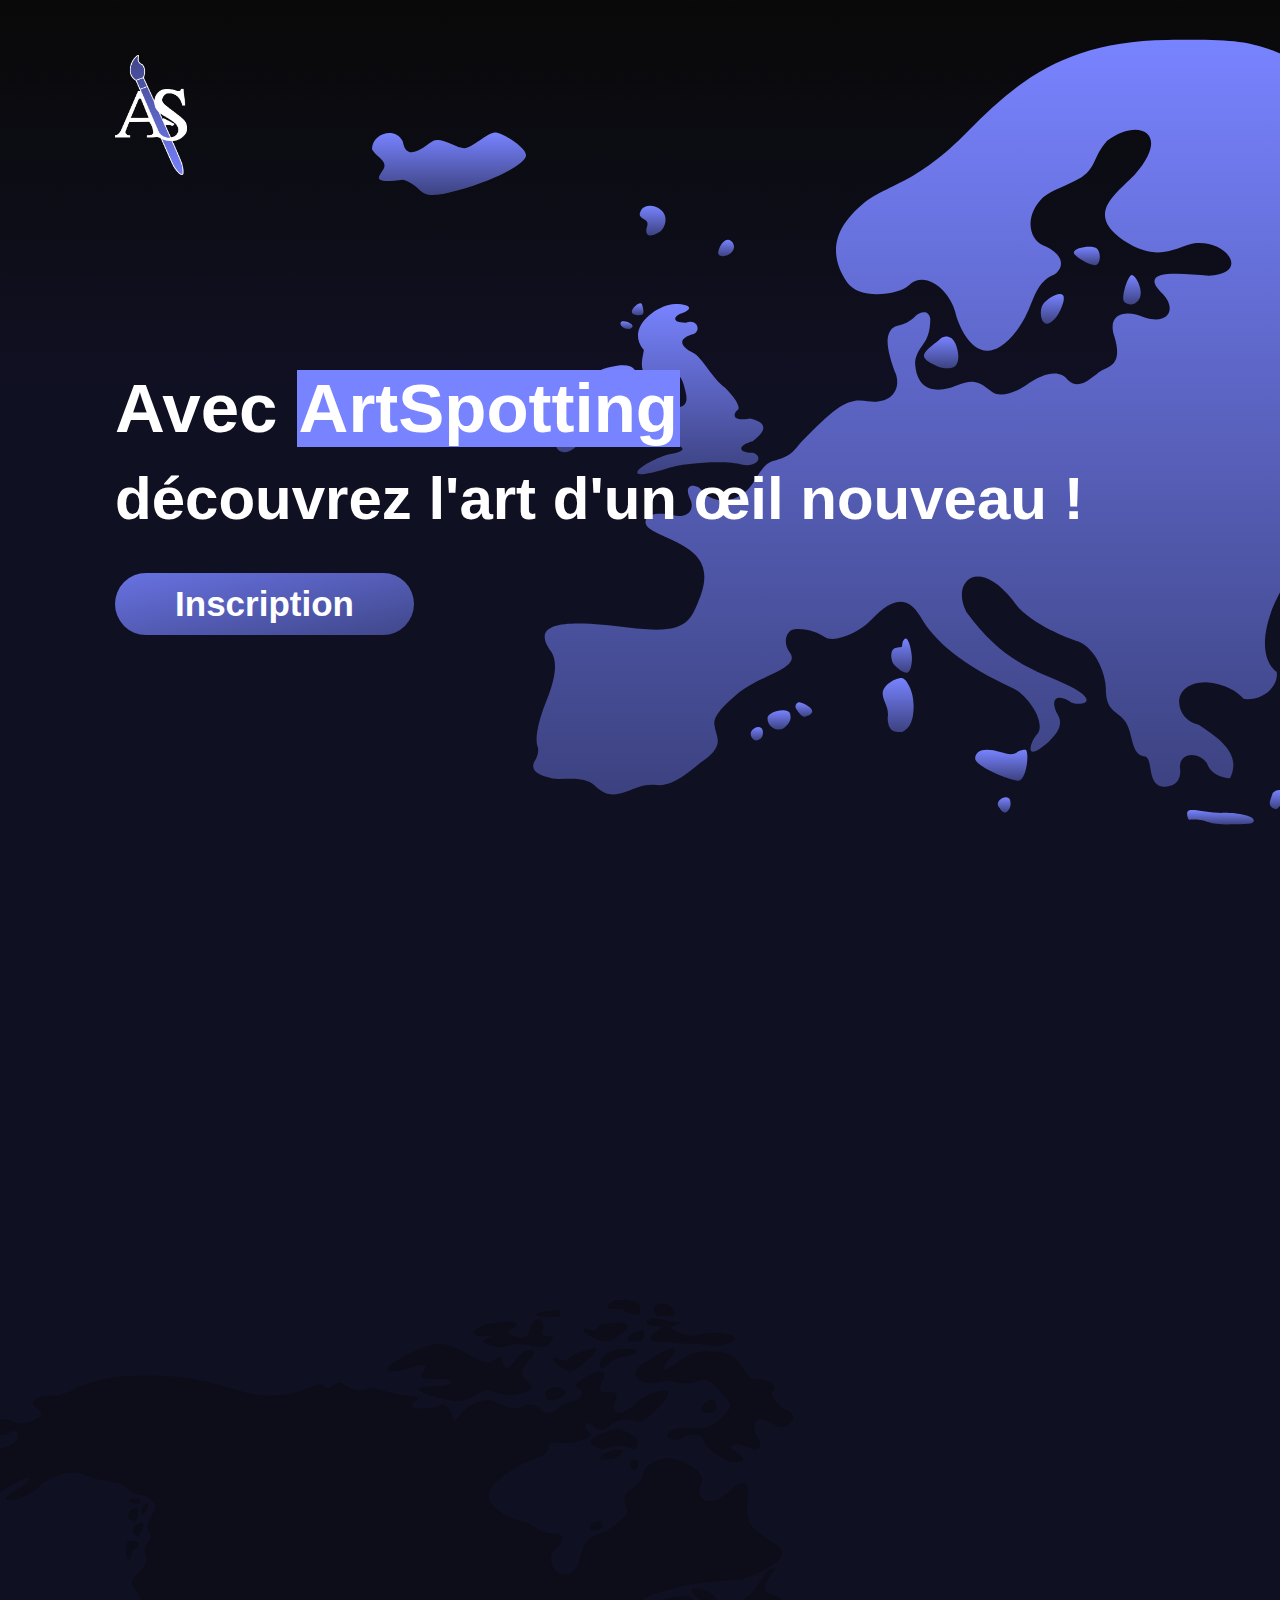
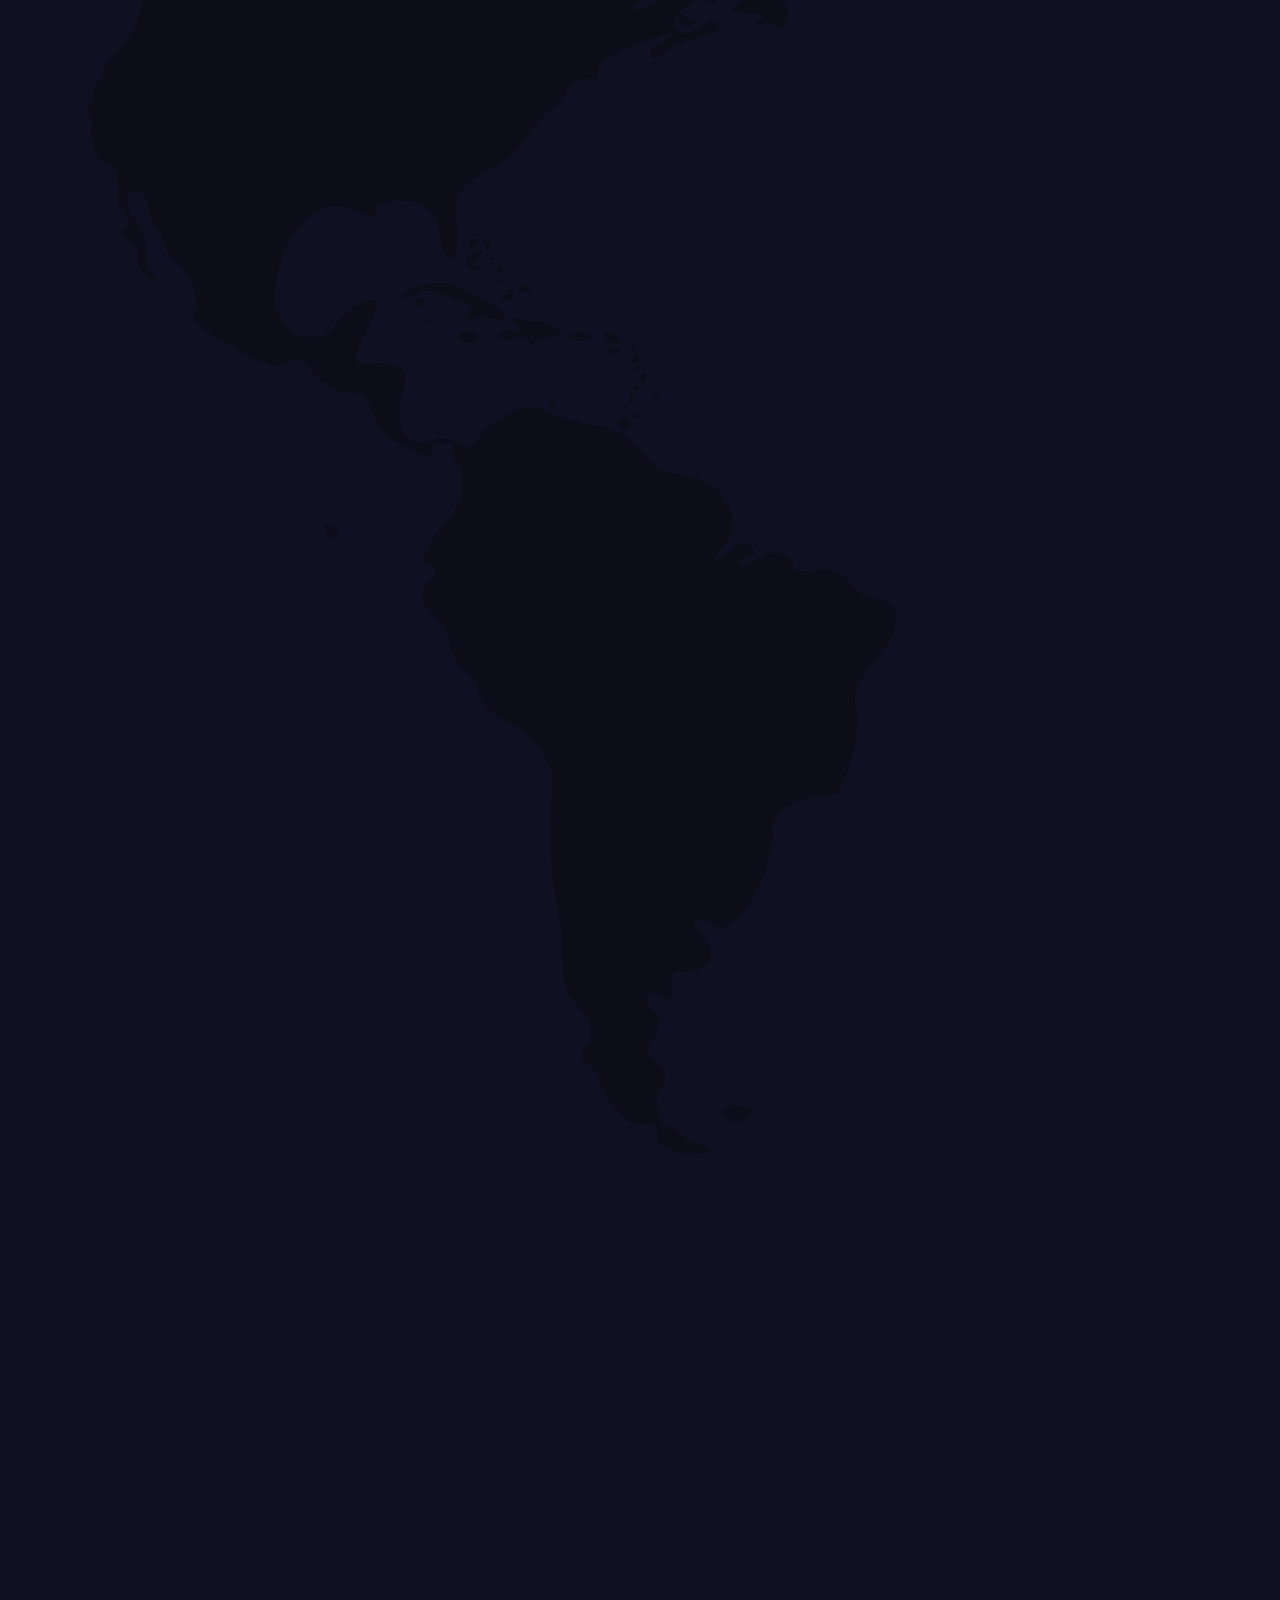
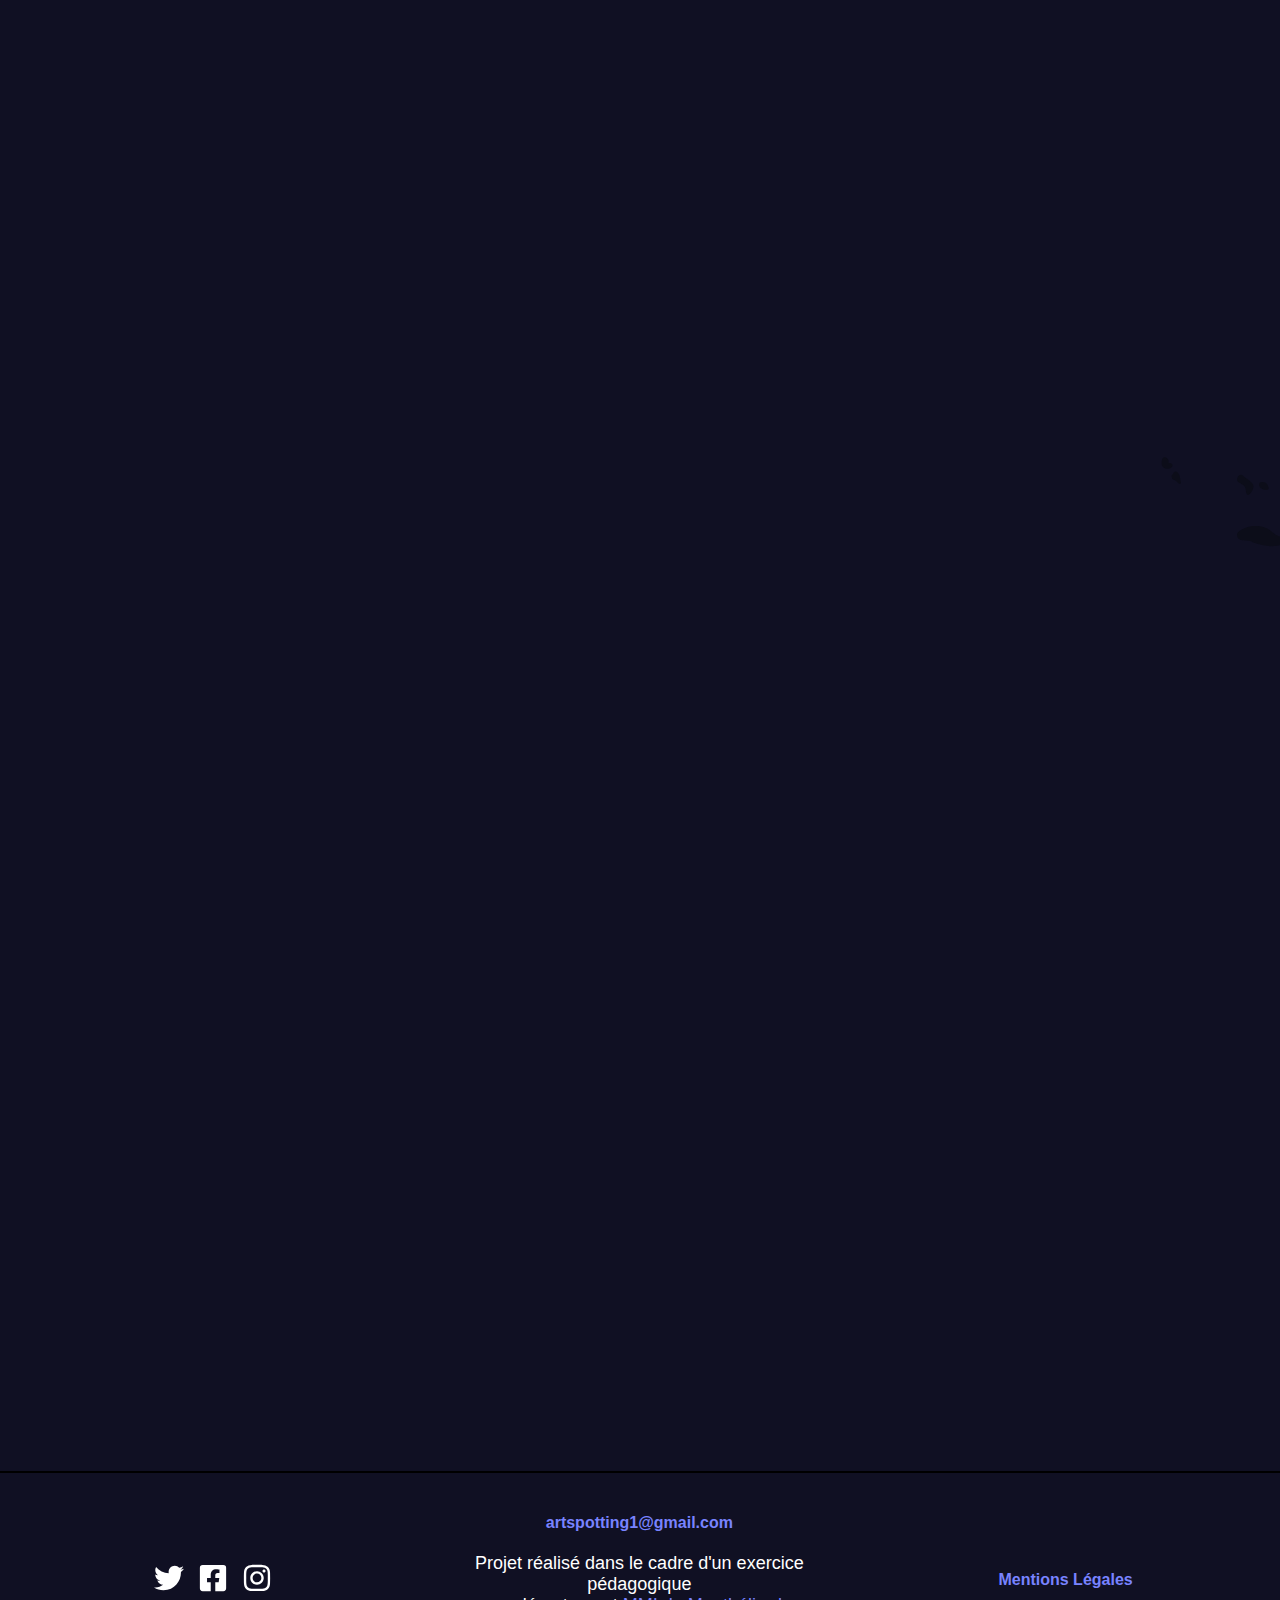
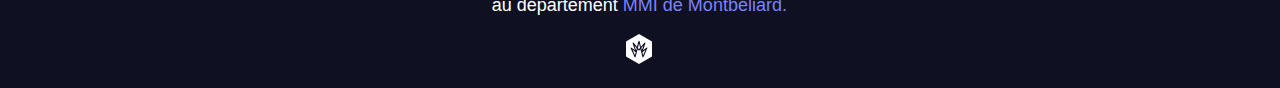
<file: index.html>
<!DOCTYPE html>
<html lang="en">
<head>
    <meta charset="UTF-8">
    <title>ArtSpotting</title>
    <link rel="icon" type="image/svg" href="img/logo_blanc.svg" />
    <link rel="stylesheet" href="css/typography.css">
    <link rel="stylesheet" href="css/layout.css">
    <link rel="stylesheet" href="https://unpkg.com/aos@next/dist/aos.css" />
</head>
<body>
<header>
    <img src="img/logo_blanc.svg" alt="Logo d'ArtSpotting">
</header>
<svg class="continents" xmlns="http://www.w3.org/2000/svg" width="2961.539" height="3660.876"
     viewBox="0 0 2961.539 3660.876">
    <g id="planisphère_amérique" transform="translate(-112.266 -0.54)">
        <path id="amerique_du_sud" d="M310.584,549.684c-2.3,2.3,4.577,6.876,6.855,4.6S312.862,547.406,310.584,549.684Z"
              transform="translate(823.478 339.62)" fill="#0c0d19"/>
        <path id="amerique_du_sud-2" data-name="amerique_du_sud"
              d="M316.47,554.06c.97,4.092,2.109,9.239,0,9.724s-4.324,2.784-6.623,2.784-9.154-6.876-6.876-11.453S316.2,553.005,316.47,554.06Z"
              transform="translate(815.04 343.365)" fill="#0c0d19"/>
        <path id="amerique_du_sud-3" data-name="amerique_du_sud"
              d="M246.013,593.318c3.881-.717,7.741-3.544,11.6-10,13.753-22.907,25.522-18.709,39.106-29.973s39.3-9.365,52.732,0,29.53,7.066,36.406,11.664,27.421,2.278,45.814,11.453,34.381,32.061,50.475,45.919c16.031,11.453,59.566,2.3,80.152,34.36s9.175,52.732,0,61.865c-16.03,13.753-13.731,25.206,4.6,6.876s43.514-6.876,27.421,6.876c-20.629,2.278-17.423,18.983,8.437,2.615,19.7-16.705,44.885-6.054,46.847,7.129-.675,14.765,20.27,3.987,45.476,6.328,25.206,6.876,27.421,25.206,43.535,32.061s66.442,0,20.608,71.04c-45.814,48.091-32.061,66.421-29.783,77.875s-13.731,116.854-45.814,100.823c-31.955-.148-68.615,25.037-59.376,45.645,2.3,20.608-16.031,73.318-43.535,105.464-20.608,18.33-25.206,11.453-32.061,6.876-16.052-6.876-38.958-13.753-11.453,16.031,13.731,18.33,16.031,38.958-18.33,43.535-25.206,0-22.928,2.3-20.629,16.031s-4.577,22.928-13.753,16.052-25.185-9.175-11.453,16.03c6.876,9.154,18.33,2.3,6.876,16.031-2.278,6.876,6.876,6.876-4.577,20.629s-9.175,18.33,2.3,27.421c13.731,9.175,16.03,20.629,4.577,36.659-9.175,20.629,4.577,22.907,2.278,29.783s-2.278,11.453,9.175,13.752,16.031,16.031,32.061,20.608,45.792,13.753-13.795,13.753c-27.421-9.154-32.082-11.453-32.082-18.33s2.3-18.33-9.154-18.33-20.629,4.577-41.236-18.33-20.629-36.659-25.206-43.514c-4.577-16.051-37.208-14.934-6.011-40.688-1.73-21.746,6.011-16.6-23.772-53.259-16.03-9.154-11.453-68.72-13.752-82.473s-13.752-77.9-13.752-109.957-2.278-36.659,2.3-66.442-13.752-57.288-38.937-77.9c-32.082-13.753-45.835-25.311-52.732-43.535-6.855-32.082-27.421-20.608-38.937-73.318-16.031-34.36-45.813-38.937-25.206-64.143,13.753-11.453,13.753-16.031,2.3-22.907-11.453-2.3-11.453-18.33,27.421-59.566,18.1-24.868,15.735-56.8,6.876-66.442C234.37,612.744,245.866,598.718,246.013,593.318Z"
              transform="translate(686.276 335.768)" fill="#0c0d19"/>
        <path id="amerique_du_sud-4" data-name="amerique_du_sud"
              d="M400.219,964.955c0,4.577-9.175,13.752-16.052,13.752s-20.608-4.6-20.608-9.175,6.876-9.154,11.453-11.453,4.577,2.3,11.453,2.3S400.219,960.42,400.219,964.955Z"
              transform="translate(882.758 792.612)" fill="#0c0d19"/>
        <path id="amerique_du_sud-5" data-name="amerique_du_sud"
              d="M146.846,623.692c0,4.577-13.752,11.453-16.052,9.154s2.3-4.577,2.3-6.855-5.864-7.572-2.932-10.673S146.846,619.114,146.846,623.692Z"
              transform="translate(622.944 412.25)" fill="#0c0d19"/>
        <path id="amerique_du_sud-6" data-name="amerique_du_sud"
              d="M261.649,542.146c-1.35,3.755,5.737,11.833,7.91,7.8S263,538.392,261.649,542.146Z"
              transform="translate(769.523 330.811)" fill="#0c0d19"/>
        <path id="amerique_du_nord"
              d="M350.359,143.862c.169-2.3-6.707-13.752-13.563-13.752s-12.339,2.278-13.056,6.876,3.881,9.154,6.18,9.154S350.19,146.141,350.359,143.862Z"
              transform="translate(838.503 -125.119)" fill="#0c0d19"/>
        <path id="amerique_du_nord-2" data-name="amerique_du_nord"
              d="M428.733,164.006c0-4.6-13.752-6.876-27.421-6.876s-20.333,4.577-26.2,3.438-17.676-3.8-19.806-5.906-8.986-4.408-2.109-6.707,11.453-4.577,2.278-4.577-18.33-4.577-25.185-4.577-18.33,4.577-4.6,9.154c13.752,0,16.052,0,6.876,6.876s-13.752,13.752,6.876,13.752,27.421,2.278,41.236,2.278,18.33,2.3,25.206,2.3S428.733,168.583,428.733,164.006Z"
              transform="translate(833.615 -115.48)" fill="#0c0d19"/>
        <path id="amerique_du_nord-3" data-name="amerique_du_nord"
              d="M334.053,146.2c3.9,0,3.712-9.175,0-13.752s-24.573-5.21-29.045-3.755-8.1,3.881-8.564,8.437,17.739,0,20.08,3.375S328.59,146.2,334.053,146.2Z"
              transform="translate(808.299 -127.46)" fill="#0c0d19"/>
        <path id="amerique_du_nord-4" data-name="amerique_du_nord"
              d="M326.658,145.75c2.489-.506,2.447,9.07,0,12.107s-18.5,3.037-18.5-1.54S322.229,146.657,326.658,145.75Z"
              transform="translate(821.304 -107.792)" fill="#0c0d19"/>
        <path id="amerique_du_nord-5" data-name="amerique_du_nord"
              d="M337.123,144.976c1.477,4.577-17.4,18.983-24.742,19.933s-30.437-8.732-30.331-14.217,11.917,3.206,15.166,0,5.547-7.762,10.124-7.762S334.845,137.952,337.123,144.976Z"
              transform="translate(792.341 -112.797)" fill="#0c0d19"/>
        <path id="amerique_du_nord-6" data-name="amerique_du_nord"
              d="M337.586,160.155c0,4.577-22.907,6.876-27.421,9.154s-11.453,11.453-16.03,11.453-2.3-16.031,10.293-20.608S337.586,155.578,337.586,160.155Z"
              transform="translate(803.331 -95.599)" fill="#0c0d19"/>
        <path id="amerique_du_nord-7" data-name="amerique_du_nord"
              d="M317.209,156.721c6.581-.316-24.236,28.644-31.112,28.644s-25.016-14.891-21.662-16.621,10.546,4.008,16.157,2.3S293.333,157.86,317.209,156.721Z"
              transform="translate(772.347 -95.603)" fill="#0c0d19"/>
        <path id="amerique_du_nord-8" data-name="amerique_du_nord"
              d="M362.544,157.894c2.426,2.32-34.529,40.224,0,17.8,18.667-15.018,29.952-15.524,43.7-15.524s29.783,2.278,38.937,18.33,11.474,16.031,20.629,16.031,25.311,6.876,18.33,13.752c-4.577,9.154,4.577,16.031,9.154,20.608s25.206,9.175,11.453,20.629c-9.154,9.154-17.423,2.278-22.443,0s-23.371-16.03-21.093,11.453c11.453,13.753,9.154,27.421-9.175,18.33s-27.421,0-13.731,6.876,9.154,13.731-4.6,11.453-32.061-18.33-34.36-22.907-2.278-11.453-13.752-11.453-13.731,6.855-22.907,6.855-18.33-6.855,0-13.731c20.629-2.3,38.958,4.577,52.732-9.175s20.629-18.33,11.474-27.421-20.629-29.783-36.659-22.907-25.206,0-34.381,0-20.608,2.278-27.421,2.278-27.421-9.154-6.876-22.907S357.8,153.317,362.544,157.894Z"
              transform="translate(826.317 -95.616)" fill="#0c0d19"/>
        <path id="amerique_du_nord-9" data-name="amerique_du_nord"
              d="M367.809,187.534c2.953,4.746,4.408,12.656-2.447,14.87s-13.753,0-13.753-4.577S365.658,184.117,367.809,187.534Z"
              transform="translate(869.502 -62.251)" fill="#0c0d19"/>
        <path id="amerique_du_nord-10" data-name="amerique_du_nord"
              d="M282.428,141.925c2.362-.612,2.109-8.015-1.308-8.015s-27.8,2.3-27.062,5.737S278,143.064,282.428,141.925Z"
              transform="translate(761.272 -120.904)" fill="#0c0d19"/>
        <path id="amerique_du_nord-11" data-name="amerique_du_nord"
              d="M316.076,162.077c1.856-4.219-16.874,1.1-13.436-6.94s1.962-17.739-7.615-15.166-4.746,23.307-17.465,22.105-24.468-7.53-12.867-11.242,10.357-11.749-18.794-7.741-37.271,17.739-19.469,16.621,13.225,1.16,8.648,3.459-12.487,4.577,5.21,9.154,15.4-2.3,33.748-2.3S307.786,181.609,316.076,162.077Z"
              transform="translate(720.242 -114.648)" fill="#0c0d19"/>
        <path id="amerique_du_nord-12" data-name="amerique_du_nord"
              d="M348.725,163.2c5.4,3.586-25.311,22.907-11.453,34.36s11.453,13.752-6.876,18.33-34.36-4.577-41.236-4.577-18.33,13.731-34.36,13.731-80.195-18.287-32.145-18.287c29.783,0,29.783-9.175,9.175-9.175s-28.243,0-21.093-9.154,1.666-11.453-16.157-4.6-47.48,8.036-10.884-12.023,48.049-24.615,80.152-6.328,32.4,10.314,35.668,8.606,7.868-8.606,10.146,2.869,7.3,8.015,16.263-2.869S341.848,158.624,348.725,163.2Z"
              transform="translate(663.907 -98.645)" fill="#0c0d19"/>
        <path id="amerique_du_nord-13" data-name="amerique_du_nord"
              d="M259.307,187.688c-.844-5.062,14.765-10.357,18.857-7.467s10.926,5.168,4.05,9.766S261.585,201.44,259.307,187.688Z"
              transform="translate(767.076 -70.441)" fill="#0c0d19"/>
        <path id="amerique_du_nord-14" data-name="amerique_du_nord"
              d="M286.44,219.824c0,4.577,9.154,9.154,13.752,9.154s13.858-4.577,20.671-4.577,14.913,4.577,18.878,4.577,6.328-8.437,3.965-12.192-18.2-12.508-22.843-12.656S286.44,212.948,286.44,219.824Z"
              transform="translate(797.211 -43.012)" fill="#0c0d19"/>
        <path id="amerique_du_nord-15" data-name="amerique_du_nord"
              d="M291.957,227.225c-1.1,2.573,11.074.548,15.8,0s13.879-7.4,11.58-9.7S296.66,216.32,291.957,227.225Z"
              transform="translate(803.253 -29.257)" fill="#0c0d19"/>
        <path id="amerique_du_nord-16" data-name="amerique_du_nord"
              d="M315.9,222.22c5.083-.823,4.809,12.276,0,13.246S304.678,224.034,315.9,222.22Z"
              transform="translate(822.972 -22.986)" fill="#0c0d19"/>
        <path id="amerique_du_nord-17" data-name="amerique_du_nord"
              d="M597.274,1009.872c-9.576.991-19.152-10.124-28.728-10.124-13.731,0-27.421,13.753-43.514,2.3s-16.052-27.421-11.453-50.391,16.495-44.674-25.67-44.674c-41.721,3.417-38.494,1.139-13.288-49.273s-25.206-27.421-45.813,6.876c-9.175,13.753-54.989,18.33-68.741-18.33-19.215-51.234,34.951-160.516,91.648-130.585,36.659,13.752,29.783,4.577,29.783-2.278,29.783-20.629,75.6-4.6,77.9,25.185,11.453,64.164,27.421,36.659,22.907-4.577-9.154-43.535,16.03-52.732,50.412-73.318s38.937-41.236,45.813-48.113,16.03-18.308,27.421-25.185S717.4,559.964,731.15,555.3s29.783,2.3,27.421-6.876-2.278-18.33,45.835-38.937c71.019-25.206,43.514-4.577,22.907,2.278-11.453,20.629,11.453,16.052,18.33,4.6,6.876-6.876,35.858-16.03,55.833-20.65,19.173-13.752,1.434-22.886-14.6-6.855-36.659,22.907-43.535-18.33-18.33-25.206,25.206-16.031-16.031-18.33-38.937-4.577-50.412,22.907-18.33-6.876-2.3-11.453s32.082-13.752,109.957-18.33c75.618-29.783,48.113-38.937,32.082-50.391s-27.421-16.052-25.206-43.535,0-36.659-25.185-13.753-41.257,2.3-32.082-11.095S864.1,278.1,843.532,278.1c-2.278,0-25.311,4.577-27.421,16.031s-6.876,16.03-17.465,23.476-7.741,17.76-3.164,24.636c0,6.876-6.876,11.453-20.608,22.907s-34.36,4.577-38.958,38.937c-13.731,41.236-48.113,6.876-32.061-11.453,18.33-16.03,9.154-20.608-2.3-20.608s-25.206-9.175-27.421-11.453-16.052-4.6-27.421-9.175c-43.514-25.311-20.608-41.236,2.3-57.267s43.978-16.031,47.67-27.421c-.464-16.031,11.9-2.278,34.8-9.154s18.33-9.154,13.752-13.752c-9.175-9.154,2.278-13.731,9.154-4.577s16.052,0,22.907-4.577,13.752-4.577,21.493-3.881,10.546,8.437,33.5-14.449c36.659-34.36-11.685-22.316-27.252-5.189-20.376,17.739-31.639,11.2-26.134-3.122,10.778-17.486-13.056-10.019-15.334-12.318s-4.6-4.577,0-13.731c9.154-16.052-4.6-13.752-20.629-4.6s-13.753,11.474-9.154,13.752,6.876,4.577,2.278,11.453-18.33,2.3-27.421,13.752c-16.031,11.453-20.629,2.3-22.907,0s-6.876-4.577-13.753-4.577-6.876,4.577-16.031,4.577-25.206-9.175-33.327-10.209-21.662,3.333-33.116,14.765c-11.453,16.03-11.453,9.175-13.753,2.3s-6.876-11.453-11.453-11.453S562.028,216.3,543.7,216.3s-20.165-2.3-14.216-9.175c10.989-4.577.464-6.855-10.989-6.855s-34.36-9.175-41.236-9.175-11.453,4.577-20.629,2.3-16.031-9.175-20.608-9.175-9.175,6.876-13.753,6.876-4.577-4.577-11.453-4.577-20.629,13.752-61.865,13.752-66.442-25.206-151.193-25.206S106.108,200.269,80.9,200.269,48.841,209.423,60.295,216.3c16.03,9.154-11.453,18.33-16.052,18.33s-6.855,2.278-20.608-4.577c0,0-4.577-2.3-18.33,2.278-38.958,11.453,9.154,22.907,20.608,13.753,11.474-6.876,13.752,6.876,4.6,13.753-4.6,2.278-13.752,9.154-66.442,16.03-38.958,16.03-29.783,27.421-18.33,27.421,9.154-2.278,9.154,4.6-2.3,6.876-22.907,11.453,6.876,20.629,16.052,11.453,9.154-4.577,13.731,2.3,2.278,11.453-2.278,2.3-41.236,20.629-64.143,25.311-43.535,6.876-29.783,11.453-9.154,9.175,0,0,36.638-4.6,66.421-22.928S.686,330.5,21.378,315.246c36.68-22.506,34.318-9.555,13.71,1.9-38.958,22.907,16.03,13.752,29.783-6.876,32.082-20.608,50.391-13.752,59.566-9.154s38.937,6.876,43.535,11.453,12.656,11.453,22.907,11.453c2.278,0,13.731,4.577,16.031,11.453,2.616,7.825-9.154,18.33-9.154,27.421,0,11.453,9.154,9.175,0,20.629s4.577,18.33-4.6,29.783S170.251,429.336,184,443.089s2.3,48.113-25.206,77.9c-16.03,13.752-18.33,34.36-27.421,41.236-4.577,9.154,0,10.272-4.577,17.212s-4.6,17.148,0,20.8,0,12.381,0,16.98,0,34.36,20.608,41.236,6.876,45.813,16.031,52.732c18.33,29.783,4.6,22.907,6.876,27.421-2.278,2.3-9.028,9.133,2.109,13.795,11.327,9.217,16.157,15.988,13.879,22.865-2.3,4.577,0,16.031,9.154,22.907,20.629,16.052,11.453,0,4.577-6.876-2.278-2.278-4.577-18.308-4.577-29.783a85,85,0,0,0-18.33-38.937c-18.33-45.813,22.907-32.082,20.629-13.752,2.278,18.33,2.278,18.33,16.03,36.659,6.876,20.629,9.154,25.206,25.206,41.236s22.907,41.236,18.33,52.732-6.876,16.052,38.937,43.535,64.143,29.783,72.77,24.067,18.983-10.314,28.032,3.417,27.421,29.783,45.813,32.082,27.421,2.3,34.381,22.907,6.876,20.629,22.907,34.36,20.608,9.175,29.783,16.052c18.33,13.731,22.907,6.876,20.608,0,0-6.876,13.753-9.175,20.629-9.175a7.741,7.741,0,0,1,6.876,11.453c-2.257,2.257-2.3,8.9,4.219,13.478C586.875,1029.531,598.5,1015.42,597.274,1009.872Z"
              transform="translate(334.108 -80.66)" fill="#0c0d19"/>
        <path id="amerique_du_nord-18" data-name="amerique_du_nord"
              d="M300.829,260.267c0,3.248,2.278,3.986,0,6.581s-11.453,4.872-13.752,2.594-.991-6.876,2.932-9.175S300.829,257.968,300.829,260.267Z"
              transform="translate(796.659 17.348)" fill="#0c0d19"/>
        <path id="amerique_du_nord-19" data-name="amerique_du_nord"
              d="M348.486,298.662c6.033-2.4,32.082,6.876,27.421,16.052S337.033,303.24,348.486,298.662Z"
              transform="translate(863.45 61.425)" fill="#0c0d19"/>
        <path id="amerique_du_nord-20" data-name="amerique_du_nord"
              d="M422.78,286.51c3.227,0-25.206,25.206-4.6,32.082s25.206,20.629,18.33,34.36-13.731,4.6-16.03,2.3-9.175,0-16.03,0-11.453,0,2.278-6.876c6.876-4.577,0-6.876-18.33-6.876s-30.648-.359,1.877-20.8C409.449,300.452,409.027,286.51,422.78,286.51Z"
              transform="translate(889.98 48.371)" fill="#0c0d19"/>
        <path id="amerique_du_nord-21" data-name="amerique_du_nord"
              d="M341.337,313.837c4.092-2.109,4.577,6.876,18.33,9.154-2.3,4.6-9.154,9.175-16.03,4.6S336.76,316.136,341.337,313.837Z"
              transform="translate(854.569 78.332)" fill="#0c0d19"/>
        <path id="amerique_du_nord-22" data-name="amerique_du_nord"
              d="M215.536,446.18c3.248,0,11.453,0,11.453,2.3s-4.577,9.154-9.154,9.154S213.258,446.18,215.536,446.18Z"
              transform="translate(716.9 225.489)" fill="#0c0d19"/>
        <path id="amerique_du_nord-23" data-name="amerique_du_nord"
              d="M223.681,448.026c2.3-2.3,6.138-2.3,6.5,3.438s1.919,9.429,0,8.711S221.4,450.3,223.681,448.026Z"
              transform="translate(727.085 225.943)" fill="#0c0d19"/>
        <path id="amerique_du_nord-24" data-name="amerique_du_nord"
              d="M232.438,453.447c3.987,2.826-9.892,9.028-10.293,14.427s11.074,4.577,6.475,9.576S212.59,471,212.59,466.4,227.06,449.672,232.438,453.447Z"
              transform="translate(715.291 232.755)" fill="#0c0d19"/>
        <path id="amerique_du_nord-25" data-name="amerique_du_nord"
              d="M227.095,458.854c-1.413-2.109,5.969-2.805,5,0S229.879,462.9,227.095,458.854Z"
              transform="translate(731.18 237.494)" fill="#0c0d19"/>
        <path id="amerique_du_nord-26" data-name="amerique_du_nord"
              d="M231.05,462.966c0-2.278,9.154,0,9.154,2.3s0,6.433-4.577,5.505S231.05,465.265,231.05,462.966Z"
              transform="translate(735.768 243.064)" fill="#0c0d19"/>
        <path id="amerique_du_nord-27" data-name="amerique_du_nord"
              d="M232.456,471.772c1.034-2.109,2.3-4.6,4.577-2.3s2.3,8.943,0,7.91S230.178,476.349,232.456,471.772Z"
              transform="translate(736.639 250.309)" fill="#0c0d19"/>
        <path id="amerique_du_nord-28" data-name="amerique_du_nord"
              d="M244.081,480.207a6.729,6.729,0,0,1,6.876-6.876c4.577,0,9.871,4.6,7.235,6.876S244.081,482.506,244.081,480.207Z"
              transform="translate(750.221 255.605)" fill="#0c0d19"/>
        <path id="amerique_du_nord-29" data-name="amerique_du_nord"
              d="M246.972,489.093c4.577-2.278,2.278-9.26,0-12.656s-3.354,4.6-5.1,6.328-8.648,1.477-8.648,3.9S242.374,491.434,246.972,489.093Z"
              transform="translate(738.175 258.131)" fill="#0c0d19"/>
        <path id="amerique_du_nord-30" data-name="amerique_du_nord"
              d="M175.818,490.441c1.624,4.851,25.206-9.175,32.082-9.175s52.732,16.052,52.732,22.907-11.453,8.332-6.876,12.192,13.752-3.016,18.33-3.016,27.421,7.614,29.783.38-51.614-37.039-68.193-40.477S171.241,476.689,175.818,490.441Z"
              transform="translate(674.146 254.546)" fill="#0c0d19"/>
        <path id="amerique_du_nord-31" data-name="amerique_du_nord"
              d="M183.657,484.764c1.266-2.763,9.2-4.915,10.209-1.287a6.581,6.581,0,0,1-5.1,7.846C185.724,491.7,181.569,489.278,183.657,484.764Z"
              transform="translate(682.569 264.737)" fill="#0c0d19"/>
        <path id="amerique_du_nord-32" data-name="amerique_du_nord"
              d="M188.751,493.982c2.679-1.645,7.678,2.679,5.4,4.957S185.629,495.88,188.751,493.982Z"
              transform="translate(687.896 278.11)" fill="#0c0d19"/>
        <path id="amerique_du_nord-33" data-name="amerique_du_nord"
              d="M210.094,502.469c2.3-2.278,15.988-2.278,17.148,0s8.057,5.168,5.758,9.45-15.356,2.573-20.27,0S207.816,504.768,210.094,502.469Z"
              transform="translate(710.889 286.034)" fill="#0c0d19"/>
        <path id="amerique_du_nord-34" data-name="amerique_du_nord"
              d="M231.91,512.5c-1.624,5.484,12.065,7.973,14.364,7.973s12.529-4.7,18.857-2.362,6.328,6.94,10.926,6.94,7.636-7.973,19.848-8.564,19.089-5.189,3.058-14.343-18.73-2.489-28.749-4.7-16.284-7.551-18.984-2.573,8.817,9.576,6.518,12.993S233.577,506.822,231.91,512.5Z"
              transform="translate(736.574 277.209)" fill="#0c0d19"/>
        <path id="amerique_du_nord-35" data-name="amerique_du_nord"
              d="M273.41,506.533c0,4.577,27.737,9.154,26.471,0S273.41,501.935,273.41,506.533Z"
              transform="translate(782.757 286.567)" fill="#0c0d19"/>
        <path id="amerique_du_nord-36" data-name="amerique_du_nord"
              d="M295.786,501.575c-3.333,1.5-.4,8.986,2.109,10.546s22.548,5.294,17.17,0S302.514,498.58,295.786,501.575Z"
              transform="translate(805.92 286.231)" fill="#0c0d19"/>
        <path id="amerique_du_nord-37" data-name="amerique_du_nord"
              d="M296.463,511.046c-2.3,2.3,4.619,9.6,6.876,9.386s13.731-2.51,6.855-7.087S298.741,508.768,296.463,511.046Z"
              transform="translate(807.816 295.786)" fill="#0c0d19"/>
        <path id="amerique_du_nord-38" data-name="amerique_du_nord"
              d="M309.837,508.334c1.287-2.3,12.656,4.577,8.142,6.876S308.571,510.633,309.837,508.334Z"
              transform="translate(822.939 293.921)" fill="#0c0d19"/>
        <path id="amerique_du_nord-39" data-name="amerique_du_nord"
              d="M317.43,515c2.51,2.109,4.345,8.943,0,10.1s-9.3-2.109-6.834-5.062S314.9,512.935,317.43,515Z"
              transform="translate(823.276 301.216)" fill="#0c0d19"/>
        <path id="amerique_du_nord-40" data-name="amerique_du_nord"
              d="M323.108,525.945c2.3,2.3-2.278,11.453-4.577,11.453s-4.577-2.3-2.278-6.876S320.872,523.645,323.108,525.945Z"
              transform="translate(829.22 312.969)" fill="#0c0d19"/>
        <path id="amerique_du_nord-41" data-name="amerique_du_nord"
              d="M326.17,537.42c3.227,0,4.577,0,4.577,2.278s-4.577,6.876-6.876,4.6S323.871,537.42,326.17,537.42Z"
              transform="translate(837.675 326.7)" fill="#0c0d19"/>
        <path id="amerique_du_nord-42" data-name="amerique_du_nord"
              d="M310.832,546.152c2.594,1.856,5.168-6.328.717-8.564S310.009,545.561,310.832,546.152Z"
              transform="translate(822.387 326.532)" fill="#0c0d19"/>
        <path id="amerique_du_nord-43" data-name="amerique_du_nord"
              d="M307.978,551.483c1.624,1.624,2.278-6.9,0-8.036S305.7,549.2,307.978,551.483Z"
              transform="translate(819.207 333.245)" fill="#0c0d19"/>
        <path id="amerique_du_nord-44" data-name="amerique_du_nord"
              d="M311.754,532.795c2.278-1.371,9.007,2.341,5.632,5.062S309.476,534.187,311.754,532.795Z"
              transform="translate(824.608 321.243)" fill="#0c0d19"/>
        <path id="amerique_du_nord-45" data-name="amerique_du_nord"
              d="M312.862,522.547c2.616-2.89,7.72-.211,5.231,3.08S312.419,523.054,312.862,522.547Z"
              transform="translate(826.474 308.836)" fill="#0c0d19"/>
        <path id="amerique_du_nord-46" data-name="amerique_du_nord"
              d="M15.8,293.235c4.6,0,2.3-9.154,4.6-11.453s6.876-2.278,6.876-6.876S15.8,268.05,13.52,272.627,11.221,293.235,15.8,293.235Z"
              transform="translate(492.8 30.193)" fill="#0c0d19"/>
        <path id="amerique_du_nord-47" data-name="amerique_du_nord"
              d="M20.5,275.431c3.923,2.362,11.453-16.031,6.876-16.031S9.045,268.491,20.5,275.431Z"
              transform="translate(497.275 18.299)" fill="#0c0d19"/>
        <path id="amerique_du_nord-48" data-name="amerique_du_nord"
              d="M13.81,247.539c0,4.577,13.752,4.577,13.752,2.278s0-4.577-4.577-4.577S13.81,245.24,13.81,247.539Z"
              transform="translate(494.789 2.592)" fill="#0c0d19"/>
        <path id="amerique_du_nord-49" data-name="amerique_du_nord"
              d="M23.422,250.67c3.248,0,2.3,11.9,0,15.124s-6.876.359-9.175-1.666S14.246,250.67,23.422,250.67Z"
              transform="translate(494.352 8.615)" fill="#0c0d19"/>
        <path id="amerique_du_nord-50" data-name="amerique_du_nord"
              d="M28.537,248.691c2.278,2.3-4.6,16.031-6.876,11.453S26.238,246.392,28.537,248.691Z"
              transform="translate(502.99 6.017)" fill="#0c0d19"/>
        <path id="amerique_du_nord-51" data-name="amerique_du_nord"
              d="M-78.259,260.948c2.3,2.3,34.36-4.577,29.783-11.453S-82.836,256.37-78.259,260.948Z"
              transform="translate(392.13 5.214)" fill="#0c0d19"/>
        <path id="amerique_du_nord-52" data-name="amerique_du_nord"
              d="M-122.215,263.69c0,4.577-18.33,9.154-22.907,6.876s3.248-6.876,6.2-6.876S-122.215,259.113-122.215,263.69Z"
              transform="translate(316.932 20.801)" fill="#0c0d19"/>
        <path id="amerique_du_nord-53" data-name="amerique_du_nord"
              d="M-140.426,266.584c3.522,1.962-8.437,6.328-10.757,8.542S-174.09,282-174.09,279.7s9.154-9.154,11.453-11.453,9.154,2.3,11.453,0a10.546,10.546,0,0,1,10.757-1.666Z"
              transform="translate(286.356 25.395)" fill="#0c0d19"/>
        <path id="amerique_du_nord-54" data-name="amerique_du_nord"
              d="M-154.242,266.262c-1.835,1.73,6.539,4.788,6.539,2.489a4.029,4.029,0,0,0-2.547-3.142A4.029,4.029,0,0,0-154.242,266.262Z"
              transform="translate(308.081 24.894)" fill="#0c0d19"/>
        <path id="amerique_du_nord-55" data-name="amerique_du_nord"
              d="M-94.7,227.1c2.278,2.278-4.6,16.03-9.175,16.03s-6.855-9.239-4.577-11.348S-97,224.8-94.7,227.1Z"
              transform="translate(358.178 -18.203)" fill="#0c0d19"/>
        <path id="amerique_du_nord-56" data-name="amerique_du_nord"
              d="M-90.828,218.919c-1.455,2.89-13.752,4.577-13.752,2.278s2.3-10.821,6.876-10S-88.592,214.342-90.828,218.919Z"
              transform="translate(363.462 -35.231)" fill="#0c0d19"/>
    </g>
    <g id="planisphère_océanie" transform="translate(1680.646 2930.292)">
        <path id="oceanie" d="M1066.69,260.9" transform="translate(-454.085 -124.699)" fill="#0c0d19"/>
        <path id="oceanie-2" data-name="oceanie"
              d="M1058.042,252.821c5.991,1.887,12.029,1.887,14.058,2.613,3.708,1.349,13.114,0,17.558-11.076,3.651-14.322,22.728-24.143,48.853,4.595,10.444,31.342,28.738,26.125,41.8,31.342,10.454,7.84,33.965,7.84,2.613-18.284-10.453-2.613-15.671-2.613-20.9-15.671-2.613-5.227-23.511-10.454-10.454-26.125,7.84,0,26.125,2.613-23.511-33.965-20.9-20.9-41.8-18.284-57.476-28.738-4.01-2-8.189-3.84-12.265-5.548l-.575-.236c-11.68-4.849-22.511-8.68-26.332-12.5-10.453-7.84-26.125-5.227-36.578,7.84s-23.511,23.511-31.351,7.831c0-15.671-2.613-31.351-15.671-33.965-13.067-7.84-57.476,0-18.284,23.511,13.058,10.444,7.831,13.058,10.444,23.511s7.84,7.831,10.454,5.227c5.227-5.227,13.058-7.84,54.863,15.671,26.124,20.9,31.351,36.569,5.227,44.409-5.1,1.132,9.208,7.84,12.444,7.84s10.557-10.038,22.568,1.51c2.5,5.519,7.17,8.406,11.963,10.02Z"
              transform="translate(-445.437 -116.62)" fill="#0c0d19"/>
        <path id="oceanie-3" data-name="oceanie"
              d="M1187.975,210.911c.83-2.472,20.822-3.595,24.776-5.717s16.982-23.021,22.247-20.407-18.284,33.965-28.729,36.578S1185.333,218.751,1187.975,210.911Z"
              transform="translate(-460.919 -120.383)" fill="#0c0d19"/>
        <path id="oceanie-4" data-name="oceanie"
              d="M1213.058,153.87c2.444-2.189,22.228,7.18,24.1,9.029s14.926,20.134,12.312,22.747-12.453-13.822-15.369-16.039S1210.624,156.05,1213.058,153.87Z"
              transform="translate(-462.349 -118.63)" fill="#0c0d19"/>
        <path id="oceanie-5" data-name="oceanie"
              d="M1143.67,140.357c0-3.7,11.746-2.613,12.407,0s-2.614,6.9-6.208,7.368S1143.67,145.546,1143.67,140.357Z"
              transform="translate(-458.437 -117.75)" fill="#0c0d19"/>
        <path id="oceanie-6" data-name="oceanie"
              d="M1264.961,204.393c1.161-4.029,5.661,12.831,8.3,12.831s9.557,3.972,10,5.906-5.661,6.217-9.151,6.689S1261.886,215.063,1264.961,204.393Z"
              transform="translate(-465.258 -121.469)" fill="#0c0d19"/>
        <path id="oceanie-7" data-name="oceanie"
              d="M1290.53,224.227c-.094-3.293,7.736,1.934,10.378,4.548s7.84,7.831,5.227,10.444S1290.624,227.519,1290.53,224.227Z"
              transform="translate(-466.74 -122.566)" fill="#0c0d19"/>
        <path id="oceanie-8" data-name="oceanie"
              d="M1298.71,248.407c1.651-3.3,7.84,0,10.453,2.613s5.227,10.444,2.613,13.058S1296.134,253.605,1298.71,248.407Z"
              transform="translate(-467.184 -123.915)" fill="#0c0d19"/>
        <path id="oceanie-9" data-name="oceanie"
              d="M1319.74,240.459c2.585-3.915,9.434,4.717,11.784,6.133s7.548,9.227,4.944,11.831S1316.07,246,1319.74,240.459Z"
              transform="translate(-468.363 -123.486)" fill="#0c0d19"/>
        <path id="oceanie-10" data-name="oceanie"
              d="M1351.144,254c2.613,0,2.906,8.491,4.066,10.784s6.387,7.548,3.774,10.114-10.453-2.613-10.453-5.227S1345.927,254,1351.144,254Z"
              transform="translate(-469.982 -124.309)" fill="#0c0d19"/>
        <path id="oceanie-11" data-name="oceanie"
              d="M1331.934,270.538c1.887-1.887,7.67-2.613,9.057,0s7.925,6.246,5.963,8.35-10.444.943-12.727-2.415S1329.282,273.152,1331.934,270.538Z"
              transform="translate(-469.018 -125.148)" fill="#0c0d19"/>
        <path id="oceanie-12" data-name="oceanie"
              d="M1354.15,285.457c-.047-4.481,7.472-1.557,8.944,0s3.774,9.567,0,10.784S1354.188,289.127,1354.15,285.457Z"
              transform="translate(-470.337 -125.953)" fill="#0c0d19"/>
        <path id="oceanie-13" data-name="oceanie"
              d="M1334.329,297.135c2.934-1.51,4.359,1.359,3.651,5.151s-1.368,1.028-3.651-1.51S1334.329,297.135,1334.329,297.135Z"
              transform="translate(-469.159 -126.725)" fill="#0c0d19"/>
        <path id="oceanie-14" data-name="oceanie"
              d="M1212.86,272.992c0-2.33,6.151-2.9,8.321,0s7.387,8.123,4.774,10.737S1212.831,277.936,1212.86,272.992Z"
              transform="translate(-462.349 -125.272)" fill="#0c0d19"/>
        <path id="oceanie-15" data-name="oceanie"
              d="M1235.906,285c1.679-.491,6.906,4.717,4.293,7.34s-.745.179-4.293-2.519S1235.906,285,1235.906,285Z"
              transform="translate(-463.563 -126.06)" fill="#0c0d19"/>
        <path id="oceanie-16" data-name="oceanie"
              d="M1244.526,297.038c.34-1.528,13.133-3.708,12.539,0s-2.519,6.868-5.482,7.906S1243.073,303.774,1244.526,297.038Z"
              transform="translate(-464.126 -126.627)" fill="#0c0d19"/>
        <path id="oceanie-17" data-name="oceanie"
              d="M1373.444,431.212c5.84-5.84,41.8,44.418,39.182,49.636S1365.6,439.052,1373.444,431.212Z"
              transform="translate(-471.375 -134.301)" fill="#0c0d19"/>
        <path id="oceanie-18" data-name="oceanie"
              d="M1437.155,361.962c2.613-5.227,18.294,23.511,13.067,26.125S1434.542,367.208,1437.155,361.962Z"
              transform="translate(-475.006 -130.377)" fill="#0c0d19"/>
        <path id="oceanie-19" data-name="oceanie"
              d="M1456.467,411.828c2.6-2.613,7.831,5.227,2.6,7.84S1453.854,414.442,1456.467,411.828Z"
              transform="translate(-476.024 -133.202)" fill="#0c0d19"/>
        <path id="oceanie-20" data-name="oceanie"
              d="M1458.149,372.768c3.651-2.33,5.51,6.972,3.274,10.161S1454.488,375.1,1458.149,372.768Z"
              transform="translate(-476.14 -131.003)" fill="#0c0d19"/>
        <path id="oceanie-21" data-name="oceanie"
              d="M1462.728,433.2c-.594-4.651,7.246-4.651,7.246.576S1463.322,437.846,1462.728,433.2Z"
              transform="translate(-476.473 -134.246)" fill="#0c0d19"/>
        <path id="oceanie-22" data-name="oceanie"
              d="M1466.49,448.978c4.963-1.406,8.869,1.585,6.255,4.189S1462.858,449.969,1466.49,448.978Z"
              transform="translate(-476.632 -135.312)" fill="#0c0d19"/>
        <path id="oceanie-23" data-name="oceanie"
              d="M1592.188,400.78c5.84,0,18.284,0,18.284,2.613s-7.84,13.067-13.067,13.067S1589.575,400.78,1592.188,400.78Z"
              transform="translate(-483.736 -132.607)" fill="#0c0d19"/>
        <path id="oceanie-24" data-name="oceanie"
              d="M1611.6,388.269c1.623-2.444,20.9-1.33,20.9,1.283S1624.7,400,1620.76,400,1608.985,392.2,1611.6,388.269Z"
              transform="translate(-484.862 -131.823)" fill="#0c0d19"/>
        <path id="oceanie-25" data-name="oceanie"
              d="M1697.406,331.442c2.613-2.613,6.519-2.613,7.18,0s0,6.019-3.595,6.925S1694.793,334.056,1697.406,331.442Z"
              transform="translate(-489.683 -128.576)" fill="#0c0d19"/>
        <path id="oceanie-26" data-name="oceanie"
              d="M1733.346,372.371c2.679-1.962,6.34,2.613,4.51,5.557S1730.657,374.334,1733.346,372.371Z"
              transform="translate(-491.733 -130.974)" fill="#0c0d19"/>
        <path id="oceanie-27" data-name="oceanie"
              d="M1754.417,334.053c2.887-3.378,13.029-5.3,16.18,0a24.633,24.633,0,0,1,3.142,13.133C1773.739,349.8,1745.548,344.421,1754.417,334.053Z"
              transform="translate(-492.868 -128.649)" fill="#0c0d19"/>
        <path id="oceanie-28" data-name="oceanie"
              d="M1714.548,400.59c1.236-3.095,10.378-5.217,10.152,0s-2.491,9.435-7.9,9.925S1712.463,405.817,1714.548,400.59Z"
              transform="translate(-490.615 -132.417)" fill="#0c0d19"/>
        <path id="oceanie-29" data-name="oceanie"
              d="M1695.706,444.113c2.632,2.5-2.33,13.86-4.557,12.586s-7.2-2.538-6.019-5.821S1692.026,440.632,1695.706,444.113Z"
              transform="translate(-489.038 -135.003)" fill="#0c0d19"/>
        <path id="oceanie-30" data-name="oceanie"
              d="M1379,793.43c0,5.84,80.987-44.409,75.76-52.249s-26.125,7.84-20.9-15.671-12.812-35.6-16.85-33.474,8.8,41.946,2.377,50.768-32.55,14.048-32.55,21.888,7.84,13.058,5.227,15.671S1379,788.222,1379,793.43Z"
              transform="translate(-471.741 -149.06)" fill="#0c0d19"/>
        <path id="oceanie-31" data-name="oceanie"
              d="M1340.117,791.2c4.963-1.651,20.907,5.227,18.294,10.454s-117.565,83.6-130.623,83.6-28.738-7.84-28.738-13.067,80.987-39.182,91.469-44.39S1332.286,793.827,1340.117,791.2Z"
              transform="translate(-461.568 -154.665)" fill="#0c0d19"/>
        <path id="oceanie-32" data-name="oceanie"
              d="M953.9,790.989c11.256,2.831,32.163,8.086,39.994,8.086s5.661,28.483-45.5,39.059C940.133,820.048,942.652,788.073,953.9,790.989Z"
              transform="translate(-447.122 -154.657)" fill="#0c0d19"/>
        <path id="oceanie-33" data-name="oceanie"
              d="M1049.419,298.33c7.84,0,10.453,15.671,10.453,15.671,0,10.454,2.614,23.521,10.453,28.738C1080.77,350.579,1086,363.646,1086,376.7s-5.227,33.965,10.454,49.636,23.511,41.8,28.729,54.863c7.84,18.284,31.351,28.738,28.738,54.863s-7.831,67.93-47.022,101.894c-13.058,2.613-31.351,23.511-36.569,33.965-7.84,10.444-26.125,20.9-31.351,26.125s-2.613,26.125-23.511,18.284c-15.68,0-28.738,7.84-33.965,13.067s-8.34,10.444-17.228,0-16.737-10.453-19.35-2.613-18.284,2.613-28.738-2.613-18.284-15.68-10.444-20.9,10.444-10.454,5.227-15.68-52.249-2.613-18.294-23.511c33.965-31.351,23.511-41.8-7.831-13.058-18.294,15.671-23.511,31.342-28.738-2.613s-70.543-33.965-122.792-15.68c-39.182,31.351-31.342,15.68-57.467,20.9S620.981,677.15,597.47,666.7c-18.294-5.227-13.067-14.463,0-21.6,10.444-9.057,10.444-25.474,10.444-28.04,0-13.067-7.831-26.125-7.831-39.192s0-31.342,2.613-41.8,5.217-18.284,5.217-23.511-20.9-33.965,49.636-60.089c39.192-23.511,44.418-5.227,62.7-15.671s23.511-26.134,26.115-36.588c7.84-18.284,15.671-23.511,15.671-10.444s15.68,7.831,10.453-2.613c-7.84-7.84,0-7.84,10.454-13.067s23.511-47.022,54.853-23.511c15.68,20.9,31.351,10.454,26.125,0-7.831-5.227,4.048-17.718,5.944-20.615s14.963-13.35,28.021-13.35c13.067-2.613,15.68-10.444,2.613-10.444-13.058,5.227-28.53-2.613-1.2-7.84,25.917,2.613,40.39,13.067,50.834,15.671,7.84,0,18.284,0,5.227,13.067s-20.9,28.738,5.227,49.636,47.022,31.351,57.476,10.454c18.284-15.68,15.671-20.907,15.671-31.351S1041.588,298.33,1049.419,298.33Z"
              transform="translate(-426.889 -126.815)" fill="#0c0d19"/>
        <path id="asie"
              d="M419.7,123.883c1.142-2.7,4.717-2.519,6.84,0s-.472,5.132,2.142,5.132,5.227,2.613,2.613,5.227a7.953,7.953,0,0,1-10.416.019C418.227,131.61,418.567,126.572,419.7,123.883Z"
              transform="translate(-417.46 -116.842)" fill="#0c0d19"/>
        <path id="asie-2" data-name="asie"
              d="M432,145.687c2.613-2.613,2.613-5.227,5.227-5.227s5.217,5.227,5.217,7.84,2.613,7.831,0,7.831-5.217-5.227-7.831-5.227S432,145.687,432,145.687Z"
              transform="translate(-418.203 -117.89)" fill="#0c0d19"/>
        <path id="asie-3" data-name="asie"
              d="M518.813,148.584c.943-2.972,4.312-5.227,6.925-2.613s13.039,7.831,13.039,13.058-5.227,13.067-7.84,10.454.066-8.406-5.189-12.039S517.077,153.8,518.813,148.584Z"
              transform="translate(-423.085 -118.137)" fill="#0c0d19"/>
        <path id="asie-4" data-name="asie"
              d="M547.547,156.955c.594-4.208,8.369-2.613,9.784,0s3.774,6.4,0,7.114S546.8,162.181,547.547,156.955Z"
              transform="translate(-424.732 -118.676)" fill="#0c0d19"/>
        <path id="asie-5" data-name="asie"
              d="M518.37,223.416c-.245-5.661,15.209-10.906,20.435-10.916s15.671,0,23.511,7.831,21.275,8.774,30.191,3.085,22.021-3.085,29.861,4.717,18.3,10.482,28.766,13.142,41.8,18.284-5.217,10.454c-20.907-7.84-33.965-5.227-41.8-5.227S585.828,236,572.742,236c-13.067,5.227-33.965-2.83-33.965-2.83C533.578,228.171,518.842,234.332,518.37,223.416Z"
              transform="translate(-423.086 -121.963)" fill="#0c0d19"/>
        <path id="asie-6" data-name="asie"
              d="M688.694,256.043c.8-4.783,8.642-4.783,21.7-4.783,10.444,2.613,10.444,7.831-2.613,7.831-5.227,5.227-5.227,5.227-10.454,5.227S687.892,260.827,688.694,256.043Z"
              transform="translate(-432.71 -124.154)" fill="#0c0d19"/>
        <path id="asie-7" data-name="asie"
              d="M725.861,250.846c2.359-2.529,10.642,2.613,14.294,0s8.869-5.227,19.322-2.613,12.869,3.057,20.8-1.085c8.029-3.057,41.578-6.755,7.774,3.7-12.746,10.444-24.039,7.812-23.7,7.821-1.887,2.632-11.482,7.85-19.935-1.293C735.371,257.374,720.974,256.072,725.861,250.846Z"
              transform="translate(-434.761 -123.74)" fill="#0c0d19"/>
        <path id="asie-8" data-name="asie"
              d="M725.55,270.405c0-3.7,13.067-5.227,15.671-2.613s10.454,7.84,7.84,10.454-7.84-2.613-10.444-2.613S725.55,275.632,725.55,270.405Z"
              transform="translate(-434.799 -125.015)" fill="#0c0d19"/>
        <path id="asie-9" data-name="asie"
              d="M761.55,284.308c0-2.613.944-3.3,4.387-2.962s3.444.349,3.444,2.962S761.55,292.138,761.55,284.308Z"
              transform="translate(-436.834 -125.85)" fill="#0c0d19"/>
        <path id="asie-10" data-name="asie"
              d="M783.673,290.286c-2.613-2.613,7.067-16.246,10.067-18.567s6.17-13.652,12.416-15.831,8.869-7.4,27.153-7.4c7.84,2.613,29.738,10.444,1.811,9.142-14.067,2.613-23.19,11.756-22.954,11.756C807.43,274.615,786.287,292.9,783.673,290.286Z"
              transform="translate(-438.06 -123.998)" fill="#0c0d19"/>
        <path id="asie-11" data-name="asie"
              d="M856.986,248.368c.774-2.83,4.651-2.613,5.661,0s1.623,4.793,0,5.01S855.542,253.566,856.986,248.368Z"
              transform="translate(-442.216 -123.875)" fill="#0c0d19"/>
        <path id="asie-12" data-name="asie"
              d="M877.3,248.34c.783-4,6.7-2.613,7.548,0s.821,7.84-1.793,7.84S876.788,250.953,877.3,248.34Z"
              transform="translate(-443.375 -123.847)" fill="#0c0d19"/>
        <path id="asie-13" data-name="asie"
              d="M927.506,234.419c2.613-2.613,5.227-5.217,7.831-2.613s2.613,10.18,0,10.322-6.6,2.472-9.85,0S927.506,234.419,927.506,234.419Z"
              transform="translate(-446.043 -122.993)" fill="#0c0d19"/>
        <path id="asie-14" data-name="asie"
              d="M963.68,219.548c0,3.689,7.84-5.227,10.454-10.454s0-10.444-2.613-10.444S963.68,211.708,963.68,219.548Z"
              transform="translate(-448.262 -121.18)" fill="#0c0d19"/>
    </g>
</svg>
<svg class="europe" xmlns="http://www.w3.org/2000/svg" xmlns:xlink="http://www.w3.org/1999/xlink" width="1702.899"
     height="956.13"
     viewBox="0 0 1702.899 956.13">
    <defs>
        <linearGradient id="linear-gradient" x1="0.5" x2="0.5" y2="1" gradientUnits="objectBoundingBox">
            <stop offset="0" stop-color="#7883ff"/>
            <stop offset="1" stop-color="#3c4280"/>
        </linearGradient>
    </defs>
    <g id="planisphère_europe" transform="translate(-2.069 -1.971)">
        <path id="europe"
              d="M2508.026,155.339a431.829,431.829,0,0,1-42.068-13.467c-32.8-18.233-149.395-35.486-79.188-3.719,32.681,4.271,37.572,27.485-41.7,19.158-32.59.383-74.647-13.083-134.779,20.206a254.057,254.057,0,0,1-24.635,13.681,100.087,100.087,0,0,1-9.6,3.978,51.693,51.693,0,0,1-9.376,2.445c-15.507,2.389-21.614-10.8-30.272-23.525s-41.877,0-14.343,23.108c15.226,12.232,6.779,35.75-9.015,23.383-9.477-13.85-42.091-5.091-50.88,28.533-5.683,15.763-34.241,9.808-41.9.5s-31.558-12.94-12.022,7.916c18.137,14.289,17.511,61.862-57.745-2.439s-45.623-49.245,8.869-37.346,115.491-19.479,8.6-60.628c-95.939-39.938-84.338-45.561-200.714-44.186s-175.825,43.3-240.787,109.919-98.735,64.294-127.463,88.363-46.228,54.946-19.363,94.94c16.734,23.611,65.361,13.2,74.534,3.775,21.632-20.179,50.842,9.077,56.244,31.925s31.383,79.586,74.759,22.4c21.125-27.923,17.84-52.708,41.121-65.665,12.553-4.065,23-23.552-9.748-37.132-17.9-8.686-21.894-36.81,0-58.011,11.85-9.854,26.781-12.841,46.788-24.487,17.917-11.945,13.737-24.785,30.868-44.122,37.139-28.295,79.019-10.244,33.075,41.515-23,23.541-59.963,47.263-13.027,79.289,42.225,27.44,63.318,7.883,83.842,3.674,39.934-6,70.991,36.4,19.031,38.792-35.834-2.688-87.794-8.66-55.509,22.185,16.988,17.829,7.261,38.351-22.944,28.173-18.495-8.729-45.709-7.3-35.683,23.356,10.231,34.132-5.687,35.426-15.814,41.366S1661,539.031,1646.4,524c-8.5-10.951-25.562-10.951-51.151,7.263-14.045,9.609-32.906,14.615-41.673,6.31-14.147-11.606-20.764-15.227-42.22-6.31-10.613,4.464-47.527,16-49.426-28.336,3.207-22.8,18.049-19.572,18.425-52.452-1.991-12.571-13.3-7.956-18.425-3.111-13.79,13.612-23.71,8.075-29.653,16.945-7.135,9.8-2.6,27.772,4.484,48.2,9.534,18.515.5,41.9-32.14,37.628-23.327-4.384-37.188,5.094-78.591,47.477-9.4,10.1-12.857,19.1-32.309,23.665-9.388,2.122-14.463,5.379-25.307,24.04-9.921,17.073-30.916,33.684-57.983,18.839-9.847-9.149-8.333-10.469-14.975-11.751-6.313-1.224-11.183,2.24-6.307,14.033,7.744,14.64-1.715,25.714-20.346,21.485-10.55-2.5-29.588-3.384-32.307,5.039-3.049,10.034,6.811,13.681,37.355,27.5,23.5,12.07,42.214,27.44,28.691,64.842-13.032,34.437-18.8,46.9-88,38.315-55.615-6.646-123.741-12.7-92.767,29.029,8.055,12.661,5.635,32.106-5.973,60.391-9.635,23.8-13.929,45.31-10.4,54.248,2.266,5.54-.755,14.353-4.029,18.633-5.036,10.827,4.532,16.367,21.964,20.337,12.784,2.325,37.712-4.474,51.556,8.711,8.566,8.722,18.386,13.254,32.681,8.925s24.483-11.786,41.786-9.8c22.481,2.8,49.423-25.4,55.534-28.59,4.611-3.3,16.048-11.414,18.062-21.234,1.762-7.806-3.022-14.856-3.777-23.669s8.219-20.537,31.276-39.435,74.151-28.8,59.963-47.263c-9.153-12.007-3.865-26.612,4.327-27.981,15.225-2.156,31.088,4.391,37.346,8.869,11.872,8.616,41.842-5.15,55.647-19.281s39.57-41.1,60.459-5.364c16.378,29.484,50.874,59.2,112.759,87.121,18.942,9.845,39.842,42.579,28.59,55.534-7.633,7.692-18.188,37.459,14.075,9.139,9.2-9.421,18.378-20.1,10.925-32.68s-6.846-27.947,14.171-16.521c8.088,6.962,42.332,3.185-.214-18.324-37.616-18.707-77.182-24.961-124.5-89.578-19.068-37.019,14.458-67.438,55.692-14.65,17.938,27.536,65.721,45.786,79.74,50.271,22.047,9.242,34.133,41.221,33.3,60.132,1.085,25.657,14.268,23.088,23.665,36.963s5.995,37.718,21.884,41.921c13.072-.7,2.322,36.94,25.592,36.67s18.346-23.5,18.346-23.5c-.214-18.617,23.057-18.9,32.534-5.037,4.823,13.906,18.842,18.4,28.173,18.29,13.636-28.094-9.86-46.44-38.011-64.73-27.981-4.327-37.842-50.767,8.711-51.319,24.082,1.9,37.977,11.134,45.944,20.375,24.15,2.085,41.977-16,39.746-32.68-44.344-34.765,23.992-161.272,79.909-157.283,14.019,4.508,8.08,22.865,29.705,23.248,10.818.191,72.6-33.807,128.288-48.39,4.711,4.609,9.748,37.188-20.149,55.365,0,0-24.094,9.951-83.144,2.119-15.563-4.079-20.578,4.508-31.982,13.951-1.127,0-4.857,16.645,7.562,25.22,10.841,1.893,54.092-25.919,72.675-26.167,18.572-4.88,102.91,40.681,126.451,63.682,19.158,41.7,18.955,27.711,37.8,46.113,9.635,27.823,65.992,69.057,78.05,69.53s34.213-24.3,43.521-24.409,18.369,5.218,33.39,40.727c-4.508-10.041,8.565-36.568,17.647-55.3-4.925-23.214-28.252-27.6-65.936-64.392-4.71-4.609-9.691-32.478-9.691-32.478s-21.479-6.57-20.69-16.216c11.663-35.216,61.371-86.693,93.962-87.076,4.158-41.944-45.539-41.7-29.142-102.076,17.253-63.468,91.528-77.678,86.693-150s-52.965-148.358-58.115-190.2c-4.857-39.442,67.614-73.249,91.843-108.183"
              transform="translate(-803.058 -110.78)" fill="url(#linear-gradient)"/>
        <path id="europe-2" data-name="europe"
              d="M1900.533,946.938c4.158-6.761,38.484-19.462,47.849-14.92.113,9.32,1.127,18.617-3.944,23.327s-28.252,9.646-32.906,9.7S1894.5,956.7,1900.533,946.938Z"
              transform="translate(-689.287 -6.947)" fill="url(#linear-gradient)"/>
        <path id="europe-3" data-name="europe"
              d="M1235.647,853.9c4.6-4.711,10.818-4.778,12.4-.146s.135,11.269-6.063,12.678S1231.05,858.613,1235.647,853.9Z"
              transform="translate(-773.696 -17.193)" fill="url(#linear-gradient)"/>
        <path id="europe-4" data-name="europe"
              d="M1251.81,841.983c0-4.654,9.207-9.421,18.515-9.522s9.365,4.508,9.421,9.2-7.414,14.357-13.8,14.132S1251.923,851.291,1251.81,841.983Z"
              transform="translate(-771.411 -19.461)" fill="url(#linear-gradient)"/>
        <path id="europe-5" data-name="europe"
              d="M1284.962,824c2.587-1.16,14.549,4.508,16.667,9.117s-4.575,6.863-8.181,8.159-7.438-4.564-10.255-8.564S1282.375,825.16,1284.962,824Z"
              transform="translate(-767.544 -20.534)" fill="url(#linear-gradient)"/>
        <path id="europe-6" data-name="europe"
              d="M1398.5,797.9c4.654,0,14.131,13.8,14.357,32.421s-4.327,27.925-13.591,32.68c-9.308.18-16.644.225-17.816-16.047,2.513-14-5.894-20.882-6.006-30.19S1389.188,798.013,1398.5,797.9Z"
              transform="translate(-755.721 -23.846)" fill="url(#linear-gradient)"/>
        <path id="europe-7" data-name="europe"
              d="M1401.5,755.54c4.144-2.139,7.949,15.47,8.2,22.52s-1.453,18.612-6.164,18.668-10.019-4.508-14.729-9.083-5.3-15.362-2.2-18.9,9.941-2.419,10.849-3.471S1397.354,757.679,1401.5,755.54Z"
              transform="translate(-754.609 -29.096)" fill="url(#linear-gradient)"/>
        <path id="europe-8" data-name="europe"
              d="M1535.9,874.83c4.711,4.6.439,37.188-8.869,37.346s-53.1-17.456-52.367-27.046,10.965-13.523,31.5-7.178S1521.946,875.022,1535.9,874.83Z"
              transform="translate(-743.13 -14.083)" fill="url(#linear-gradient)"/>
        <path id="europe-9" data-name="europe"
              d="M1500.957,929.274c4.6-4.71,11.562-4.8,12.791-.158s1.285,9.3-3.313,14.007-9.365-4.508-9.365-4.508S1496.359,933.984,1500.957,929.274Z"
              transform="translate(-740.048 -7.629)" fill="url(#linear-gradient)"/>
        <path id="europe-10" data-name="europe"
              d="M1704.236,940.066c6.762-2.344,22.538,3.088,41.177,2.862s37.289,4.215,37.346,8.869-4.6,4.711-32.534,5.049-21.828-7.269-45.854-5.556C1702.794,949.544,1700.326,941.441,1704.236,940.066Z"
              transform="translate(-714.259 -5.879)" fill="url(#linear-gradient)"/>
        <path id="europe-11" data-name="europe"
              d="M1794.393,921.684c4.6-4.71,11.269-4.789,14.988-.18s2.186,7.1-1.657,10.559-7.246,9.7-10.142,9.015-8.734-3.381-5.95-11.337Z"
              transform="translate(-702.995 -8.592)" fill="url(#linear-gradient)"/>
        <path id="europe-12" data-name="europe"
              d="M2032.84,150.465c2.874-5.928,26.764-4.97,25.051-.293s-6.209,18.7-10.863,18.752S2028.3,159.874,2032.84,150.465Z"
              transform="translate(-672.403 -106.537)" fill="url(#linear-gradient)"/>
        <path id="europe-13" data-name="europe"
              d="M1580.56,342.09c-.079-6.581,23.158-9.579,27.869-4.981s4.834,15.439.225,19.383S1580.6,346.745,1580.56,342.09Z"
              transform="translate(-729.689 -82.607)" fill="url(#linear-gradient)"/>
        <path id="europe-14" data-name="europe"
              d="M1643.965,365.33c4.654-.056,14.188,18.459,9.635,27.823s-13.85,9.477-18.56,4.879S1639.31,365.386,1643.965,365.33Z"
              transform="translate(-722.944 -78.744)" fill="url(#linear-gradient)"/>
        <path id="europe-15" data-name="europe"
              d="M1571.69,387c4.71,4.609-4.384,23.338-9.015,28.049s-9.2,9.41-13.906,4.812-4.868-17.636-.271-22.809S1566.98,382.4,1571.69,387Z"
              transform="translate(-734.184 -76.15)" fill="url(#linear-gradient)"/>
        <path id="europe-16" data-name="europe"
              d="M1434.952,466.837c7.041,3.347,18.031,4.451,22.966-.27s4.136-16.994-.327-27.046-13.771-9.984-18.369-5.274-13.737,9.962-18.369,16.757S1426.074,462.8,1434.952,466.837Z"
              transform="translate(-750.075 -70.388)" fill="url(#linear-gradient)"/>
        <path id="europe-17" data-name="europe"
              d="M1199.181,341.125c-2.344,9.015,10.864,6.852,15.461,2.152s4.508-10.142-.169-14.357S1202.224,329.45,1199.181,341.125Z"
              transform="translate(-778.125 -83.557)" fill="url(#linear-gradient)"/>
        <path id="europe-18" data-name="europe"
              d="M1122.589,321.167c.124,10.413,13.095,4.508,18.155-.214s8.644-17.23-.293-24.86-20.87-5.984-24.127.293-1.6,7.562,4.609,11.494S1122.544,316.513,1122.589,321.167Z"
              transform="translate(-788.813 -88.178)" fill="url(#linear-gradient)"/>
        <path id="europe-19" data-name="europe"
              d="M1238,590.443c18.684,4.429,27.823-9.646,13.8-14.131-18.617.214-18.729-9.094-.169-13.962,18.459-14.188,16.9-22.628-3.381-27.474-21.783,4.057-20.284-4.834-15.687-9.545,9.252-4.767-14.289-27.767-14.289-27.767-14.075-9.151-28.376-36.918-37.74-41.459-18.729-9.094-18.842-18.4-.27-23.271,9.252-4.767,4.429-18.673-9.477-13.861-18.617.225-14.064-8.767-4.789-11.393,13.906-5.195,11.506-11.1-8.283-11.269s-61.349,28.229-37.751,55.884c.056,4.654-13.467,42.068,23.665,27.654,9.2-9.41,20.746.18,24.5,13.895s8.576,27.621-10.041,27.846-32.534,5.037-18.4,18.831c.113,9.308-37.019,19.067-4.372,23.338,23.271-.282,46.654,8.756,18.774,13.737s-74.038,38.123-9.083,18.729C1172.787,586.555,1223.983,585.947,1238,590.443Z"
              transform="translate(-789.156 -74.813)" fill="url(#linear-gradient)"/>
        <path id="europe-20" data-name="europe"
              d="M1030.284,566.025c9.365,4.508,18.56-4.868,23.158-9.579s32.478-9.691,37.188-9.748,13.8-14.131,13.692-23.44,4.384-23.327,9.015-28.038,22.831-37.515-14.357-32.421-32.308,23.665-50.925,23.879-23.169,9.579-13.748,18.786,4.823,13.906-4.373,23.327S1020.908,561.484,1030.284,566.025Z"
              transform="translate(-800.432 -66.442)" fill="url(#linear-gradient)"/>
        <path id="europe-21" data-name="europe"
              d="M1106.2,405.853c0-4.654,10.5-13.241,12.2-9.015s3.144,11.9.158,12.734S1106.256,410.507,1106.2,405.853Z"
              transform="translate(-789.891 -74.89)" fill="url(#linear-gradient)"/>
        <path id="europe-22" data-name="europe"
              d="M1094,417.553c-.079-6.581,18.628.417,14.019,4.812S1094,422.208,1094,417.553Z"
              transform="translate(-791.439 -72.459)" fill="url(#linear-gradient)"/>
        <path id="europe-23" data-name="europe"
              d="M1013.662,239.767c-.113-9.308-28.263-27.6-37.571-27.5s-27.711,18.955-37.019,19.067-28.094-13.636-37.346-8.869-32.263,28.308-37.244.44c-9.534-18.515-37.346-8.88-37.132,9.748,4.767,9.252,18.786,13.737,14.244,23.1s-18.4,18.842,23.44,13.692c28.037,9.015,14.289,27.767,65.361,13.2S1013.775,249.075,1013.662,239.767Z"
              transform="translate(-825.28 -98.169)" fill="url(#linear-gradient)"/>
    </g>
</svg>

<h1>Avec <span>ArtSpotting</span></h1>
<h2 class="titre">découvrez l'art d'un œil nouveau !</h2>
<div class="bouton">
    <a href="#inscription"><h3>Inscription</h3></a>
</div>
<div data-aos="fade-up" data-aos-delay="150" class="pres1">
    <h2>C'EST QUOI ARTSPOTTING ?</h2>
    <p>ArtSpotting vous permet à vous, petits et grands fans d’art, de découvrir et redécouvrir des œuvres en naviguant
        sur
        une carte.</p>
    <p>Découvrez leur auteur, ce qu'elles signifient, mais également pour certaines une anecdote les concernant, dont
        vous
        n'avez sans doute jamais entendu parler...</p>
    <p>Notre objectif est de répertorier un maximum d'œuvres du monde entier, c’est pourquoi vous pouvez proposer
        l’ajout de
        nouvelles œuvres.</p>
</div>
<div data-aos="fade-up" data-aos-delay="150" class="pres2">
    <h2>COMMENT ÇA MARCHE ?</h2>
    <p>ArtSpotting est très simple d’utilisation. C'est une carte interactive sur laquelle il vous suffit de cliquer sur
        une
        épingle pour y découvrir une œuvre.
    </p>
    <p>Pour faciliter vos recherches et votre navigation, vous pourrez affiner vos recherches par un menu de filtres.
        Celui-ci vous permet de faire une recherche sur des œuvres d'un mouvement, d'un auteur scécifique, ou encore du
        type
        d'œuvre dont il s'agit (peinture, sculpture…)</p>
    <p>En créant un compte, vous aurez accès à des fonctionnalités supplémentaires telles que liker une œuvre ou
        participer
        au développement de ArtSpotting en proposant de nouvelles œuvres.</p>
    <p>Les œuvres que vous likez seront disponibles sur votre profil, si l'envie vous vient d'en redécouvrir
        certaines.</p>
</div>
<div data-aos="fade-up" data-aos-delay="200"  class="bouton">
    <a href="#inscription"><h3>Inscription</h3></a>
</div>
<div data-aos="fade-up" data-aos-delay="300" class="fr">
    <div>
        <img src="img/France.svg" alt="Carte de la France">
        <p class="epingles">Cliquez sur les épingles !</p>
        <div class="popups">
            <div class="popup1" onclick="epingle1()">
                <img src="img/epingle.svg" alt="epingle" class="e1">
                <div class="popuptext1" id="myPopup1">
                    <h2><span>Le Triomphe De L'hiver</span>, Antoine Caron</h2>
                    <img src="img/ex1.jpg" alt="Tableau">
                    <img src="img/croix.svg" alt="Fermeture de la fenêtre">
                    <ul>
                        <li>Année de Création : 1568</li>
                        <li>Taille : 103 x 179 cm</li>
                        <li>Type : Tableau</li>
                        <li>Technique : Huile sur toile</li>
                        <li>Mouvement : Maniérisme</li>
                        <li>Lieu d'exposition : Nancy</li>
                    </ul>
                    <div class="auteur">
                        <h3>L'auteur</h3>
                        <p>Antoine Caron est un maître verrier, illustrateur et peintre Français maniériste, né en 1521
                            à Beauvais et
                            est mort en 1599 à Paris. Antoine Caron est l’un des rares peintres français de son époque à
                            posséder une
                            personnalité artistique prononcée. Son œuvre reflète l’ambiance raffinée.</p>
                    </div>
                    <div class="oeuvre">
                        <h3>L'oeuvre</h3>
                        <p>Le Triomphe De L’hiver semble représenter un peuple fêtant l’arrivée de l’hiver. Ils font de
                            la musique et
                            ont l'air d'être joyeux.

                            Les arbres au fond et le sol sont enneigés, les personnages cependant, semblent être peu
                            vêtus malgré le
                            temps qu’il fait. Les couleurs sont assez monotones et sombres, mais les vêtements des
                            personnes au milieu
                            de la peinture sont très colorés, ce qui crée un gros contraste.

                            La peinture représente une architecture paysagère, et des personnes qui semblent provenir de
                            la mythologie
                            gréco-romaine. L’artiste a voulu représenter l’arrivée d’une nouvelle saison.</p>
                    </div>
                </div>

            </div>
            <div class="popup2" onclick="epingle2()">
                <img src="img/epingle.svg" alt="epingle" class="e2">
                <div class="popuptext2" id="myPopup2">
                    <h2><span>Les Acteurs De La Comédie Italienne</span>, Nicolas Lancret</h2>
                    <img src="img/ex2.jpg" alt="Tableau">
                    <img src="img/croix.svg" alt="Fermeture de la fenêtre">
                    <ul>
                        <li>Année de création : 1716 à 1736</li>
                        <li>Taille : 260 x 220 cm</li>
                        <li>Type : Tableau</li>
                        <li>Technique : Huile sur panneau de bois</li>
                        <li>Genre : scène de genre/peinture de genre.</li>
                        <li>Lieu d’exposition : Musée du Louvre, Paris</li>
                    </ul>
                    <div class="auteur">
                        <h3>L'auteur</h3>
                        <p>Nicolas Lancret est un peintre de nationalité française. Il est né le 22 janvier 1690 à Paris
                            et est mort le
                            14 septembre 1743 dans la même ville. Il a su dépeindre l’esprit des goûts et des mœurs de
                            la société
                            Française de la Régence.</p>
                    </div>
                    <div class="oeuvre">
                        <h3>L'oeuvre</h3>
                        <p>Les Acteurs De La Comédie Italienne représente un groupe de personnes. Celles-ci semblent
                            être déguisées,
                            nous pouvons le remarquer grâces aux masques et aux vêtements. Nous pouvons retrouver les
                            éléments typiques
                            du théâtre Italien, comme les loups que deux personnes portent sur la peinture, et les
                            vêtements que portent
                            les personnages.
                            Les tissus ornés de losanges multicolores ressemblent fortement aux tissus que portent
                            Arlequin, un
                            personnage type de la Commedia dell'arte qui est apparu au XVI e siècle en Italie, au masque
                            noir. Au
                            premier plan nous pouvons distinguer un homme, habillé tout en blanc avec une expression
                            faciale assez
                            triste, monotone, et son visage est très pâle.

                            Nous pouvons le comparer à Pierrot, un autre personnage issu de la Commedia dell'arte, qui
                            est toujours vêtu
                            de blanc et au teint très enfariné. L’artiste s’est clairement inspiré de la Commedia
                            dell’arte pour son
                            œuvre, c’est une peinture de genre qui représente les personnages les plus connu du théâtre
                            Italien.</p>
                    </div>
                </div>

            </div>
            <div class="popup3" onclick="epingle3()">
                <img src="img/epingle.svg" alt="epingle" class="e3">
                <div class="popuptext3" id="myPopup3">
                    <h2><span>Cléopâtre Se Donnant La Mort</span>, Claude Vignon</h2>
                    <img src="img/ex3.jpg" alt="Tableau">
                    <img src="img/croix.svg" alt="Fermeture de la fenêtre">
                    <ul>
                        <li>Année de création : 1645</li>
                        <li>Taille : 95 x 81,5 cm</li>
                        <li>Type : Peinture d'histoire</li>
                        <li>Technique : Huile sur toile</li>
                        <li>Lieu d'exposition : Musée des beaux-arts, Rennes, France</li>
                    </ul>
                    <div class="auteur">
                        <h3>L'auteur</h3>
                        <p>Claude Vignon est un peintre, graveur et illustrateur français. Il est né à Tours le 19 mai
                            1593 et est mort
                            à Paris le 10 mai 1670, il aborde tous les genres.</p>
                    </div>
                    <div class="oeuvre">
                        <h3>L'oeuvre</h3>
                        <p>Cette peinture représente un personnage historique connu, du nom de Cléopâtre, la fameuse
                            reine d'Égypte
                            antique. Elle est vêtue d'une couronne et de vêtements très fins.

                            L'œuvre porte bien son nom, puisqu'elle représente la mort de Cléopâtre, se laissant mordre
                            par l'animal
                            redoutable, qu'est le serpent. Nous pouvons voir sur l'œuvre le venin mortel du serpent
                            enroulé autour
                            d'elle, et l'expression faciale de Cléopâtre, qui semble souffrir. Les couleurs sont
                            moroses, lugubres, il y
                            a des teints de jaune et de vert, qui nous rappellent le thème de la mort.

                            Ce qui est intéressant dans cette œuvre, c'est l'interprétation des égyptiens par un peintre
                            européen qui
                            est vraiment différente par rapport à la représentation de ces derniers par leur propre
                            peuple.</p>
                    </div>
                </div>

            </div>
        </div>
    </div>
</div>


<h2 data-aos="fade-up" data-aos-delay="150" class="who">QUI SOMMES NOUS ?</h2>
<section data-aos="fade-up" data-aos-delay="150" id="presentation">
    <div class="maelle">
        <img src="img/avatar_maelle.svg" alt="Avatar Maëlle">
        <h3>MAËLLE MARCHAL</h3>
        <a href="mailto:tghmae@gmail.com"><h4>tghmae@gmail.com</h4></a>
        <p>Je suis passionnée par tous types d’art, et tout ce qui touche à Internet.
            Je dessine et je passe la plupart de mon temps sur Internet, à trouver de l’inspiration et à partager mes
            œuvres.
            Le projet “ArtSpotting” est pour moi l’occasion de combiner mes deux passions en une.</p>
    </div>
    <div class="jonas">
        <img src="img/avatar_jonas.svg" alt="Avatar Jonas">
        <h3>JONAS MORISOT</h3>
        <a href="mailto:milanmorisot@gmail.com"><h4>milanmorisot@gmail.com</h4></a>
        <p>Mon nom est Morisot, Jonas Morisot.
            Passionné de jeux en ligne depuis mon plus jeune âge, c’est tout naturellement vers Internet que je me suis
            tourné lors du choix de mes études. Je peux passer des heures sur Internet afin de découvrir de nouvelles
            choses, c’est pourquoi le projet ArtSpotting m’a directement attiré.</p>
    </div>
    <div class="zoe">
        <img src="img/avatar_zoe.svg" alt="Avatar Zoé">
        <h3>ZOÉ LOUYOT</h3>
        <a href="mailto:zoe.louyot@laposte.net"><h4>zoe.louyot@laposte.net</h4></a>
        <p>ArtSpotting est pour moi le projet idéal. J'aime me tenir informée sur le monde grâce à Internet, et tout ce
            qui est du domaine artistique, comme découvrir une autre époque ou une autre culture à travers des
            œuvres.</p>
    </div>
</section>
<div data-aos="fade-up" data-aos-delay="150" class="when">
    <h2>QUAND ?</h2>
    <p>La conception de ce site étant un projet d’études, il sera mis en ligne et à votre disponibilité, avec toutes ses
        fonctionnalités fin mai 2021.</p>
</div>
<section data-aos="fade-up" data-aos-delay="300" id="inscription">
    <h2>INSCRIPTION</h2>
    <p>Vous souhaitez être tenu au courant lors de la mise en ligne de ArtSpotting ?</p>
    <p>Inscrivez-vous à notre newsletter !</p>
    <input type="email" id="mail" name="user_mail" value="E-mail"/>
    <a href="">Envoyer</a>
    <p>À bientôt !</p>
</section>
<script>
    function epingle1() {
        var popup1 = document.getElementById("myPopup1");
        popup1.classList.toggle("show1");
    }

    function epingle2() {
        var popup2 = document.getElementById("myPopup2");
        popup2.classList.toggle("show2");
    }

    function epingle3() {
        var popup3 = document.getElementById("myPopup3");
        popup3.classList.toggle("show3");
    }
</script>
<footer>
    <section id="reseaux">
        <a href="https://twitter.com/"><img src="img/logo_tw.svg" alt="Logo Twitter"></a>
        <a href="https://www.facebook.com/"><img src="img/logo_fb.svg" alt="Logo Facebook"></a>
        <a href="https://www.instagram.com/"><img src="img/logo_insta.svg" alt="Logo Instagram"></a>
    </section>
    <section id="informations">
        <h4><a href="mailto:artspotting1@gmail.com">artspotting1@gmail.com</a></h4>
        <p>Projet réalisé dans le cadre d'un exercice pédagogique <br/>au département <a
                href="http://mmimontbeliard.com/">MMI
            de Montbéliard.</a></p>
        <a href="http://mmimontbeliard.com/"><img src="img/logo_MMI.svg" alt="Logo de DUT MMI"></a>
    </section>
    <section id="mentions_legales">
        <h4><a href="mentions_legales.html">Mentions Légales</a></h4>
    </section>
</footer>
<script src="https://unpkg.com/aos@next/dist/aos.js"></script>
<script>
    AOS.init();
</script>
</body>
</html>
</file>
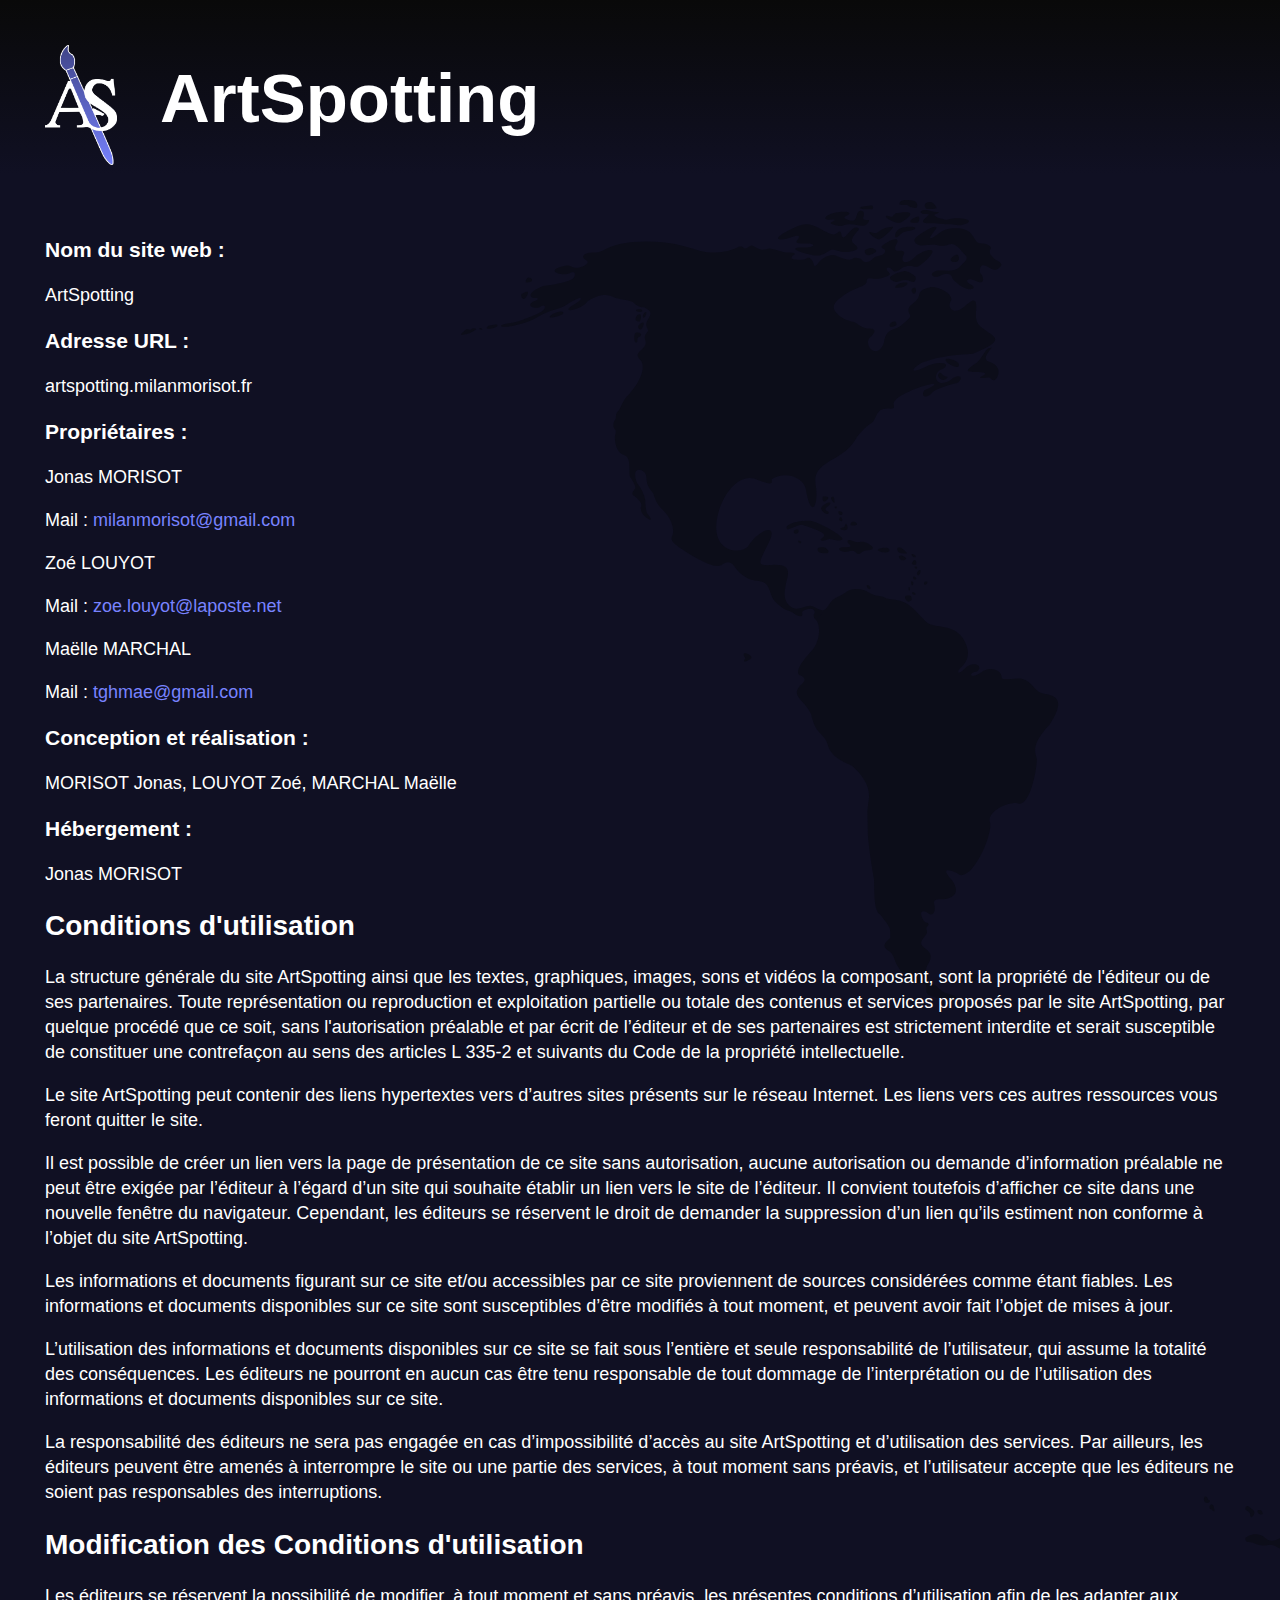
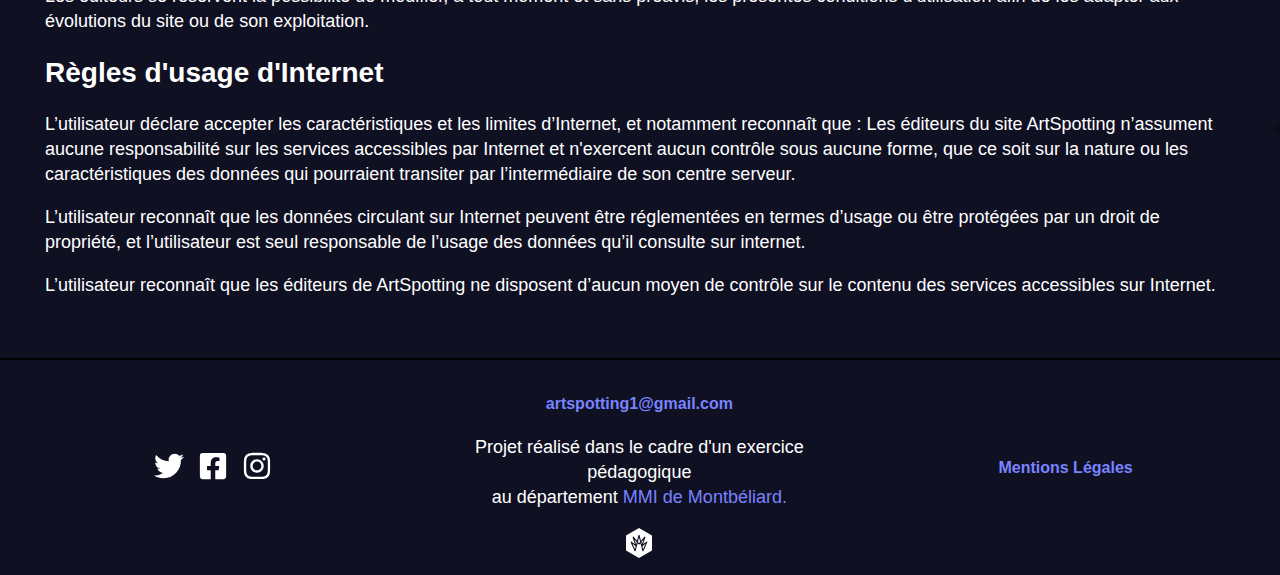
<file: mentions_legales.html>
<!DOCTYPE html>
<html lang="en">
<head>
    <meta charset="UTF-8">
    <title>Mentions Légales</title>
    <link rel="icon" type="image/svg" href="img/logo_blanc.svg" />
    <link rel="stylesheet" href="css/typography.css">
    <link rel="stylesheet" href="css/layout.css">
</head>
<body class="mentions">
<header>
    <a href="index.html"><img src="img/logo_blanc.svg" alt="Logo d'ArtSpotting"><h1>ArtSpotting</h1></a>
</header>

<svg class="continents" xmlns="http://www.w3.org/2000/svg" width="2961.539" height="3660.876"
     viewBox="0 0 2961.539 3660.876">
    <g id="planisphère_amérique" transform="translate(-112.266 -0.54)">
        <path id="amerique_du_sud" d="M310.584,549.684c-2.3,2.3,4.577,6.876,6.855,4.6S312.862,547.406,310.584,549.684Z"
              transform="translate(823.478 339.62)" fill="#0c0d19"/>
        <path id="amerique_du_sud-2" data-name="amerique_du_sud"
              d="M316.47,554.06c.97,4.092,2.109,9.239,0,9.724s-4.324,2.784-6.623,2.784-9.154-6.876-6.876-11.453S316.2,553.005,316.47,554.06Z"
              transform="translate(815.04 343.365)" fill="#0c0d19"/>
        <path id="amerique_du_sud-3" data-name="amerique_du_sud"
              d="M246.013,593.318c3.881-.717,7.741-3.544,11.6-10,13.753-22.907,25.522-18.709,39.106-29.973s39.3-9.365,52.732,0,29.53,7.066,36.406,11.664,27.421,2.278,45.814,11.453,34.381,32.061,50.475,45.919c16.031,11.453,59.566,2.3,80.152,34.36s9.175,52.732,0,61.865c-16.03,13.753-13.731,25.206,4.6,6.876s43.514-6.876,27.421,6.876c-20.629,2.278-17.423,18.983,8.437,2.615,19.7-16.705,44.885-6.054,46.847,7.129-.675,14.765,20.27,3.987,45.476,6.328,25.206,6.876,27.421,25.206,43.535,32.061s66.442,0,20.608,71.04c-45.814,48.091-32.061,66.421-29.783,77.875s-13.731,116.854-45.814,100.823c-31.955-.148-68.615,25.037-59.376,45.645,2.3,20.608-16.031,73.318-43.535,105.464-20.608,18.33-25.206,11.453-32.061,6.876-16.052-6.876-38.958-13.753-11.453,16.031,13.731,18.33,16.031,38.958-18.33,43.535-25.206,0-22.928,2.3-20.629,16.031s-4.577,22.928-13.753,16.052-25.185-9.175-11.453,16.03c6.876,9.154,18.33,2.3,6.876,16.031-2.278,6.876,6.876,6.876-4.577,20.629s-9.175,18.33,2.3,27.421c13.731,9.175,16.03,20.629,4.577,36.659-9.175,20.629,4.577,22.907,2.278,29.783s-2.278,11.453,9.175,13.752,16.031,16.031,32.061,20.608,45.792,13.753-13.795,13.753c-27.421-9.154-32.082-11.453-32.082-18.33s2.3-18.33-9.154-18.33-20.629,4.577-41.236-18.33-20.629-36.659-25.206-43.514c-4.577-16.051-37.208-14.934-6.011-40.688-1.73-21.746,6.011-16.6-23.772-53.259-16.03-9.154-11.453-68.72-13.752-82.473s-13.752-77.9-13.752-109.957-2.278-36.659,2.3-66.442-13.752-57.288-38.937-77.9c-32.082-13.753-45.835-25.311-52.732-43.535-6.855-32.082-27.421-20.608-38.937-73.318-16.031-34.36-45.813-38.937-25.206-64.143,13.753-11.453,13.753-16.031,2.3-22.907-11.453-2.3-11.453-18.33,27.421-59.566,18.1-24.868,15.735-56.8,6.876-66.442C234.37,612.744,245.866,598.718,246.013,593.318Z"
              transform="translate(686.276 335.768)" fill="#0c0d19"/>
        <path id="amerique_du_sud-4" data-name="amerique_du_sud"
              d="M400.219,964.955c0,4.577-9.175,13.752-16.052,13.752s-20.608-4.6-20.608-9.175,6.876-9.154,11.453-11.453,4.577,2.3,11.453,2.3S400.219,960.42,400.219,964.955Z"
              transform="translate(882.758 792.612)" fill="#0c0d19"/>
        <path id="amerique_du_sud-5" data-name="amerique_du_sud"
              d="M146.846,623.692c0,4.577-13.752,11.453-16.052,9.154s2.3-4.577,2.3-6.855-5.864-7.572-2.932-10.673S146.846,619.114,146.846,623.692Z"
              transform="translate(622.944 412.25)" fill="#0c0d19"/>
        <path id="amerique_du_sud-6" data-name="amerique_du_sud"
              d="M261.649,542.146c-1.35,3.755,5.737,11.833,7.91,7.8S263,538.392,261.649,542.146Z"
              transform="translate(769.523 330.811)" fill="#0c0d19"/>
        <path id="amerique_du_nord"
              d="M350.359,143.862c.169-2.3-6.707-13.752-13.563-13.752s-12.339,2.278-13.056,6.876,3.881,9.154,6.18,9.154S350.19,146.141,350.359,143.862Z"
              transform="translate(838.503 -125.119)" fill="#0c0d19"/>
        <path id="amerique_du_nord-2" data-name="amerique_du_nord"
              d="M428.733,164.006c0-4.6-13.752-6.876-27.421-6.876s-20.333,4.577-26.2,3.438-17.676-3.8-19.806-5.906-8.986-4.408-2.109-6.707,11.453-4.577,2.278-4.577-18.33-4.577-25.185-4.577-18.33,4.577-4.6,9.154c13.752,0,16.052,0,6.876,6.876s-13.752,13.752,6.876,13.752,27.421,2.278,41.236,2.278,18.33,2.3,25.206,2.3S428.733,168.583,428.733,164.006Z"
              transform="translate(833.615 -115.48)" fill="#0c0d19"/>
        <path id="amerique_du_nord-3" data-name="amerique_du_nord"
              d="M334.053,146.2c3.9,0,3.712-9.175,0-13.752s-24.573-5.21-29.045-3.755-8.1,3.881-8.564,8.437,17.739,0,20.08,3.375S328.59,146.2,334.053,146.2Z"
              transform="translate(808.299 -127.46)" fill="#0c0d19"/>
        <path id="amerique_du_nord-4" data-name="amerique_du_nord"
              d="M326.658,145.75c2.489-.506,2.447,9.07,0,12.107s-18.5,3.037-18.5-1.54S322.229,146.657,326.658,145.75Z"
              transform="translate(821.304 -107.792)" fill="#0c0d19"/>
        <path id="amerique_du_nord-5" data-name="amerique_du_nord"
              d="M337.123,144.976c1.477,4.577-17.4,18.983-24.742,19.933s-30.437-8.732-30.331-14.217,11.917,3.206,15.166,0,5.547-7.762,10.124-7.762S334.845,137.952,337.123,144.976Z"
              transform="translate(792.341 -112.797)" fill="#0c0d19"/>
        <path id="amerique_du_nord-6" data-name="amerique_du_nord"
              d="M337.586,160.155c0,4.577-22.907,6.876-27.421,9.154s-11.453,11.453-16.03,11.453-2.3-16.031,10.293-20.608S337.586,155.578,337.586,160.155Z"
              transform="translate(803.331 -95.599)" fill="#0c0d19"/>
        <path id="amerique_du_nord-7" data-name="amerique_du_nord"
              d="M317.209,156.721c6.581-.316-24.236,28.644-31.112,28.644s-25.016-14.891-21.662-16.621,10.546,4.008,16.157,2.3S293.333,157.86,317.209,156.721Z"
              transform="translate(772.347 -95.603)" fill="#0c0d19"/>
        <path id="amerique_du_nord-8" data-name="amerique_du_nord"
              d="M362.544,157.894c2.426,2.32-34.529,40.224,0,17.8,18.667-15.018,29.952-15.524,43.7-15.524s29.783,2.278,38.937,18.33,11.474,16.031,20.629,16.031,25.311,6.876,18.33,13.752c-4.577,9.154,4.577,16.031,9.154,20.608s25.206,9.175,11.453,20.629c-9.154,9.154-17.423,2.278-22.443,0s-23.371-16.03-21.093,11.453c11.453,13.753,9.154,27.421-9.175,18.33s-27.421,0-13.731,6.876,9.154,13.731-4.6,11.453-32.061-18.33-34.36-22.907-2.278-11.453-13.752-11.453-13.731,6.855-22.907,6.855-18.33-6.855,0-13.731c20.629-2.3,38.958,4.577,52.732-9.175s20.629-18.33,11.474-27.421-20.629-29.783-36.659-22.907-25.206,0-34.381,0-20.608,2.278-27.421,2.278-27.421-9.154-6.876-22.907S357.8,153.317,362.544,157.894Z"
              transform="translate(826.317 -95.616)" fill="#0c0d19"/>
        <path id="amerique_du_nord-9" data-name="amerique_du_nord"
              d="M367.809,187.534c2.953,4.746,4.408,12.656-2.447,14.87s-13.753,0-13.753-4.577S365.658,184.117,367.809,187.534Z"
              transform="translate(869.502 -62.251)" fill="#0c0d19"/>
        <path id="amerique_du_nord-10" data-name="amerique_du_nord"
              d="M282.428,141.925c2.362-.612,2.109-8.015-1.308-8.015s-27.8,2.3-27.062,5.737S278,143.064,282.428,141.925Z"
              transform="translate(761.272 -120.904)" fill="#0c0d19"/>
        <path id="amerique_du_nord-11" data-name="amerique_du_nord"
              d="M316.076,162.077c1.856-4.219-16.874,1.1-13.436-6.94s1.962-17.739-7.615-15.166-4.746,23.307-17.465,22.105-24.468-7.53-12.867-11.242,10.357-11.749-18.794-7.741-37.271,17.739-19.469,16.621,13.225,1.16,8.648,3.459-12.487,4.577,5.21,9.154,15.4-2.3,33.748-2.3S307.786,181.609,316.076,162.077Z"
              transform="translate(720.242 -114.648)" fill="#0c0d19"/>
        <path id="amerique_du_nord-12" data-name="amerique_du_nord"
              d="M348.725,163.2c5.4,3.586-25.311,22.907-11.453,34.36s11.453,13.752-6.876,18.33-34.36-4.577-41.236-4.577-18.33,13.731-34.36,13.731-80.195-18.287-32.145-18.287c29.783,0,29.783-9.175,9.175-9.175s-28.243,0-21.093-9.154,1.666-11.453-16.157-4.6-47.48,8.036-10.884-12.023,48.049-24.615,80.152-6.328,32.4,10.314,35.668,8.606,7.868-8.606,10.146,2.869,7.3,8.015,16.263-2.869S341.848,158.624,348.725,163.2Z"
              transform="translate(663.907 -98.645)" fill="#0c0d19"/>
        <path id="amerique_du_nord-13" data-name="amerique_du_nord"
              d="M259.307,187.688c-.844-5.062,14.765-10.357,18.857-7.467s10.926,5.168,4.05,9.766S261.585,201.44,259.307,187.688Z"
              transform="translate(767.076 -70.441)" fill="#0c0d19"/>
        <path id="amerique_du_nord-14" data-name="amerique_du_nord"
              d="M286.44,219.824c0,4.577,9.154,9.154,13.752,9.154s13.858-4.577,20.671-4.577,14.913,4.577,18.878,4.577,6.328-8.437,3.965-12.192-18.2-12.508-22.843-12.656S286.44,212.948,286.44,219.824Z"
              transform="translate(797.211 -43.012)" fill="#0c0d19"/>
        <path id="amerique_du_nord-15" data-name="amerique_du_nord"
              d="M291.957,227.225c-1.1,2.573,11.074.548,15.8,0s13.879-7.4,11.58-9.7S296.66,216.32,291.957,227.225Z"
              transform="translate(803.253 -29.257)" fill="#0c0d19"/>
        <path id="amerique_du_nord-16" data-name="amerique_du_nord"
              d="M315.9,222.22c5.083-.823,4.809,12.276,0,13.246S304.678,224.034,315.9,222.22Z"
              transform="translate(822.972 -22.986)" fill="#0c0d19"/>
        <path id="amerique_du_nord-17" data-name="amerique_du_nord"
              d="M597.274,1009.872c-9.576.991-19.152-10.124-28.728-10.124-13.731,0-27.421,13.753-43.514,2.3s-16.052-27.421-11.453-50.391,16.495-44.674-25.67-44.674c-41.721,3.417-38.494,1.139-13.288-49.273s-25.206-27.421-45.813,6.876c-9.175,13.753-54.989,18.33-68.741-18.33-19.215-51.234,34.951-160.516,91.648-130.585,36.659,13.752,29.783,4.577,29.783-2.278,29.783-20.629,75.6-4.6,77.9,25.185,11.453,64.164,27.421,36.659,22.907-4.577-9.154-43.535,16.03-52.732,50.412-73.318s38.937-41.236,45.813-48.113,16.03-18.308,27.421-25.185S717.4,559.964,731.15,555.3s29.783,2.3,27.421-6.876-2.278-18.33,45.835-38.937c71.019-25.206,43.514-4.577,22.907,2.278-11.453,20.629,11.453,16.052,18.33,4.6,6.876-6.876,35.858-16.03,55.833-20.65,19.173-13.752,1.434-22.886-14.6-6.855-36.659,22.907-43.535-18.33-18.33-25.206,25.206-16.031-16.031-18.33-38.937-4.577-50.412,22.907-18.33-6.876-2.3-11.453s32.082-13.752,109.957-18.33c75.618-29.783,48.113-38.937,32.082-50.391s-27.421-16.052-25.206-43.535,0-36.659-25.185-13.753-41.257,2.3-32.082-11.095S864.1,278.1,843.532,278.1c-2.278,0-25.311,4.577-27.421,16.031s-6.876,16.03-17.465,23.476-7.741,17.76-3.164,24.636c0,6.876-6.876,11.453-20.608,22.907s-34.36,4.577-38.958,38.937c-13.731,41.236-48.113,6.876-32.061-11.453,18.33-16.03,9.154-20.608-2.3-20.608s-25.206-9.175-27.421-11.453-16.052-4.6-27.421-9.175c-43.514-25.311-20.608-41.236,2.3-57.267s43.978-16.031,47.67-27.421c-.464-16.031,11.9-2.278,34.8-9.154s18.33-9.154,13.752-13.752c-9.175-9.154,2.278-13.731,9.154-4.577s16.052,0,22.907-4.577,13.752-4.577,21.493-3.881,10.546,8.437,33.5-14.449c36.659-34.36-11.685-22.316-27.252-5.189-20.376,17.739-31.639,11.2-26.134-3.122,10.778-17.486-13.056-10.019-15.334-12.318s-4.6-4.577,0-13.731c9.154-16.052-4.6-13.752-20.629-4.6s-13.753,11.474-9.154,13.752,6.876,4.577,2.278,11.453-18.33,2.3-27.421,13.752c-16.031,11.453-20.629,2.3-22.907,0s-6.876-4.577-13.753-4.577-6.876,4.577-16.031,4.577-25.206-9.175-33.327-10.209-21.662,3.333-33.116,14.765c-11.453,16.03-11.453,9.175-13.753,2.3s-6.876-11.453-11.453-11.453S562.028,216.3,543.7,216.3s-20.165-2.3-14.216-9.175c10.989-4.577.464-6.855-10.989-6.855s-34.36-9.175-41.236-9.175-11.453,4.577-20.629,2.3-16.031-9.175-20.608-9.175-9.175,6.876-13.753,6.876-4.577-4.577-11.453-4.577-20.629,13.752-61.865,13.752-66.442-25.206-151.193-25.206S106.108,200.269,80.9,200.269,48.841,209.423,60.295,216.3c16.03,9.154-11.453,18.33-16.052,18.33s-6.855,2.278-20.608-4.577c0,0-4.577-2.3-18.33,2.278-38.958,11.453,9.154,22.907,20.608,13.753,11.474-6.876,13.752,6.876,4.6,13.753-4.6,2.278-13.752,9.154-66.442,16.03-38.958,16.03-29.783,27.421-18.33,27.421,9.154-2.278,9.154,4.6-2.3,6.876-22.907,11.453,6.876,20.629,16.052,11.453,9.154-4.577,13.731,2.3,2.278,11.453-2.278,2.3-41.236,20.629-64.143,25.311-43.535,6.876-29.783,11.453-9.154,9.175,0,0,36.638-4.6,66.421-22.928S.686,330.5,21.378,315.246c36.68-22.506,34.318-9.555,13.71,1.9-38.958,22.907,16.03,13.752,29.783-6.876,32.082-20.608,50.391-13.752,59.566-9.154s38.937,6.876,43.535,11.453,12.656,11.453,22.907,11.453c2.278,0,13.731,4.577,16.031,11.453,2.616,7.825-9.154,18.33-9.154,27.421,0,11.453,9.154,9.175,0,20.629s4.577,18.33-4.6,29.783S170.251,429.336,184,443.089s2.3,48.113-25.206,77.9c-16.03,13.752-18.33,34.36-27.421,41.236-4.577,9.154,0,10.272-4.577,17.212s-4.6,17.148,0,20.8,0,12.381,0,16.98,0,34.36,20.608,41.236,6.876,45.813,16.031,52.732c18.33,29.783,4.6,22.907,6.876,27.421-2.278,2.3-9.028,9.133,2.109,13.795,11.327,9.217,16.157,15.988,13.879,22.865-2.3,4.577,0,16.031,9.154,22.907,20.629,16.052,11.453,0,4.577-6.876-2.278-2.278-4.577-18.308-4.577-29.783a85,85,0,0,0-18.33-38.937c-18.33-45.813,22.907-32.082,20.629-13.752,2.278,18.33,2.278,18.33,16.03,36.659,6.876,20.629,9.154,25.206,25.206,41.236s22.907,41.236,18.33,52.732-6.876,16.052,38.937,43.535,64.143,29.783,72.77,24.067,18.983-10.314,28.032,3.417,27.421,29.783,45.813,32.082,27.421,2.3,34.381,22.907,6.876,20.629,22.907,34.36,20.608,9.175,29.783,16.052c18.33,13.731,22.907,6.876,20.608,0,0-6.876,13.753-9.175,20.629-9.175a7.741,7.741,0,0,1,6.876,11.453c-2.257,2.257-2.3,8.9,4.219,13.478C586.875,1029.531,598.5,1015.42,597.274,1009.872Z"
              transform="translate(334.108 -80.66)" fill="#0c0d19"/>
        <path id="amerique_du_nord-18" data-name="amerique_du_nord"
              d="M300.829,260.267c0,3.248,2.278,3.986,0,6.581s-11.453,4.872-13.752,2.594-.991-6.876,2.932-9.175S300.829,257.968,300.829,260.267Z"
              transform="translate(796.659 17.348)" fill="#0c0d19"/>
        <path id="amerique_du_nord-19" data-name="amerique_du_nord"
              d="M348.486,298.662c6.033-2.4,32.082,6.876,27.421,16.052S337.033,303.24,348.486,298.662Z"
              transform="translate(863.45 61.425)" fill="#0c0d19"/>
        <path id="amerique_du_nord-20" data-name="amerique_du_nord"
              d="M422.78,286.51c3.227,0-25.206,25.206-4.6,32.082s25.206,20.629,18.33,34.36-13.731,4.6-16.03,2.3-9.175,0-16.03,0-11.453,0,2.278-6.876c6.876-4.577,0-6.876-18.33-6.876s-30.648-.359,1.877-20.8C409.449,300.452,409.027,286.51,422.78,286.51Z"
              transform="translate(889.98 48.371)" fill="#0c0d19"/>
        <path id="amerique_du_nord-21" data-name="amerique_du_nord"
              d="M341.337,313.837c4.092-2.109,4.577,6.876,18.33,9.154-2.3,4.6-9.154,9.175-16.03,4.6S336.76,316.136,341.337,313.837Z"
              transform="translate(854.569 78.332)" fill="#0c0d19"/>
        <path id="amerique_du_nord-22" data-name="amerique_du_nord"
              d="M215.536,446.18c3.248,0,11.453,0,11.453,2.3s-4.577,9.154-9.154,9.154S213.258,446.18,215.536,446.18Z"
              transform="translate(716.9 225.489)" fill="#0c0d19"/>
        <path id="amerique_du_nord-23" data-name="amerique_du_nord"
              d="M223.681,448.026c2.3-2.3,6.138-2.3,6.5,3.438s1.919,9.429,0,8.711S221.4,450.3,223.681,448.026Z"
              transform="translate(727.085 225.943)" fill="#0c0d19"/>
        <path id="amerique_du_nord-24" data-name="amerique_du_nord"
              d="M232.438,453.447c3.987,2.826-9.892,9.028-10.293,14.427s11.074,4.577,6.475,9.576S212.59,471,212.59,466.4,227.06,449.672,232.438,453.447Z"
              transform="translate(715.291 232.755)" fill="#0c0d19"/>
        <path id="amerique_du_nord-25" data-name="amerique_du_nord"
              d="M227.095,458.854c-1.413-2.109,5.969-2.805,5,0S229.879,462.9,227.095,458.854Z"
              transform="translate(731.18 237.494)" fill="#0c0d19"/>
        <path id="amerique_du_nord-26" data-name="amerique_du_nord"
              d="M231.05,462.966c0-2.278,9.154,0,9.154,2.3s0,6.433-4.577,5.505S231.05,465.265,231.05,462.966Z"
              transform="translate(735.768 243.064)" fill="#0c0d19"/>
        <path id="amerique_du_nord-27" data-name="amerique_du_nord"
              d="M232.456,471.772c1.034-2.109,2.3-4.6,4.577-2.3s2.3,8.943,0,7.91S230.178,476.349,232.456,471.772Z"
              transform="translate(736.639 250.309)" fill="#0c0d19"/>
        <path id="amerique_du_nord-28" data-name="amerique_du_nord"
              d="M244.081,480.207a6.729,6.729,0,0,1,6.876-6.876c4.577,0,9.871,4.6,7.235,6.876S244.081,482.506,244.081,480.207Z"
              transform="translate(750.221 255.605)" fill="#0c0d19"/>
        <path id="amerique_du_nord-29" data-name="amerique_du_nord"
              d="M246.972,489.093c4.577-2.278,2.278-9.26,0-12.656s-3.354,4.6-5.1,6.328-8.648,1.477-8.648,3.9S242.374,491.434,246.972,489.093Z"
              transform="translate(738.175 258.131)" fill="#0c0d19"/>
        <path id="amerique_du_nord-30" data-name="amerique_du_nord"
              d="M175.818,490.441c1.624,4.851,25.206-9.175,32.082-9.175s52.732,16.052,52.732,22.907-11.453,8.332-6.876,12.192,13.752-3.016,18.33-3.016,27.421,7.614,29.783.38-51.614-37.039-68.193-40.477S171.241,476.689,175.818,490.441Z"
              transform="translate(674.146 254.546)" fill="#0c0d19"/>
        <path id="amerique_du_nord-31" data-name="amerique_du_nord"
              d="M183.657,484.764c1.266-2.763,9.2-4.915,10.209-1.287a6.581,6.581,0,0,1-5.1,7.846C185.724,491.7,181.569,489.278,183.657,484.764Z"
              transform="translate(682.569 264.737)" fill="#0c0d19"/>
        <path id="amerique_du_nord-32" data-name="amerique_du_nord"
              d="M188.751,493.982c2.679-1.645,7.678,2.679,5.4,4.957S185.629,495.88,188.751,493.982Z"
              transform="translate(687.896 278.11)" fill="#0c0d19"/>
        <path id="amerique_du_nord-33" data-name="amerique_du_nord"
              d="M210.094,502.469c2.3-2.278,15.988-2.278,17.148,0s8.057,5.168,5.758,9.45-15.356,2.573-20.27,0S207.816,504.768,210.094,502.469Z"
              transform="translate(710.889 286.034)" fill="#0c0d19"/>
        <path id="amerique_du_nord-34" data-name="amerique_du_nord"
              d="M231.91,512.5c-1.624,5.484,12.065,7.973,14.364,7.973s12.529-4.7,18.857-2.362,6.328,6.94,10.926,6.94,7.636-7.973,19.848-8.564,19.089-5.189,3.058-14.343-18.73-2.489-28.749-4.7-16.284-7.551-18.984-2.573,8.817,9.576,6.518,12.993S233.577,506.822,231.91,512.5Z"
              transform="translate(736.574 277.209)" fill="#0c0d19"/>
        <path id="amerique_du_nord-35" data-name="amerique_du_nord"
              d="M273.41,506.533c0,4.577,27.737,9.154,26.471,0S273.41,501.935,273.41,506.533Z"
              transform="translate(782.757 286.567)" fill="#0c0d19"/>
        <path id="amerique_du_nord-36" data-name="amerique_du_nord"
              d="M295.786,501.575c-3.333,1.5-.4,8.986,2.109,10.546s22.548,5.294,17.17,0S302.514,498.58,295.786,501.575Z"
              transform="translate(805.92 286.231)" fill="#0c0d19"/>
        <path id="amerique_du_nord-37" data-name="amerique_du_nord"
              d="M296.463,511.046c-2.3,2.3,4.619,9.6,6.876,9.386s13.731-2.51,6.855-7.087S298.741,508.768,296.463,511.046Z"
              transform="translate(807.816 295.786)" fill="#0c0d19"/>
        <path id="amerique_du_nord-38" data-name="amerique_du_nord"
              d="M309.837,508.334c1.287-2.3,12.656,4.577,8.142,6.876S308.571,510.633,309.837,508.334Z"
              transform="translate(822.939 293.921)" fill="#0c0d19"/>
        <path id="amerique_du_nord-39" data-name="amerique_du_nord"
              d="M317.43,515c2.51,2.109,4.345,8.943,0,10.1s-9.3-2.109-6.834-5.062S314.9,512.935,317.43,515Z"
              transform="translate(823.276 301.216)" fill="#0c0d19"/>
        <path id="amerique_du_nord-40" data-name="amerique_du_nord"
              d="M323.108,525.945c2.3,2.3-2.278,11.453-4.577,11.453s-4.577-2.3-2.278-6.876S320.872,523.645,323.108,525.945Z"
              transform="translate(829.22 312.969)" fill="#0c0d19"/>
        <path id="amerique_du_nord-41" data-name="amerique_du_nord"
              d="M326.17,537.42c3.227,0,4.577,0,4.577,2.278s-4.577,6.876-6.876,4.6S323.871,537.42,326.17,537.42Z"
              transform="translate(837.675 326.7)" fill="#0c0d19"/>
        <path id="amerique_du_nord-42" data-name="amerique_du_nord"
              d="M310.832,546.152c2.594,1.856,5.168-6.328.717-8.564S310.009,545.561,310.832,546.152Z"
              transform="translate(822.387 326.532)" fill="#0c0d19"/>
        <path id="amerique_du_nord-43" data-name="amerique_du_nord"
              d="M307.978,551.483c1.624,1.624,2.278-6.9,0-8.036S305.7,549.2,307.978,551.483Z"
              transform="translate(819.207 333.245)" fill="#0c0d19"/>
        <path id="amerique_du_nord-44" data-name="amerique_du_nord"
              d="M311.754,532.795c2.278-1.371,9.007,2.341,5.632,5.062S309.476,534.187,311.754,532.795Z"
              transform="translate(824.608 321.243)" fill="#0c0d19"/>
        <path id="amerique_du_nord-45" data-name="amerique_du_nord"
              d="M312.862,522.547c2.616-2.89,7.72-.211,5.231,3.08S312.419,523.054,312.862,522.547Z"
              transform="translate(826.474 308.836)" fill="#0c0d19"/>
        <path id="amerique_du_nord-46" data-name="amerique_du_nord"
              d="M15.8,293.235c4.6,0,2.3-9.154,4.6-11.453s6.876-2.278,6.876-6.876S15.8,268.05,13.52,272.627,11.221,293.235,15.8,293.235Z"
              transform="translate(492.8 30.193)" fill="#0c0d19"/>
        <path id="amerique_du_nord-47" data-name="amerique_du_nord"
              d="M20.5,275.431c3.923,2.362,11.453-16.031,6.876-16.031S9.045,268.491,20.5,275.431Z"
              transform="translate(497.275 18.299)" fill="#0c0d19"/>
        <path id="amerique_du_nord-48" data-name="amerique_du_nord"
              d="M13.81,247.539c0,4.577,13.752,4.577,13.752,2.278s0-4.577-4.577-4.577S13.81,245.24,13.81,247.539Z"
              transform="translate(494.789 2.592)" fill="#0c0d19"/>
        <path id="amerique_du_nord-49" data-name="amerique_du_nord"
              d="M23.422,250.67c3.248,0,2.3,11.9,0,15.124s-6.876.359-9.175-1.666S14.246,250.67,23.422,250.67Z"
              transform="translate(494.352 8.615)" fill="#0c0d19"/>
        <path id="amerique_du_nord-50" data-name="amerique_du_nord"
              d="M28.537,248.691c2.278,2.3-4.6,16.031-6.876,11.453S26.238,246.392,28.537,248.691Z"
              transform="translate(502.99 6.017)" fill="#0c0d19"/>
        <path id="amerique_du_nord-51" data-name="amerique_du_nord"
              d="M-78.259,260.948c2.3,2.3,34.36-4.577,29.783-11.453S-82.836,256.37-78.259,260.948Z"
              transform="translate(392.13 5.214)" fill="#0c0d19"/>
        <path id="amerique_du_nord-52" data-name="amerique_du_nord"
              d="M-122.215,263.69c0,4.577-18.33,9.154-22.907,6.876s3.248-6.876,6.2-6.876S-122.215,259.113-122.215,263.69Z"
              transform="translate(316.932 20.801)" fill="#0c0d19"/>
        <path id="amerique_du_nord-53" data-name="amerique_du_nord"
              d="M-140.426,266.584c3.522,1.962-8.437,6.328-10.757,8.542S-174.09,282-174.09,279.7s9.154-9.154,11.453-11.453,9.154,2.3,11.453,0a10.546,10.546,0,0,1,10.757-1.666Z"
              transform="translate(286.356 25.395)" fill="#0c0d19"/>
        <path id="amerique_du_nord-54" data-name="amerique_du_nord"
              d="M-154.242,266.262c-1.835,1.73,6.539,4.788,6.539,2.489a4.029,4.029,0,0,0-2.547-3.142A4.029,4.029,0,0,0-154.242,266.262Z"
              transform="translate(308.081 24.894)" fill="#0c0d19"/>
        <path id="amerique_du_nord-55" data-name="amerique_du_nord"
              d="M-94.7,227.1c2.278,2.278-4.6,16.03-9.175,16.03s-6.855-9.239-4.577-11.348S-97,224.8-94.7,227.1Z"
              transform="translate(358.178 -18.203)" fill="#0c0d19"/>
        <path id="amerique_du_nord-56" data-name="amerique_du_nord"
              d="M-90.828,218.919c-1.455,2.89-13.752,4.577-13.752,2.278s2.3-10.821,6.876-10S-88.592,214.342-90.828,218.919Z"
              transform="translate(363.462 -35.231)" fill="#0c0d19"/>
    </g>
    <g id="planisphère_océanie" transform="translate(1680.646 2930.292)">
        <path id="oceanie" d="M1066.69,260.9" transform="translate(-454.085 -124.699)" fill="#0c0d19"/>
        <path id="oceanie-2" data-name="oceanie"
              d="M1058.042,252.821c5.991,1.887,12.029,1.887,14.058,2.613,3.708,1.349,13.114,0,17.558-11.076,3.651-14.322,22.728-24.143,48.853,4.595,10.444,31.342,28.738,26.125,41.8,31.342,10.454,7.84,33.965,7.84,2.613-18.284-10.453-2.613-15.671-2.613-20.9-15.671-2.613-5.227-23.511-10.454-10.454-26.125,7.84,0,26.125,2.613-23.511-33.965-20.9-20.9-41.8-18.284-57.476-28.738-4.01-2-8.189-3.84-12.265-5.548l-.575-.236c-11.68-4.849-22.511-8.68-26.332-12.5-10.453-7.84-26.125-5.227-36.578,7.84s-23.511,23.511-31.351,7.831c0-15.671-2.613-31.351-15.671-33.965-13.067-7.84-57.476,0-18.284,23.511,13.058,10.444,7.831,13.058,10.444,23.511s7.84,7.831,10.454,5.227c5.227-5.227,13.058-7.84,54.863,15.671,26.124,20.9,31.351,36.569,5.227,44.409-5.1,1.132,9.208,7.84,12.444,7.84s10.557-10.038,22.568,1.51c2.5,5.519,7.17,8.406,11.963,10.02Z"
              transform="translate(-445.437 -116.62)" fill="#0c0d19"/>
        <path id="oceanie-3" data-name="oceanie"
              d="M1187.975,210.911c.83-2.472,20.822-3.595,24.776-5.717s16.982-23.021,22.247-20.407-18.284,33.965-28.729,36.578S1185.333,218.751,1187.975,210.911Z"
              transform="translate(-460.919 -120.383)" fill="#0c0d19"/>
        <path id="oceanie-4" data-name="oceanie"
              d="M1213.058,153.87c2.444-2.189,22.228,7.18,24.1,9.029s14.926,20.134,12.312,22.747-12.453-13.822-15.369-16.039S1210.624,156.05,1213.058,153.87Z"
              transform="translate(-462.349 -118.63)" fill="#0c0d19"/>
        <path id="oceanie-5" data-name="oceanie"
              d="M1143.67,140.357c0-3.7,11.746-2.613,12.407,0s-2.614,6.9-6.208,7.368S1143.67,145.546,1143.67,140.357Z"
              transform="translate(-458.437 -117.75)" fill="#0c0d19"/>
        <path id="oceanie-6" data-name="oceanie"
              d="M1264.961,204.393c1.161-4.029,5.661,12.831,8.3,12.831s9.557,3.972,10,5.906-5.661,6.217-9.151,6.689S1261.886,215.063,1264.961,204.393Z"
              transform="translate(-465.258 -121.469)" fill="#0c0d19"/>
        <path id="oceanie-7" data-name="oceanie"
              d="M1290.53,224.227c-.094-3.293,7.736,1.934,10.378,4.548s7.84,7.831,5.227,10.444S1290.624,227.519,1290.53,224.227Z"
              transform="translate(-466.74 -122.566)" fill="#0c0d19"/>
        <path id="oceanie-8" data-name="oceanie"
              d="M1298.71,248.407c1.651-3.3,7.84,0,10.453,2.613s5.227,10.444,2.613,13.058S1296.134,253.605,1298.71,248.407Z"
              transform="translate(-467.184 -123.915)" fill="#0c0d19"/>
        <path id="oceanie-9" data-name="oceanie"
              d="M1319.74,240.459c2.585-3.915,9.434,4.717,11.784,6.133s7.548,9.227,4.944,11.831S1316.07,246,1319.74,240.459Z"
              transform="translate(-468.363 -123.486)" fill="#0c0d19"/>
        <path id="oceanie-10" data-name="oceanie"
              d="M1351.144,254c2.613,0,2.906,8.491,4.066,10.784s6.387,7.548,3.774,10.114-10.453-2.613-10.453-5.227S1345.927,254,1351.144,254Z"
              transform="translate(-469.982 -124.309)" fill="#0c0d19"/>
        <path id="oceanie-11" data-name="oceanie"
              d="M1331.934,270.538c1.887-1.887,7.67-2.613,9.057,0s7.925,6.246,5.963,8.35-10.444.943-12.727-2.415S1329.282,273.152,1331.934,270.538Z"
              transform="translate(-469.018 -125.148)" fill="#0c0d19"/>
        <path id="oceanie-12" data-name="oceanie"
              d="M1354.15,285.457c-.047-4.481,7.472-1.557,8.944,0s3.774,9.567,0,10.784S1354.188,289.127,1354.15,285.457Z"
              transform="translate(-470.337 -125.953)" fill="#0c0d19"/>
        <path id="oceanie-13" data-name="oceanie"
              d="M1334.329,297.135c2.934-1.51,4.359,1.359,3.651,5.151s-1.368,1.028-3.651-1.51S1334.329,297.135,1334.329,297.135Z"
              transform="translate(-469.159 -126.725)" fill="#0c0d19"/>
        <path id="oceanie-14" data-name="oceanie"
              d="M1212.86,272.992c0-2.33,6.151-2.9,8.321,0s7.387,8.123,4.774,10.737S1212.831,277.936,1212.86,272.992Z"
              transform="translate(-462.349 -125.272)" fill="#0c0d19"/>
        <path id="oceanie-15" data-name="oceanie"
              d="M1235.906,285c1.679-.491,6.906,4.717,4.293,7.34s-.745.179-4.293-2.519S1235.906,285,1235.906,285Z"
              transform="translate(-463.563 -126.06)" fill="#0c0d19"/>
        <path id="oceanie-16" data-name="oceanie"
              d="M1244.526,297.038c.34-1.528,13.133-3.708,12.539,0s-2.519,6.868-5.482,7.906S1243.073,303.774,1244.526,297.038Z"
              transform="translate(-464.126 -126.627)" fill="#0c0d19"/>
        <path id="oceanie-17" data-name="oceanie"
              d="M1373.444,431.212c5.84-5.84,41.8,44.418,39.182,49.636S1365.6,439.052,1373.444,431.212Z"
              transform="translate(-471.375 -134.301)" fill="#0c0d19"/>
        <path id="oceanie-18" data-name="oceanie"
              d="M1437.155,361.962c2.613-5.227,18.294,23.511,13.067,26.125S1434.542,367.208,1437.155,361.962Z"
              transform="translate(-475.006 -130.377)" fill="#0c0d19"/>
        <path id="oceanie-19" data-name="oceanie"
              d="M1456.467,411.828c2.6-2.613,7.831,5.227,2.6,7.84S1453.854,414.442,1456.467,411.828Z"
              transform="translate(-476.024 -133.202)" fill="#0c0d19"/>
        <path id="oceanie-20" data-name="oceanie"
              d="M1458.149,372.768c3.651-2.33,5.51,6.972,3.274,10.161S1454.488,375.1,1458.149,372.768Z"
              transform="translate(-476.14 -131.003)" fill="#0c0d19"/>
        <path id="oceanie-21" data-name="oceanie"
              d="M1462.728,433.2c-.594-4.651,7.246-4.651,7.246.576S1463.322,437.846,1462.728,433.2Z"
              transform="translate(-476.473 -134.246)" fill="#0c0d19"/>
        <path id="oceanie-22" data-name="oceanie"
              d="M1466.49,448.978c4.963-1.406,8.869,1.585,6.255,4.189S1462.858,449.969,1466.49,448.978Z"
              transform="translate(-476.632 -135.312)" fill="#0c0d19"/>
        <path id="oceanie-23" data-name="oceanie"
              d="M1592.188,400.78c5.84,0,18.284,0,18.284,2.613s-7.84,13.067-13.067,13.067S1589.575,400.78,1592.188,400.78Z"
              transform="translate(-483.736 -132.607)" fill="#0c0d19"/>
        <path id="oceanie-24" data-name="oceanie"
              d="M1611.6,388.269c1.623-2.444,20.9-1.33,20.9,1.283S1624.7,400,1620.76,400,1608.985,392.2,1611.6,388.269Z"
              transform="translate(-484.862 -131.823)" fill="#0c0d19"/>
        <path id="oceanie-25" data-name="oceanie"
              d="M1697.406,331.442c2.613-2.613,6.519-2.613,7.18,0s0,6.019-3.595,6.925S1694.793,334.056,1697.406,331.442Z"
              transform="translate(-489.683 -128.576)" fill="#0c0d19"/>
        <path id="oceanie-26" data-name="oceanie"
              d="M1733.346,372.371c2.679-1.962,6.34,2.613,4.51,5.557S1730.657,374.334,1733.346,372.371Z"
              transform="translate(-491.733 -130.974)" fill="#0c0d19"/>
        <path id="oceanie-27" data-name="oceanie"
              d="M1754.417,334.053c2.887-3.378,13.029-5.3,16.18,0a24.633,24.633,0,0,1,3.142,13.133C1773.739,349.8,1745.548,344.421,1754.417,334.053Z"
              transform="translate(-492.868 -128.649)" fill="#0c0d19"/>
        <path id="oceanie-28" data-name="oceanie"
              d="M1714.548,400.59c1.236-3.095,10.378-5.217,10.152,0s-2.491,9.435-7.9,9.925S1712.463,405.817,1714.548,400.59Z"
              transform="translate(-490.615 -132.417)" fill="#0c0d19"/>
        <path id="oceanie-29" data-name="oceanie"
              d="M1695.706,444.113c2.632,2.5-2.33,13.86-4.557,12.586s-7.2-2.538-6.019-5.821S1692.026,440.632,1695.706,444.113Z"
              transform="translate(-489.038 -135.003)" fill="#0c0d19"/>
        <path id="oceanie-30" data-name="oceanie"
              d="M1379,793.43c0,5.84,80.987-44.409,75.76-52.249s-26.125,7.84-20.9-15.671-12.812-35.6-16.85-33.474,8.8,41.946,2.377,50.768-32.55,14.048-32.55,21.888,7.84,13.058,5.227,15.671S1379,788.222,1379,793.43Z"
              transform="translate(-471.741 -149.06)" fill="#0c0d19"/>
        <path id="oceanie-31" data-name="oceanie"
              d="M1340.117,791.2c4.963-1.651,20.907,5.227,18.294,10.454s-117.565,83.6-130.623,83.6-28.738-7.84-28.738-13.067,80.987-39.182,91.469-44.39S1332.286,793.827,1340.117,791.2Z"
              transform="translate(-461.568 -154.665)" fill="#0c0d19"/>
        <path id="oceanie-32" data-name="oceanie"
              d="M953.9,790.989c11.256,2.831,32.163,8.086,39.994,8.086s5.661,28.483-45.5,39.059C940.133,820.048,942.652,788.073,953.9,790.989Z"
              transform="translate(-447.122 -154.657)" fill="#0c0d19"/>
        <path id="oceanie-33" data-name="oceanie"
              d="M1049.419,298.33c7.84,0,10.453,15.671,10.453,15.671,0,10.454,2.614,23.521,10.453,28.738C1080.77,350.579,1086,363.646,1086,376.7s-5.227,33.965,10.454,49.636,23.511,41.8,28.729,54.863c7.84,18.284,31.351,28.738,28.738,54.863s-7.831,67.93-47.022,101.894c-13.058,2.613-31.351,23.511-36.569,33.965-7.84,10.444-26.125,20.9-31.351,26.125s-2.613,26.125-23.511,18.284c-15.68,0-28.738,7.84-33.965,13.067s-8.34,10.444-17.228,0-16.737-10.453-19.35-2.613-18.284,2.613-28.738-2.613-18.284-15.68-10.444-20.9,10.444-10.454,5.227-15.68-52.249-2.613-18.294-23.511c33.965-31.351,23.511-41.8-7.831-13.058-18.294,15.671-23.511,31.342-28.738-2.613s-70.543-33.965-122.792-15.68c-39.182,31.351-31.342,15.68-57.467,20.9S620.981,677.15,597.47,666.7c-18.294-5.227-13.067-14.463,0-21.6,10.444-9.057,10.444-25.474,10.444-28.04,0-13.067-7.831-26.125-7.831-39.192s0-31.342,2.613-41.8,5.217-18.284,5.217-23.511-20.9-33.965,49.636-60.089c39.192-23.511,44.418-5.227,62.7-15.671s23.511-26.134,26.115-36.588c7.84-18.284,15.671-23.511,15.671-10.444s15.68,7.831,10.453-2.613c-7.84-7.84,0-7.84,10.454-13.067s23.511-47.022,54.853-23.511c15.68,20.9,31.351,10.454,26.125,0-7.831-5.227,4.048-17.718,5.944-20.615s14.963-13.35,28.021-13.35c13.067-2.613,15.68-10.444,2.613-10.444-13.058,5.227-28.53-2.613-1.2-7.84,25.917,2.613,40.39,13.067,50.834,15.671,7.84,0,18.284,0,5.227,13.067s-20.9,28.738,5.227,49.636,47.022,31.351,57.476,10.454c18.284-15.68,15.671-20.907,15.671-31.351S1041.588,298.33,1049.419,298.33Z"
              transform="translate(-426.889 -126.815)" fill="#0c0d19"/>
        <path id="asie"
              d="M419.7,123.883c1.142-2.7,4.717-2.519,6.84,0s-.472,5.132,2.142,5.132,5.227,2.613,2.613,5.227a7.953,7.953,0,0,1-10.416.019C418.227,131.61,418.567,126.572,419.7,123.883Z"
              transform="translate(-417.46 -116.842)" fill="#0c0d19"/>
        <path id="asie-2" data-name="asie"
              d="M432,145.687c2.613-2.613,2.613-5.227,5.227-5.227s5.217,5.227,5.217,7.84,2.613,7.831,0,7.831-5.217-5.227-7.831-5.227S432,145.687,432,145.687Z"
              transform="translate(-418.203 -117.89)" fill="#0c0d19"/>
        <path id="asie-3" data-name="asie"
              d="M518.813,148.584c.943-2.972,4.312-5.227,6.925-2.613s13.039,7.831,13.039,13.058-5.227,13.067-7.84,10.454.066-8.406-5.189-12.039S517.077,153.8,518.813,148.584Z"
              transform="translate(-423.085 -118.137)" fill="#0c0d19"/>
        <path id="asie-4" data-name="asie"
              d="M547.547,156.955c.594-4.208,8.369-2.613,9.784,0s3.774,6.4,0,7.114S546.8,162.181,547.547,156.955Z"
              transform="translate(-424.732 -118.676)" fill="#0c0d19"/>
        <path id="asie-5" data-name="asie"
              d="M518.37,223.416c-.245-5.661,15.209-10.906,20.435-10.916s15.671,0,23.511,7.831,21.275,8.774,30.191,3.085,22.021-3.085,29.861,4.717,18.3,10.482,28.766,13.142,41.8,18.284-5.217,10.454c-20.907-7.84-33.965-5.227-41.8-5.227S585.828,236,572.742,236c-13.067,5.227-33.965-2.83-33.965-2.83C533.578,228.171,518.842,234.332,518.37,223.416Z"
              transform="translate(-423.086 -121.963)" fill="#0c0d19"/>
        <path id="asie-6" data-name="asie"
              d="M688.694,256.043c.8-4.783,8.642-4.783,21.7-4.783,10.444,2.613,10.444,7.831-2.613,7.831-5.227,5.227-5.227,5.227-10.454,5.227S687.892,260.827,688.694,256.043Z"
              transform="translate(-432.71 -124.154)" fill="#0c0d19"/>
        <path id="asie-7" data-name="asie"
              d="M725.861,250.846c2.359-2.529,10.642,2.613,14.294,0s8.869-5.227,19.322-2.613,12.869,3.057,20.8-1.085c8.029-3.057,41.578-6.755,7.774,3.7-12.746,10.444-24.039,7.812-23.7,7.821-1.887,2.632-11.482,7.85-19.935-1.293C735.371,257.374,720.974,256.072,725.861,250.846Z"
              transform="translate(-434.761 -123.74)" fill="#0c0d19"/>
        <path id="asie-8" data-name="asie"
              d="M725.55,270.405c0-3.7,13.067-5.227,15.671-2.613s10.454,7.84,7.84,10.454-7.84-2.613-10.444-2.613S725.55,275.632,725.55,270.405Z"
              transform="translate(-434.799 -125.015)" fill="#0c0d19"/>
        <path id="asie-9" data-name="asie"
              d="M761.55,284.308c0-2.613.944-3.3,4.387-2.962s3.444.349,3.444,2.962S761.55,292.138,761.55,284.308Z"
              transform="translate(-436.834 -125.85)" fill="#0c0d19"/>
        <path id="asie-10" data-name="asie"
              d="M783.673,290.286c-2.613-2.613,7.067-16.246,10.067-18.567s6.17-13.652,12.416-15.831,8.869-7.4,27.153-7.4c7.84,2.613,29.738,10.444,1.811,9.142-14.067,2.613-23.19,11.756-22.954,11.756C807.43,274.615,786.287,292.9,783.673,290.286Z"
              transform="translate(-438.06 -123.998)" fill="#0c0d19"/>
        <path id="asie-11" data-name="asie"
              d="M856.986,248.368c.774-2.83,4.651-2.613,5.661,0s1.623,4.793,0,5.01S855.542,253.566,856.986,248.368Z"
              transform="translate(-442.216 -123.875)" fill="#0c0d19"/>
        <path id="asie-12" data-name="asie"
              d="M877.3,248.34c.783-4,6.7-2.613,7.548,0s.821,7.84-1.793,7.84S876.788,250.953,877.3,248.34Z"
              transform="translate(-443.375 -123.847)" fill="#0c0d19"/>
        <path id="asie-13" data-name="asie"
              d="M927.506,234.419c2.613-2.613,5.227-5.217,7.831-2.613s2.613,10.18,0,10.322-6.6,2.472-9.85,0S927.506,234.419,927.506,234.419Z"
              transform="translate(-446.043 -122.993)" fill="#0c0d19"/>
        <path id="asie-14" data-name="asie"
              d="M963.68,219.548c0,3.689,7.84-5.227,10.454-10.454s0-10.444-2.613-10.444S963.68,211.708,963.68,219.548Z"
              transform="translate(-448.262 -121.18)" fill="#0c0d19"/>
    </g>
</svg>
<h3>Nom du site web : </h3>
<p>ArtSpotting</p>
<h3>Adresse URL :</h3>
<p>artspotting.milanmorisot.fr</p>
<h3>Propriétaires :</h3>
<p>Jonas MORISOT</p>
<p>Mail : <a href="mailto:milanmorisot@gmail.com">milanmorisot@gmail.com</a></p>
<p>Zoé LOUYOT </p>
<p>Mail : <a href="mailto:zoe.louyot@laposte.net">zoe.louyot@laposte.net </a></p>
<p>Maëlle MARCHAL</p>
<p>Mail : <a href="mailto:tghmae@gmail.com">tghmae@gmail.com</a></p>
<h3>Conception et réalisation :</h3>
<p>MORISOT Jonas, LOUYOT Zoé, MARCHAL Maëlle</p>
<h3>Hébergement :</h3>
<p>Jonas MORISOT</p>
<h2>Conditions d'utilisation</h2>
<p>La structure générale du site ArtSpotting ainsi que les textes, graphiques, images, sons et vidéos la composant, sont
    la propriété de l'éditeur ou de ses partenaires. Toute représentation ou reproduction et exploitation partielle ou
    totale des contenus et services proposés par le site ArtSpotting, par quelque procédé que ce soit, sans
    l'autorisation préalable et par écrit de l’éditeur et de ses partenaires est strictement interdite et serait
    susceptible de constituer une contrefaçon au sens des articles L 335-2 et suivants du Code de la propriété
    intellectuelle.</p>
<p>Le site ArtSpotting peut contenir des liens hypertextes vers d’autres sites présents sur le réseau Internet. Les
    liens vers ces autres ressources vous feront quitter le site.
</p>
<p>Il est possible de créer un lien vers la page de présentation de ce site sans autorisation, aucune autorisation ou
    demande d’information préalable ne peut être exigée par l’éditeur à l’égard d’un site qui souhaite établir un lien
    vers le site de l’éditeur. Il convient toutefois d’afficher ce site dans une nouvelle fenêtre du navigateur.
    Cependant, les éditeurs se réservent le droit de demander la suppression d’un lien qu’ils estiment non conforme à
    l’objet du site ArtSpotting.
</p>
<p>Les informations et documents figurant sur ce site et/ou accessibles par ce site proviennent de sources considérées
    comme étant fiables. Les informations et documents disponibles sur ce site sont susceptibles d’être modifiés à tout
    moment, et peuvent avoir fait l’objet de mises à jour.
</p>
<p>L’utilisation des informations et documents disponibles sur ce site se fait sous l’entière et seule responsabilité de
    l’utilisateur, qui assume la totalité des conséquences. Les éditeurs ne pourront en aucun cas être tenu responsable
    de tout dommage de l’interprétation ou de l’utilisation des informations et documents disponibles sur ce site.
</p>
<p>La responsabilité des éditeurs ne sera pas engagée en cas d’impossibilité d’accès au site ArtSpotting et
    d’utilisation des services. Par ailleurs, les éditeurs peuvent être amenés à interrompre le site ou une partie des
    services, à tout moment sans préavis, et l’utilisateur accepte que les éditeurs ne soient pas responsables des
    interruptions.</p>
<h2>Modification des Conditions d'utilisation</h2>
<p>Les éditeurs se réservent la possibilité de modifier, à tout moment et sans préavis, les présentes conditions
    d’utilisation afin de les adapter aux évolutions du site ou de son exploitation.</p>
<h2>Règles d'usage d'Internet</h2>
<p>L’utilisateur déclare accepter les caractéristiques et les limites d’Internet, et notamment reconnaît que :
    Les éditeurs du site ArtSpotting n’assument aucune responsabilité sur les services accessibles par Internet et
    n'exercent aucun contrôle sous aucune forme, que ce soit sur la nature ou les caractéristiques des données qui
    pourraient transiter par l’intermédiaire de son centre serveur.
</p>
<p>L’utilisateur reconnaît que les données circulant sur Internet peuvent être réglementées en termes d’usage ou être
    protégées par un droit de propriété, et l’utilisateur est seul responsable de l’usage des données qu’il consulte sur
    internet.</p>
<p>L’utilisateur reconnaît que les éditeurs de ArtSpotting ne disposent d’aucun moyen de contrôle sur le contenu des
    services accessibles sur Internet.</p>
<footer>
    <section id="reseaux">
        <a href="https://twitter.com/"><img src="img/logo_tw.svg" alt="Logo Twitter"></a>
        <a href="https://www.facebook.com/"><img src="img/logo_fb.svg" alt="Logo Facebook"></a>
        <a href="https://www.instagram.com/"><img src="img/logo_insta.svg" alt="Logo Instagram"></a>
    </section>
    <section id="informations">
        <h4><a href="mailto:artspotting1@gmail.com">artspotting1@gmail.com</a></h4>
        <p>Projet réalisé dans le cadre d'un exercice pédagogique <br/>au département <a
                href="http://mmimontbeliard.com/">MMI
            de Montbéliard.</a></p>
        <a href="http://mmimontbeliard.com/"><img src="img/logo_MMI.svg" alt="Logo de DUT MMI"></a>
    </section>
    <section id="mentions_legales">
        <h4><a href="mentions_legales.html">Mentions Légales</a></h4>
    </section>
</footer>
</body>
</html>
</file>
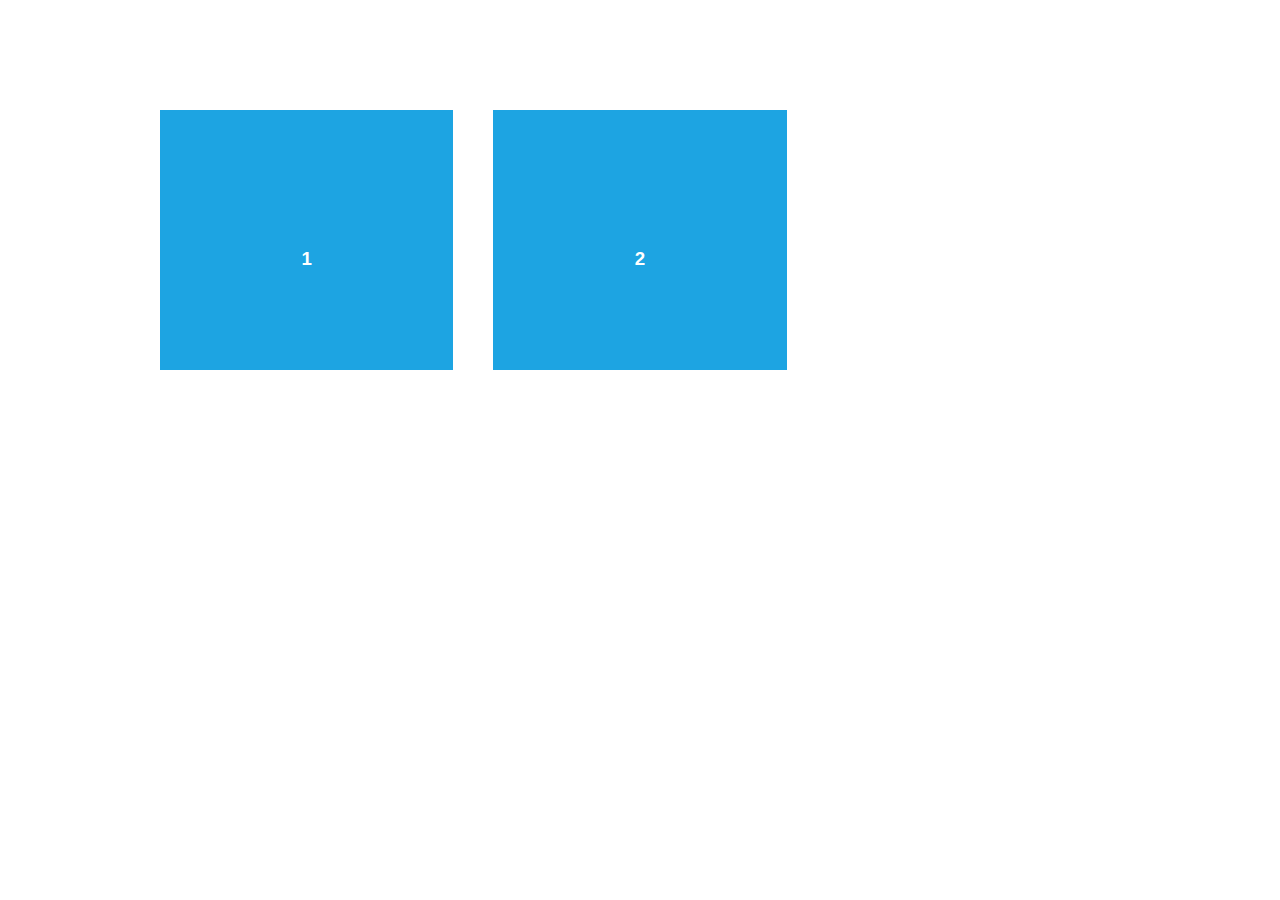
<file: css/library/aos-master/demo/async.html>
<!DOCTYPE html>
<html>
  <head>
    <meta charset="utf-8">
    <title>AOS - Animate on scroll library</title>
    <meta name="viewport" content="width=device-width">
    <link rel="stylesheet" href="css/styles.css" />
    <link rel="stylesheet" href="../dist/aos.css" />
  </head>
  <body>
    <div id="aos-demo" class="aos-all"></div>

    <script src="../dist/aos.js"></script>
    <script>
      AOS.init({
        easing: 'ease-in-out-sine'
      });

      setInterval(addItem, 300);

      var itemsCounter = 1;
      var container = document.getElementById('aos-demo');

      function addItem () {
        if (itemsCounter > 42) return;
        var item = document.createElement('div');
        item.classList.add('aos-item');
        item.setAttribute('data-aos', 'fade-up');
        item.innerHTML = '<div class="aos-item__inner"><h3>' + itemsCounter + '</h3></div>';
        container.appendChild(item);
        itemsCounter++;
      }
    </script>
  </body>
</html>
</file>
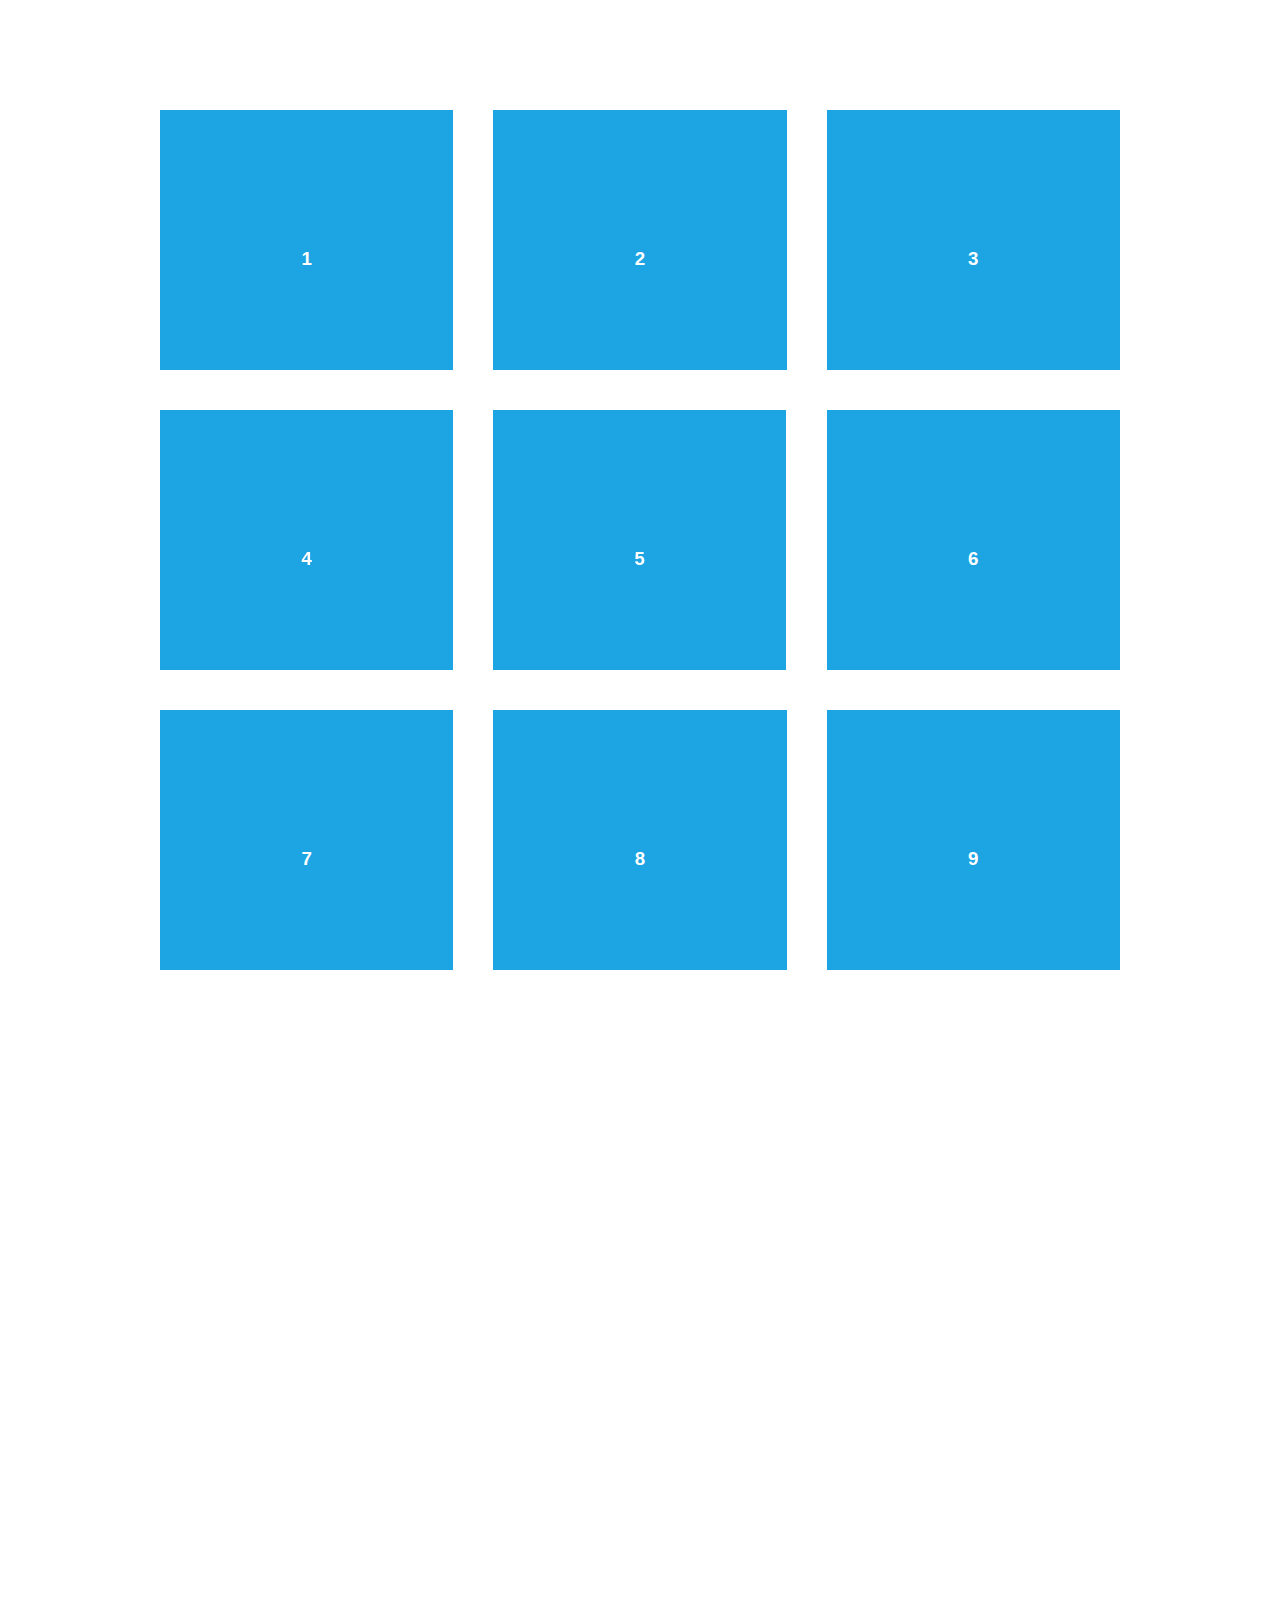
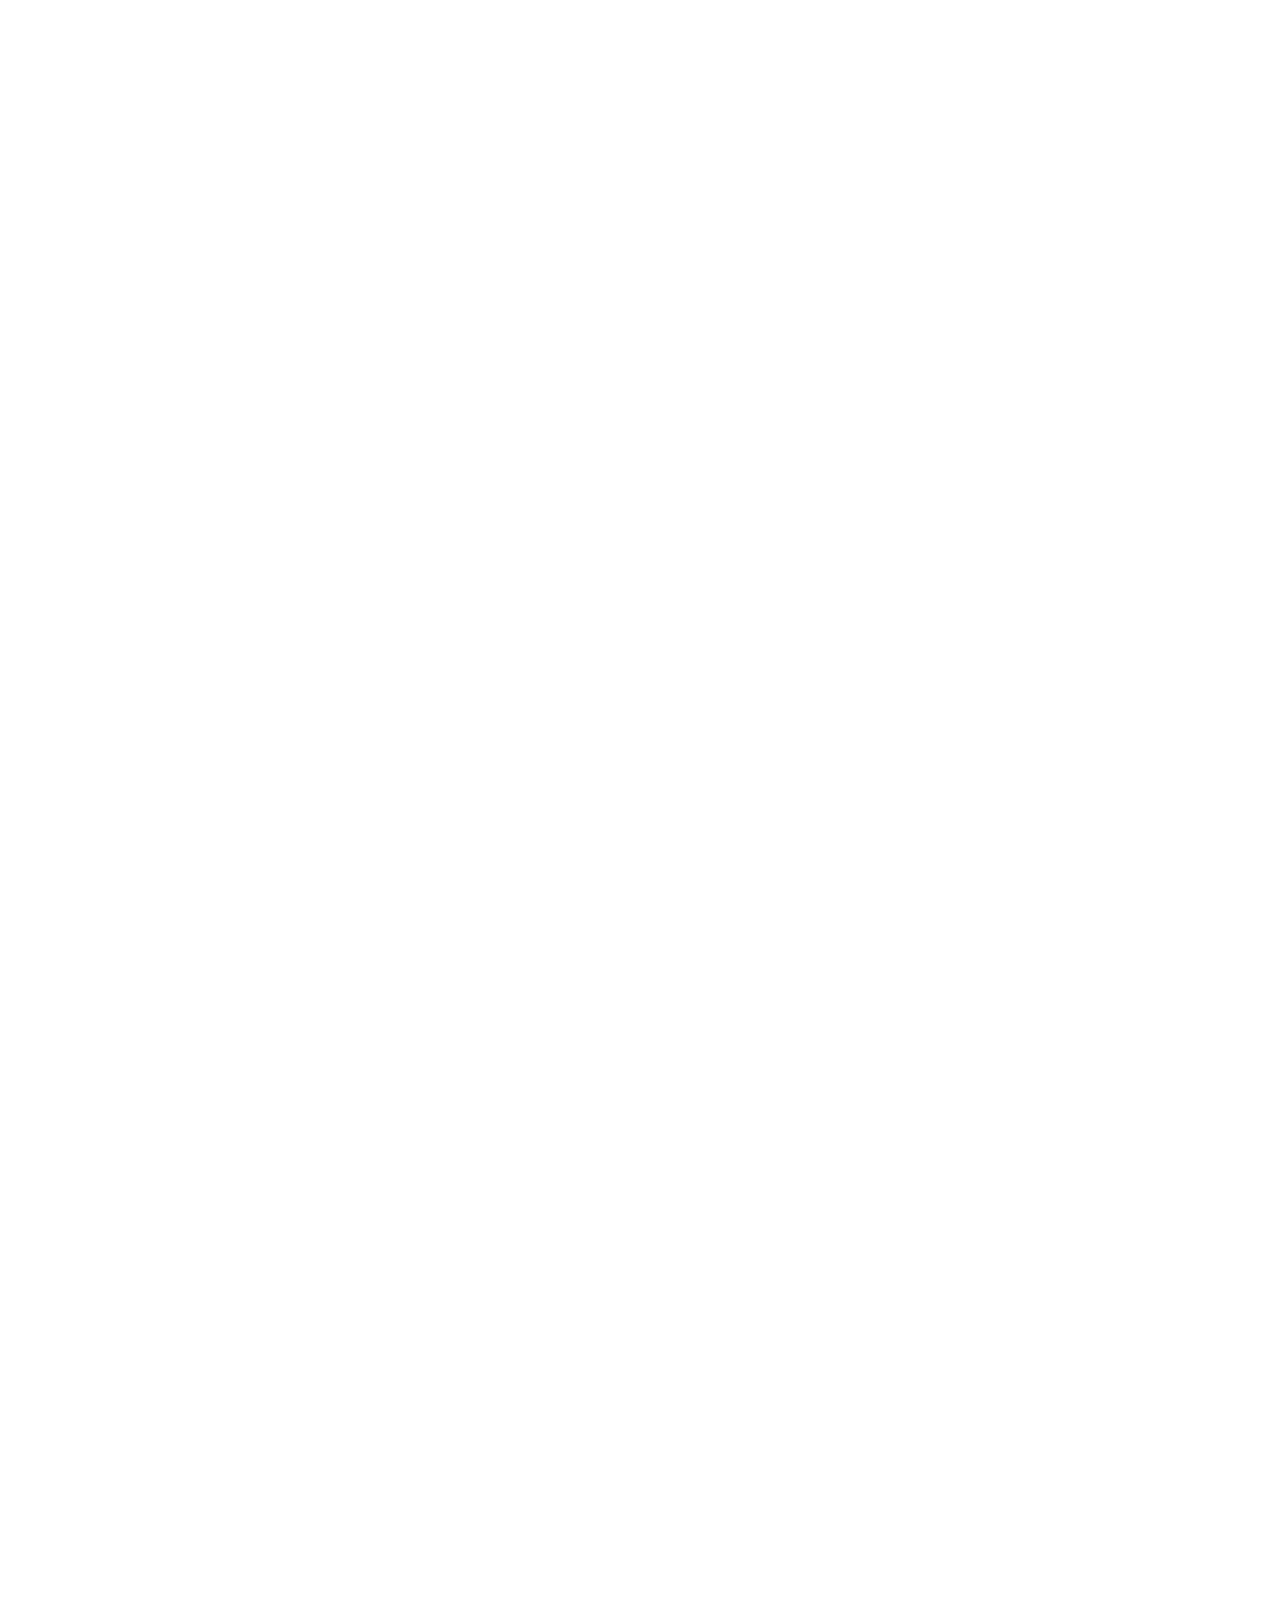
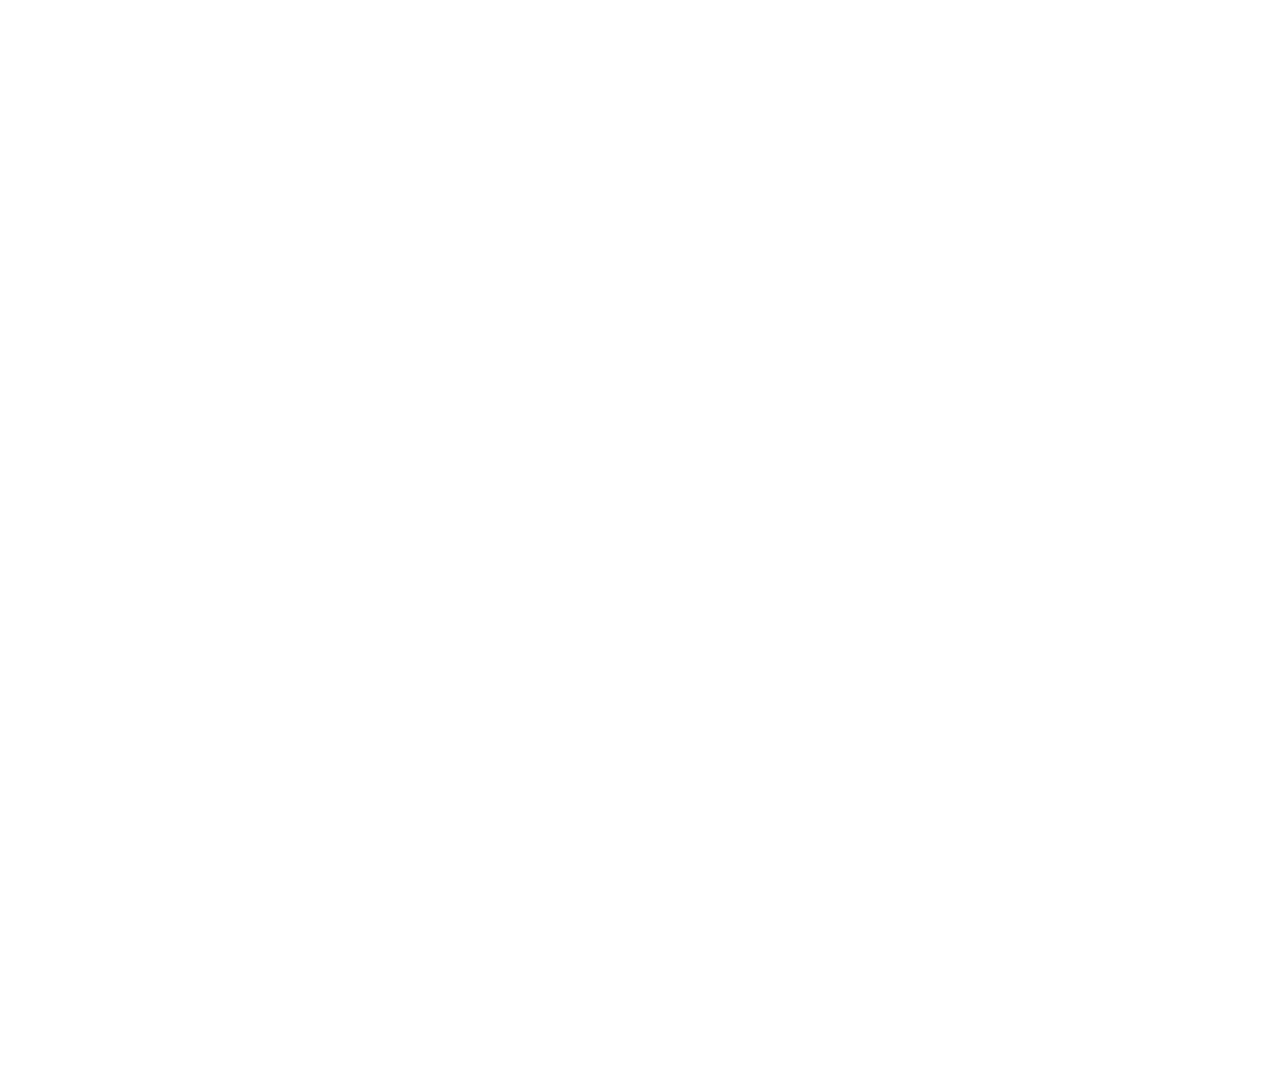
<file: css/library/aos-master/demo/simple.html>
<!DOCTYPE html>
<html>
  <head>
    <meta charset="utf-8">
    <title>AOS - Animate on scroll library</title>
    <meta name="viewport" content="width=device-width">
    <link rel="stylesheet" href="css/styles.css" />
    <link rel="stylesheet" href="../dist/aos.css" />
    <!--[if lt IE 9]>
    <script src="//html5shiv.googlecode.com/svn/trunk/html5.js"></script>
    <![endif]-->
  </head>
  <body>
    <div id="transcroller-body" class="aos-all">
      <div class="aos-item" data-aos="fade-up">
        <div class="aos-item__inner"><h3>1</h3></div>
      </div>
      <div class="aos-item" data-aos="fade-down">
        <div class="aos-item__inner"><h3>2</h3></div>
      </div>
      <div class="aos-item" data-aos="zoom-out-down">
        <div class="aos-item__inner"><h3>3</h3></div>
      </div>
      <div class="aos-item" data-aos="flip-down">
        <div class="aos-item__inner"><h3>4</h3></div>
      </div>
      <div class="aos-item" data-aos="flip-up">
        <div class="aos-item__inner"><h3>5</h3></div>
      </div>
      <div class="aos-item" data-aos="fade-down">
        <div class="aos-item__inner"><h3>6</h3></div>
      </div>
      <div class="aos-item" data-aos="fade-in">
        <div class="aos-item__inner"><h3>7</h3></div>
      </div>
      <div class="aos-item" data-aos="fade-down">
        <div class="aos-item__inner"><h3>8</h3></div>
      </div>
      <div class="aos-item" data-aos="fade-in">
        <div class="aos-item__inner"><h3>9</h3></div>
      </div>
      <div class="aos-item" data-aos="fade-down">
        <div class="aos-item__inner"><h3>10</h3></div>
      </div>
      <div class="aos-item" data-aos="fade-up">
        <div class="aos-item__inner"><h3>11</h3></div>
      </div>
      <div class="aos-item" data-aos="fade-down">
        <div class="aos-item__inner"><h3>12</h3></div>
      </div>
      <div class="aos-item" data-aos="fade-in">
        <div class="aos-item__inner"><h3>13</h3></div>
      </div>
      <div class="aos-item" data-aos="fade-up">
        <div class="aos-item__inner"><h3>14</h3></div>
      </div>
      <div class="aos-item" data-aos="fade-in">
        <div class="aos-item__inner"><h3>15</h3></div>
      </div>
      <div class="aos-item" data-aos="fade-up">
        <div class="aos-item__inner"><h3>16</h3></div>
      </div>
      <div class="aos-item" data-aos="fade-down">
        <div class="aos-item__inner"><h3>17</h3></div>
      </div>
      <div class="aos-item" data-aos="fade-up">
        <div class="aos-item__inner"><h3>18</h3></div>
      </div>
      <div class="aos-item" data-aos="zoom-out">
        <div class="aos-item__inner"><h3>19</h3></div>
      </div>
      <div class="aos-item" data-aos="fade-up">
        <div class="aos-item__inner"><h3>20</h3></div>
      </div>
      <div class="aos-item" data-aos="zoom-out">
        <div class="aos-item__inner"><h3>21</h3></div>
      </div>
      <div class="aos-item" data-aos="fade-in">
        <div class="aos-item__inner"><h3>22</h3></div>
      </div>
      <div class="aos-item" data-aos="zoom-out-up">
        <div class="aos-item__inner"><h3>23</h3></div>
      </div>
      <div class="aos-item" data-aos="zoom-out-down">
        <div class="aos-item__inner"><h3>24</h3></div>
      </div>
      <div class="aos-item" data-aos="fade-in">
        <div class="aos-item__inner"><h3>25</h3></div>
      </div>
      <div class="aos-item" data-aos="fade-in">
        <div class="aos-item__inner"><h3>26</h3></div>
      </div>
      <div class="aos-item" data-aos="fade-in">
        <div class="aos-item__inner"><h3>27</h3></div>
      </div>
      <div class="aos-item" data-aos="fade-in">
        <div class="aos-item__inner"><h3>28</h3></div>
      </div>
      <div class="aos-item" data-aos="fade-in">
        <div class="aos-item__inner"><h3>29</h3></div>
      </div>
      <div class="aos-item" data-aos="fade-in">
        <div class="aos-item__inner"><h3>30</h3></div>
      </div>
      <div class="aos-item" data-aos="fade-in">
        <div class="aos-item__inner"><h3>31</h3></div>
      </div>
      <div class="aos-item" data-aos="fade-in">
        <div class="aos-item__inner"><h3>32</h3></div>
      </div>
      <div class="aos-item" data-aos="fade-in">
        <div class="aos-item__inner"><h3>33</h3></div>
      </div>
      <div class="aos-item" data-aos="fade-in">
        <div class="aos-item__inner"><h3>34</h3></div>
      </div>
      <div class="aos-item" data-aos="fade-in">
        <div class="aos-item__inner"><h3>35</h3></div>
      </div>
      <div class="aos-item" data-aos="fade-in">
        <div class="aos-item__inner"><h3>36</h3></div>
      </div>
      <div class="aos-item" data-aos="fade-in">
        <div class="aos-item__inner"><h3>37</h3></div>
      </div>
      <div class="aos-item" data-aos="fade-in">
        <div class="aos-item__inner"><h3>38</h3></div>
      </div>
      <div class="aos-item" data-aos="fade-in">
        <div class="aos-item__inner"><h3>39</h3></div>
      </div>
      <div class="aos-item" data-aos="fade-in">
        <div class="aos-item__inner"><h3>40</h3></div>
      </div>
      <div class="aos-item" data-aos="fade-in">
        <div class="aos-item__inner"><h3>41</h3></div>
      </div>
      <div class="aos-item" data-aos="fade-in">
        <div class="aos-item__inner"><h3>42</h3></div>
      </div>
    </div>

    <script src="../dist/aos.js"></script>
    <script>
      AOS.init({
        easing: 'ease-in-out-sine'
      });
    </script>

    <!-- <script src="//cdnjs.cloudflare.com/ajax/libs/require.js/2.1.11/require.min.js"></script>
    <script>
      requirejs.config({
          baseUrl: '../dist',
      });

      require(['aos'], function(AOS){
          AOS.init({
              easing: 'ease-in-out-sine'
          });
      });
    </script> -->
  </body>
</html>
</file>
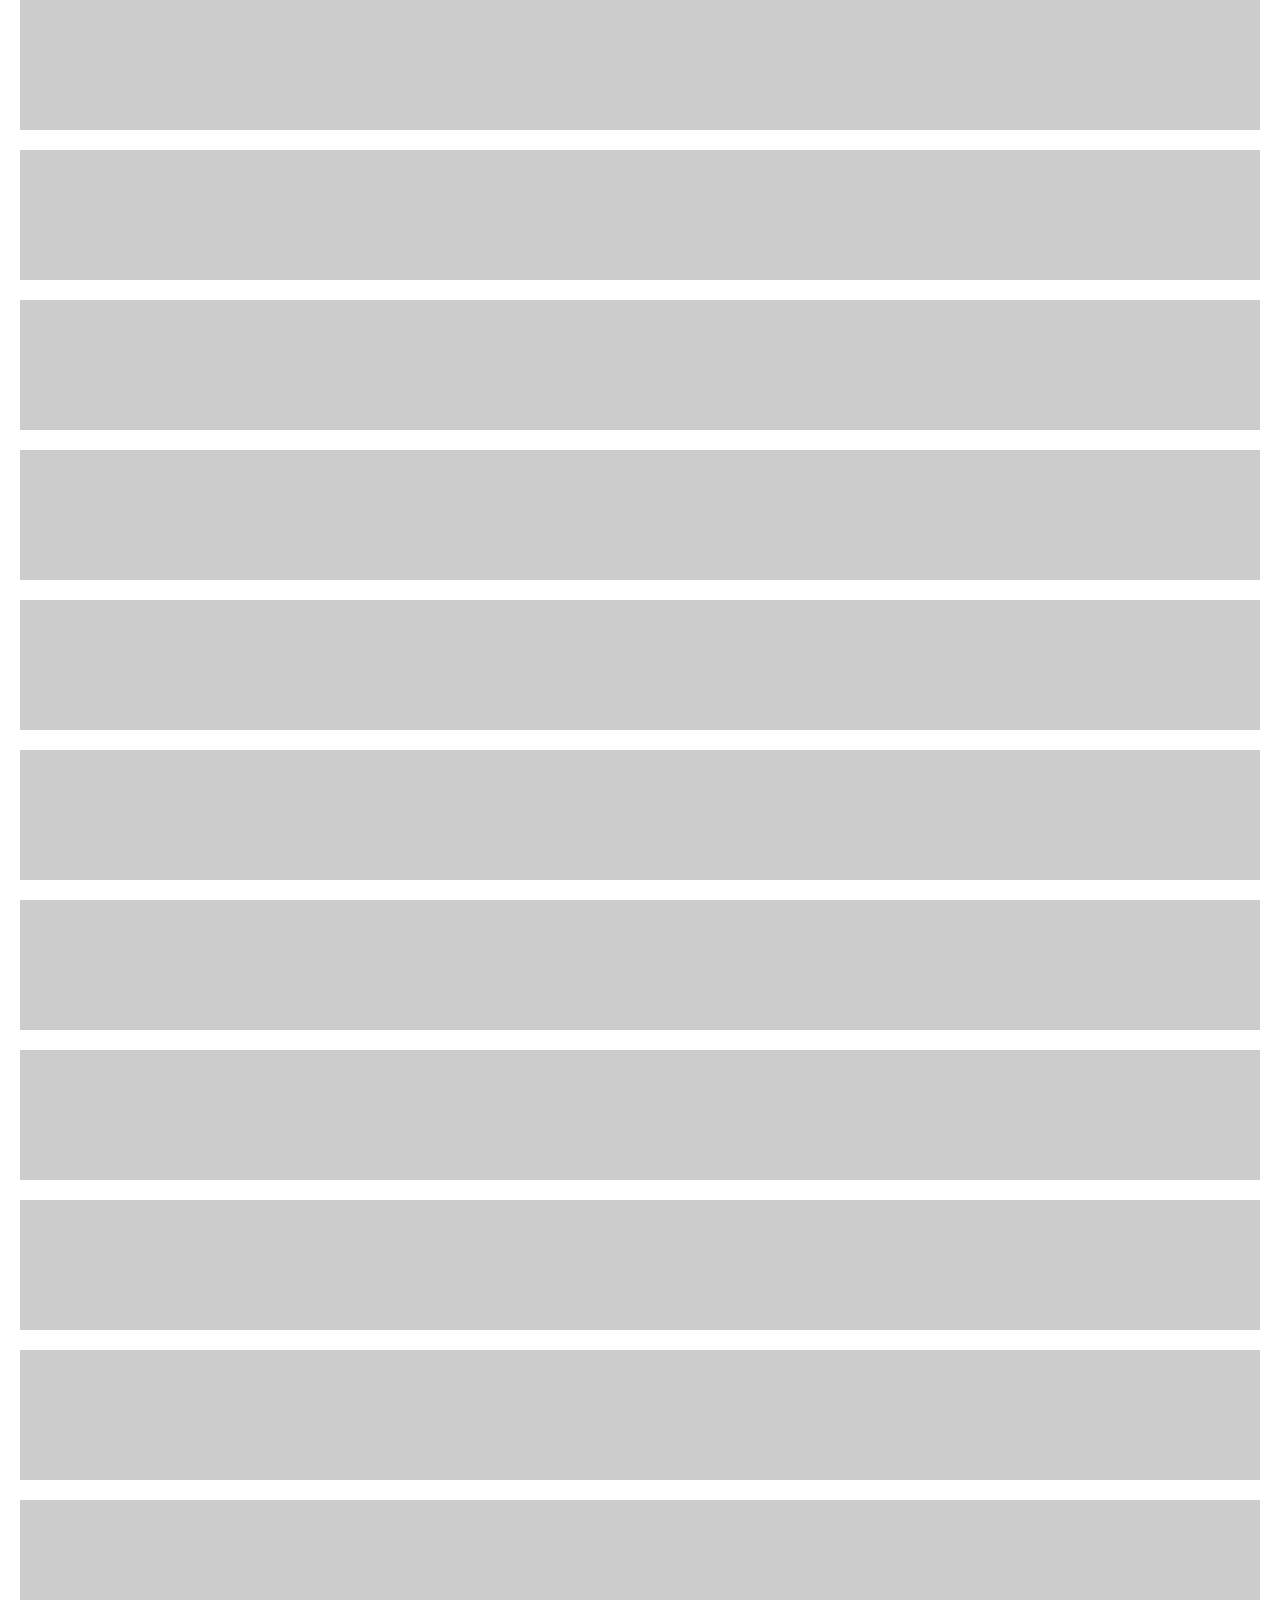
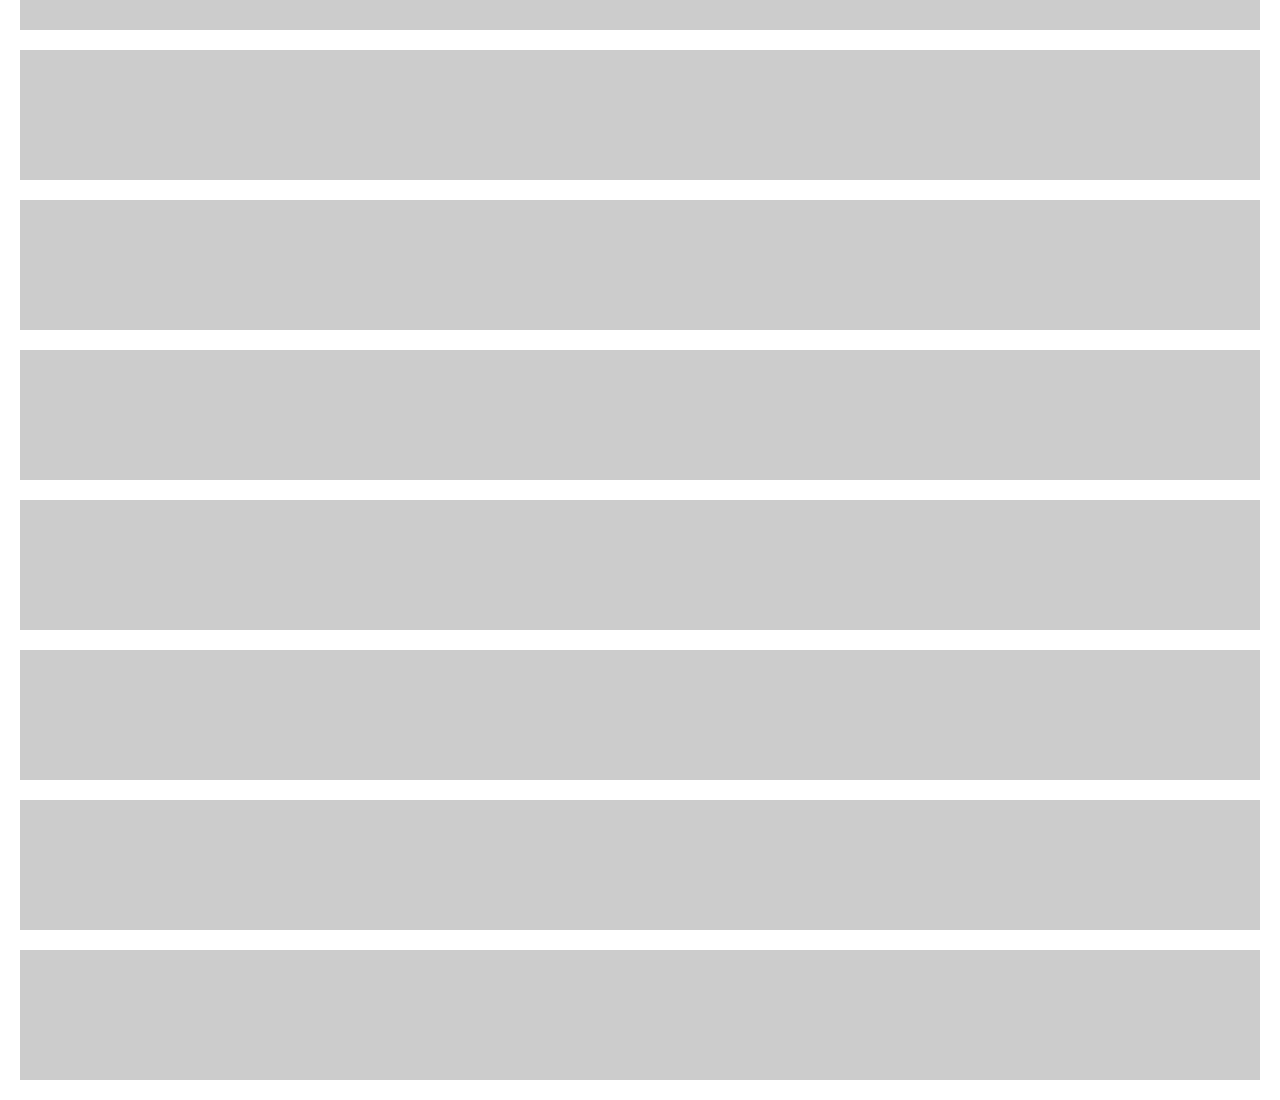
<file: css/library/aos-master/test/fixtures/aos-offset.fixture.html>
<!DOCTYPE html>
<html>
  <head>
    <title></title>
    <style type="text/css">
      * {box-sizing: border-box;}
      body {
        margin: 0; padding: 0 20px; text-align: center;
      }
      .aos-item {
        width: 100%; height: 130px; margin: 0 0 20px 0; background: #ccc;
      }
    </style>
  </head>
  <body class="body">
    <div class="aos-item aos-item--1" data-aos-offset="50" data-aos="fade"></div>
    <div class="aos-item aos-item--2" data-aos-offset="50" data-aos="fade-up"></div>
    <div class="aos-item aos-item--3" data-aos-offset="50" data-aos="fade-down"></div>
    <div class="aos-item aos-item--4" data-aos-offset="50" data-aos="fade-left"></div>
    <div class="aos-item aos-item--5" data-aos-offset="50" data-aos="fade-right"></div>
    <div class="aos-item aos-item--6" data-aos-offset="50" data-aos="flip-up"></div>
    <div class="aos-item aos-item--7" data-aos-offset="50" data-aos="flip-down"></div>
    <div class="aos-item aos-item--8" data-aos-offset="50" data-aos="flip-left"></div>
    <div class="aos-item aos-item--9" data-aos-offset="50" data-aos="flip-right"></div>
    <div class="aos-item aos-item--10" data-aos-offset="50" data-aos="zoom-in"></div>
    <div class="aos-item aos-item--11" data-aos-offset="50" data-aos="zoom-in-up"></div>
    <div class="aos-item aos-item--12" data-aos-offset="50" data-aos="zoom-in-down"></div>
    <div class="aos-item aos-item--13" data-aos-offset="50" data-aos="zoom-in-left"></div>
    <div class="aos-item aos-item--14" data-aos-offset="50" data-aos="zoom-in-right"></div>
    <div class="aos-item aos-item--15" data-aos-offset="50" data-aos="slide-up"></div>
    <div class="aos-item aos-item--16" data-aos-offset="50" data-aos="slide-down"></div>
    <div class="aos-item aos-item--17" data-aos-offset="50" data-aos="slide-left"></div>
    <div class="aos-item aos-item--18" data-aos-offset="50" data-aos="slide-right"></div>
  </body>
</html>
</file>
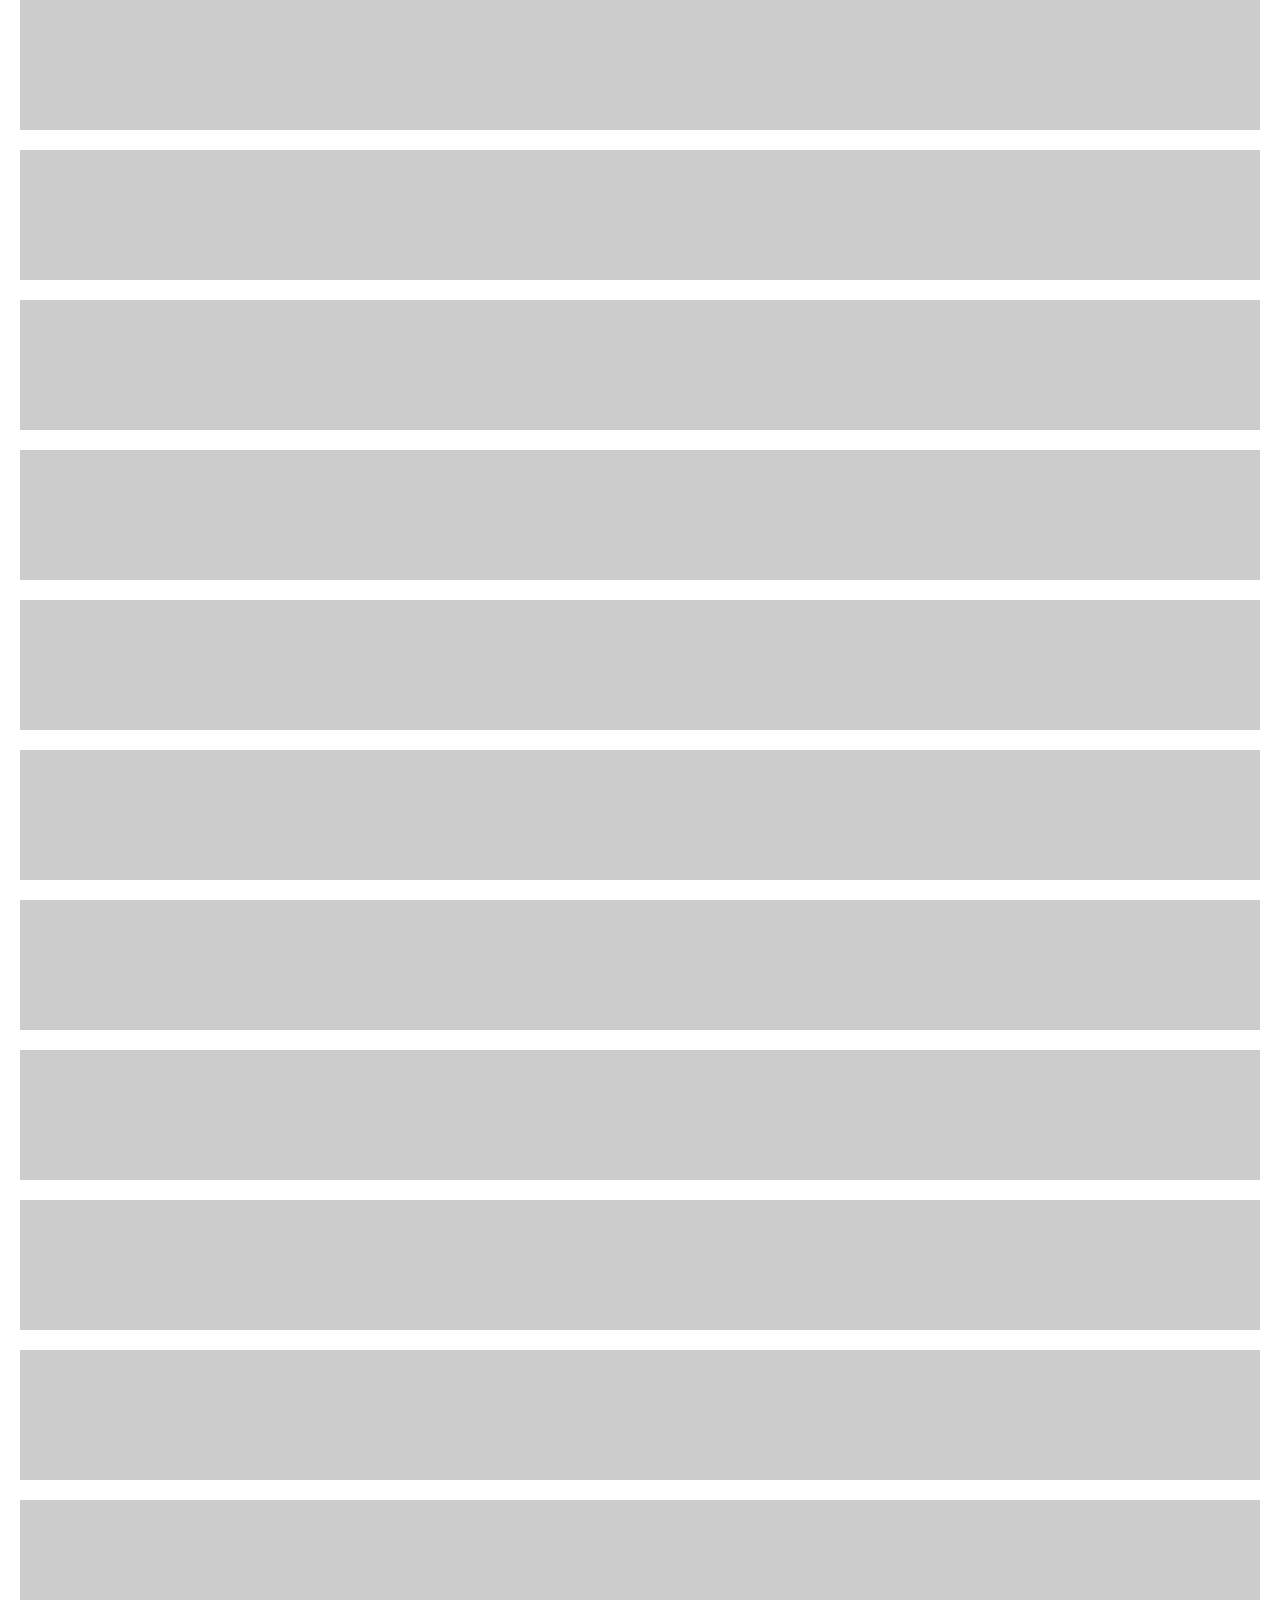
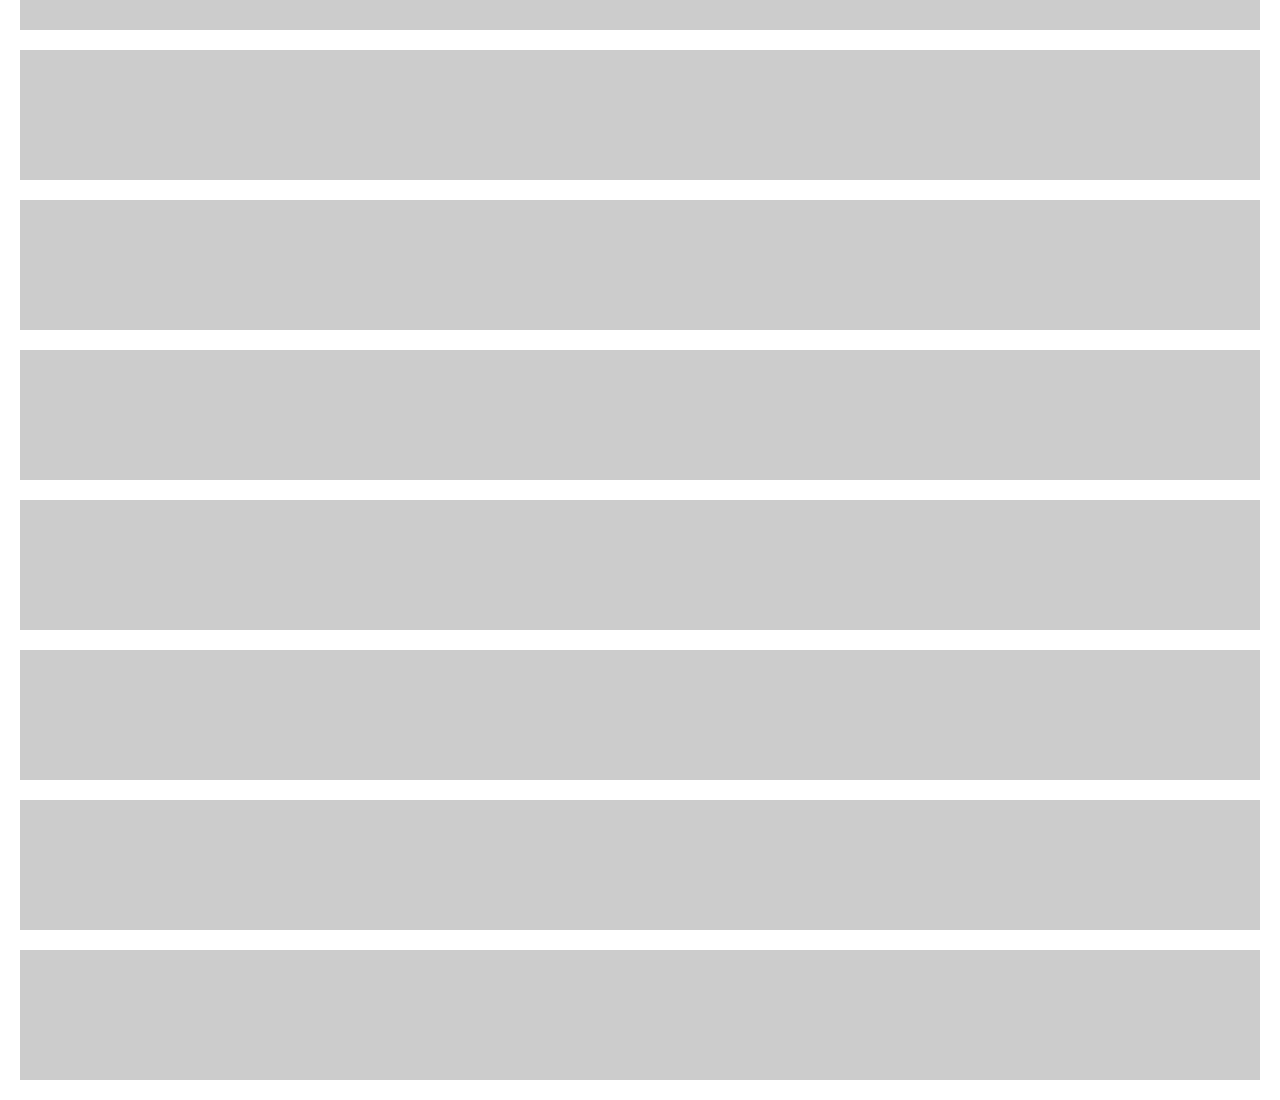
<file: css/library/aos-master/test/fixtures/aos.fixture.html>
<!DOCTYPE html>
<html>
  <head>
    <title></title>
    <style type="text/css">
      * {box-sizing: border-box;}
      body {
        margin: 0; padding: 0 20px; text-align: center;
      }
      .aos-item {
        width: 100%; height: 130px; margin: 0 0 20px 0; background: #ccc;
      }
    </style>
  </head>
  <body class="body">
    <div class="aos-item aos-item--1" data-aos="fade"></div>
    <div class="aos-item aos-item--2" data-aos="fade-up"></div>
    <div class="aos-item aos-item--3" data-aos="fade-down"></div>
    <div class="aos-item aos-item--4" data-aos="fade-left"></div>
    <div class="aos-item aos-item--5" data-aos="fade-right"></div>
    <div class="aos-item aos-item--6" data-aos="flip-up"></div>
    <div class="aos-item aos-item--7" data-aos="flip-down"></div>
    <div class="aos-item aos-item--8" data-aos="flip-left"></div>
    <div class="aos-item aos-item--9" data-aos="flip-right"></div>
    <div class="aos-item aos-item--10" data-aos="zoom-in"></div>
    <div class="aos-item aos-item--11" data-aos="zoom-in-up"></div>
    <div class="aos-item aos-item--12" data-aos="zoom-in-down"></div>
    <div class="aos-item aos-item--13" data-aos="zoom-in-left"></div>
    <div class="aos-item aos-item--14" data-aos="zoom-in-right"></div>
    <div class="aos-item aos-item--15" data-aos="slide-up"></div>
    <div class="aos-item aos-item--16" data-aos="slide-down"></div>
    <div class="aos-item aos-item--17" data-aos="slide-left"></div>
    <div class="aos-item aos-item--18" data-aos="slide-right"></div>
  </body>
</html>
</file>
<file: css/typography.css>
@import url('https://fonts.googleapis.com/css2?family=Open+Sans+Condensed:wght@300&display=swap');
h1,p,h4,h3,input,h2,.epingles {
    font-family: 'Montserrat', sans-serif;
    color: white;
}
input {
    color: black;
    font-size: 18px;
    padding-left: 3px;
}
/*.epingles {
    font-family: 'Open Sans Condensed', sans-serif;
    color: white;
}*/

p {
    font-size: 22px;
}
h2 {
    font-size: 40px;
}
a,h4 {
    color: #7883FF;
    text-decoration: none;
}
a:hover,h4:hover, #inscription a {
    color: #B1B7FF;
}

.popuptext1 .auteur p,.popuptext1 .oeuvre p,.popuptext2 .auteur p,.popuptext2 .oeuvre p,.popuptext3 .auteur p,.popuptext3 .oeuvre p{
    font-size: 13px;
}

footer #informations p {
    font-size: 18px;
}
.mentions h3 {
    font-size: 21px;
}
.mentions p {
    font-size: 18px;
}
.mentions h2 {
    font-size: 28px;
}
</file>
<file: css/layout.css>
body {
    background: linear-gradient(#090909,#101023 8%);
    overflow-x: hidden;
    margin: 0;
}
.ligne,.continents,.europe {
    position: absolute;
}

.europe {
    z-index: -1;
    width: 110%;
    height: 110%;
    right: -500px;
    top: -60px;
}
.continents {
    z-index: -1;
    top: 1300px;
    left: -300px;
    width: 2600px;
    height: 2940px;
}
header  img {
    height: 120px;
    margin-left: 115px;
    margin-top: 55px;
    margin-bottom: 140px;
}
#presentation img {
    height: 150px;
    width: 150px;
}

footer img {
    width: 30px;
    height: 30px;
    fill: white;
}
h1 {
    margin-left: 115px;
    margin-top: 50px;
    font-size: 69px;
}
.titre {
    margin-left: 115px;
    margin-top: -30px;
    font-size: 60px;
}
span {
    padding: 0 2px;
    background: #7883FF;
}

.bouton {
    background-image: linear-gradient(to bottom right, #6872E2, #40478A);
    height: 62px;
    width: 299px;
    border-radius: 53px;
    text-align: center;
    line-height: 62px;
    margin-left: auto;
    margin-right: auto;
    margin-top: 100px;
}
.bouton:hover {
    background-image: linear-gradient(to bottom right, #6872E2, #40478A);
    border: #7883FF 3px solid;
    height: 62px;
    width: 299px;
    border-radius: 53px;
    text-align: center;
    line-height: 62px;
    margin-left: auto;
    margin-right: auto;
    margin-top: 100px;
    vertical-align: middle;
}
.bouton:hover a h3 {
    margin-top: 0;
}
.bouton:first-of-type {
    margin-left: 115px;
    margin-top: -10px;
    margin-bottom: 400px;
}
.bouton h3 {
    font-size: 35px;
}
.bouton a {
    text-decoration: none;
}
.pres1 {
    width: 850px;
    margin-left: 230px;
    margin-top: 300px;
}
.pres1 h2, .pres2 h2 {
    margin-left: 30px;
}
.pres1 p:nth-child(3) {
    margin-top: -10px;
}
.pres2 {
    width: 850px;
    margin-top: 200px;
    margin-left: auto;
    margin-right: 230px;
}
.popup1,.popup2,.popup3 {
    position: relative;
    cursor: pointer;
    height: 100px;
    width: 55px;
}
.popup1 {
    left: 1250px;
    top: 160px;
}
.popup1:hover {
    left: 1245px;
    top: 140px;
}
.popup2 {
    left: 900px;
    bottom: 50px;
}
.popup2:hover {
    left: 895px;
    bottom: 68px;
}
.popup3 {
    left: 500px;
    top: 40px;
}
.popup3:hover {
    left: 495px;
    top: 21px;
}
.popup1 .popuptext1,.popup2 .popuptext2,.popup3 .popuptext3 {
    position: absolute;
    visibility: hidden;
    width: 1000px;
    background-color: #555;
    color: #fff;
    border-radius: 6px;
    height: 1px;
    z-index: 2;
    padding: 45px;
}


.popup1 .show1,.popup2 .show2,.popup3 .show3 {
    position: fixed;
    top: 50%;
    left: 50%;
    -webkit-transform: translate(-50%, -50%);
    transform: translate(-50%, -50%);
    visibility: visible;
    -webkit-animation: fadeIn 1s;
    animation: fadeIn 1s;
    width: 1250px;
    height: 600px;
}

.fr {
    display: flex;
    align-items: center;
    justify-content: center;
    margin-left: -100px;
    margin-bottom: 800px;
    margin-top: 200px;
}
.popups {
    margin-top: -750px;
    margin-left: -200px;
}
.epingles {
    position: relative;
    top: -200px;
    margin-left: 150px;
    text-align: center;
    font-size: 30px;
}
.e1:hover,.e2:hover,.e3:hover {
    width: 64.2px;
    height: 125.28px;
    margin-bottom: 20px;
}

@-webkit-keyframes fadeIn {
    from {opacity: 0;}
    to {opacity: 1;}
}

@keyframes fadeIn {
    from {opacity: 0;}
    to {opacity:1 ;}
}
.popuptext1 h2{
    text-align: center;
    margin-top: -5px;
}
.popuptext1 span {
    background-color: transparent;
    font-style: italic;
}
.popuptext1 img:first-of-type {
    max-width: 320px;
    height: auto;
    border: white solid 2px;
    margin-left: 100px;

}
.popuptext1 img:last-of-type {
    width: 30px;
    height: 30px;
    position: relative;
    left: 810px;
    bottom: 448px;
}
.popuptext1 ul {
    position: relative;
    list-style: none;
    font-family: Montserrat, sans-serif;
    left: 500px;
    bottom: 370px;
    line-height: 40px;
}
.popuptext1 .auteur {
    width: 380px;
    position: relative;
    bottom: 260px;
    left: 100px;
}
.popuptext1 .oeuvre {
    position: relative;
    left: 540px;
    bottom: 440px;
    width: 650px;
}
.popuptext2 h2{
    text-align: center;
    margin-top: -5px;
}
.popuptext2 span {
    background-color: transparent;
    font-style: italic;
}
.popuptext2 img:first-of-type {
    max-width: 310px;
    height: auto;
    border: white solid 2px;
    margin-left: 100px;

}
.popuptext2 img:last-of-type {
    width: 30px;
    height: 30px;
    position: relative;
    bottom: 457px;
    left: 820px;
}
.popuptext2 ul {
    position: relative;
    list-style: none;
    font-family: Montserrat, sans-serif;
    left: 500px;
    bottom: 400px;
    line-height: 40px;
}
.popuptext2 .auteur {
    width: 380px;
    position: relative;
    bottom: 250px;
    left: 100px;
}
.popuptext2 .oeuvre {
    position: relative;
    left: 540px;
    bottom: 514px;
    width: 650px;
}
.popuptext3 h2{
    text-align: center;
    margin-top: 10px;
}
.popuptext3 span {
    background-color: transparent;
    font-style: italic;
}
.popuptext3 img:first-of-type {
    max-width: 450px;
    height: auto;
    border: white solid 2px;
    margin-left: 75px;
    margin-top: 35px;

}
.popuptext3 img:last-of-type {
    width: 30px;
    height: 30px;
    position: relative;
    bottom: 368px;
    left: 700px;
}
.popuptext3 ul {
    position: relative;
    list-style: none;
    font-family: Montserrat, sans-serif;
    left: 560px;
    bottom: 208px;
    line-height: 40px;
}
.popuptext3 .auteur {
    width: 380px;
    position: relative;
    bottom: 160px;
    left: 75px;
}
.popuptext3 .oeuvre {
    position: relative;
    left: 600px;
    bottom: 305px;
    width: 650px;
}
.who {
    margin-top: -150px;
    font-size: 40px;
    font-family: 'Montserrat', sans-serif;
    text-align: center;
    margin-bottom: 70px;
}
#presentation {
    display: flex;
}
.maelle, .jonas, .zoe {
    width: 33.3%;
    padding-left: 45px;
    padding-right: 45px;
    text-align: center;
}
#presentation p {
    font-size: 18px;
}
.when {
    margin-top: 120px;
    text-align: center;
    width: 680px;
    margin-left: auto;
    margin-right: auto;
}
#inscription {
    width: 800px;
    background-color: #7883FF;
    margin: 100px auto 70px;
    text-align: center;
}
#inscription h2 {
    padding-top: 15px;
}
#inscription p {
    width: 600px;
    margin-left: auto;
    margin-right: auto;
}
#inscription p:nth-child(3) {
    margin-top: -15px;
}
#inscription p:last-of-type {
    padding-bottom: 15px;
}
#inscription input {
    width: 500px;
    height: 30px;
}
#inscription a {
    font-family: 'Montserrat','sans-serif';
    color: white;
    font-size: 22px;
    margin-left: 8px;
    padding-top: 3px;
    padding-bottom: 4px;
}
#inscription a:hover {
    color: #40478A;
}
footer {
    border-top: black solid 2px;
    height: 215px;
    display: flex;
}
footer a {
    color: #7883FF;
    text-decoration: none;
}
#reseaux, #informations, #mentions_legales {
    width: 33.3%;
    text-align: center;
    margin-top: auto;
    margin-bottom: auto;
}
#reseaux, #mentions_legales {
    justify-content: center;
    display: flex;
    align-items: center;
}

#reseaux img {
    margin-left: 7px;
    margin-right: 7px;
}

.mentions {
    padding: 45px;
}
.mentions .continents {
    top: 200px;
    left: 400px;
    width: 1430px;
    height: 1617px;
}
.mentions>header>a>img {
    margin-top: 0;
    margin-left: 0;
    margin-bottom: 100px;
}
.mentions footer {
    margin: -45px;
    margin-top: 60px;
}
.mentions p {
    line-height: 25px;
}
.mentions h1 {
    margin-top: -210px;
    margin-bottom: 100px;
}
</file>
<file: css/library/aos-master/demo/css/styles.css>
body {
  font-family: Helvetica,Tahoma;
}

*,
*:before,
*:after {
  box-sizing: border-box;
}

.aos-all {
  width: 1000px;
  max-width: 98%;
  margin: 10vh auto 0 auto;
}

.aos-item {
  display: inline-block;
  float: left;
  width: 33.3333%;
  height: 300px;
  padding: 20px;
}

.aos-item__inner {
  position: relative;
  width: 100%;
  height: 100%;
  float: left;
  background: #1da4e2;
  line-height: 260px;
  text-align: center;
  color: #fff;
}

@media screen and (max-width: 800px) {
  .aos-item {
    width: 50%;
  }
}
</file>
